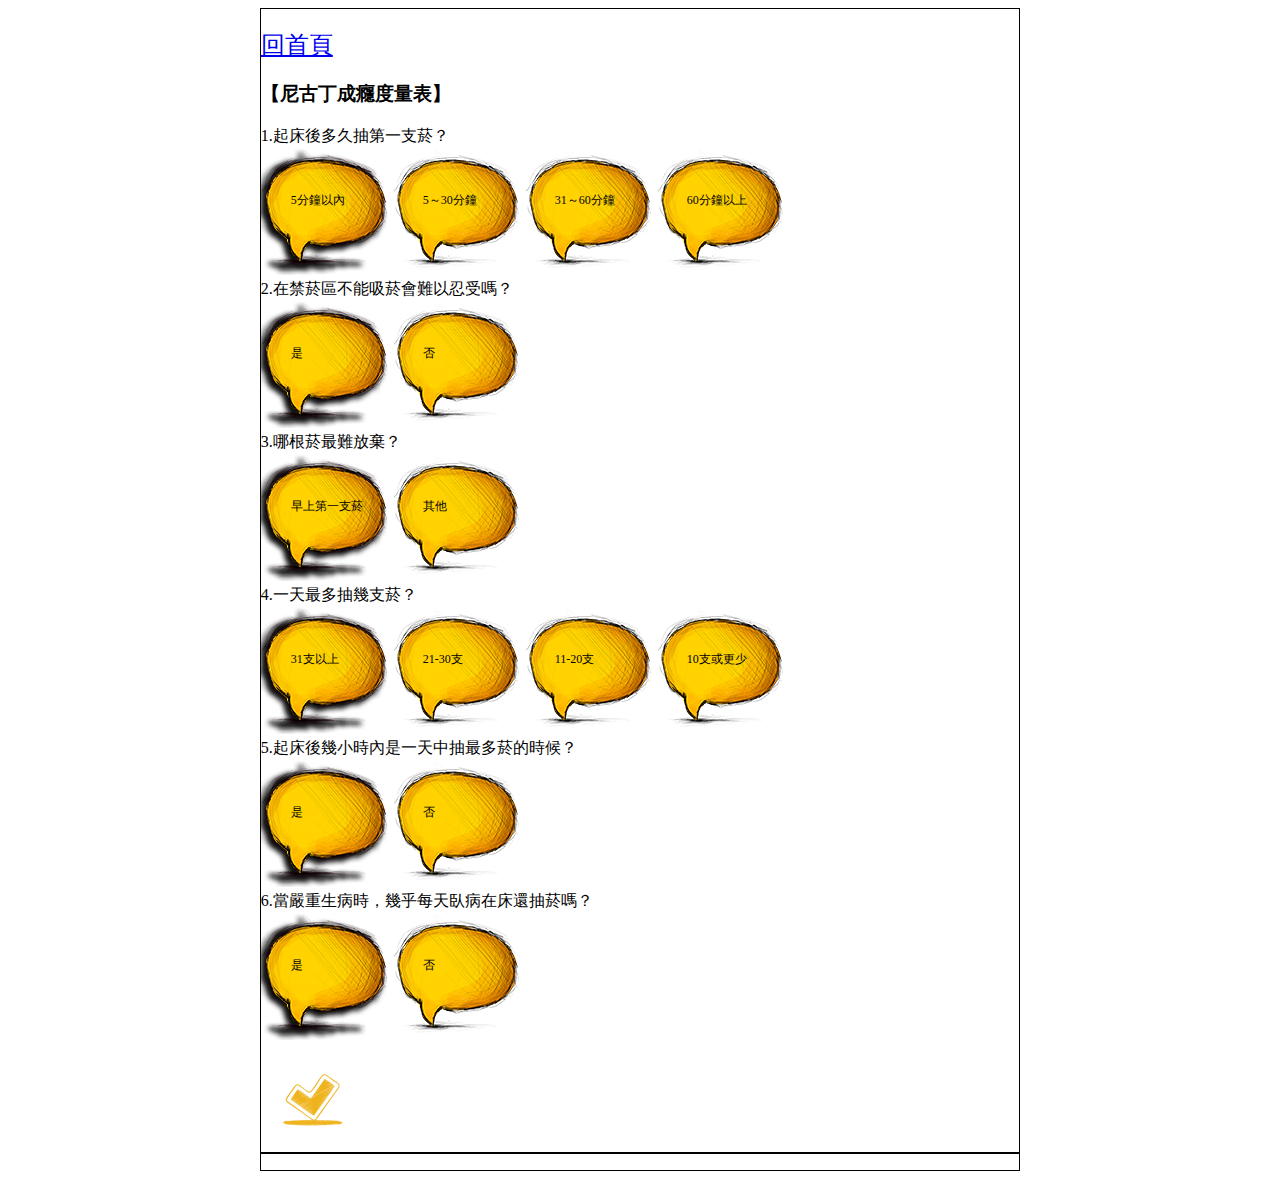
<file: form-test/index.html>
<!DOCTYPE html>
<html lang="Hang-TW">

<head>
  <title>表單測試</title>
  <meta charset="UTF-8" />
  <meta http-equiv="X-UA-Compatible" content="IE=edge" />
  <meta name="viewport" content="width=device-width, initial-scale=1, shrink-to-fit=no" />
  <!-- <link href="../tsh-web/tsh-web-demo/assets/css/bootstrap.css" rel="stylesheet" /> -->
  <link rel="stylesheet" href="css/healthcheck.css" />
  <!-- meta description -->
  <meta name="keywords" content="戒菸" />
  <meta name="description" content="「衛生福利部國民健康署戒菸專線服務中心」成立於2003年，具備心理輔導、社會工作及教育等相關科系的專業人員提供服務，提供戒菸諮詢及相關資訊，協助戒菸者擬訂戒菸策略與計畫。" />
  <meta name="subject" content="戒菸專線服務中心 - 提供您專業的戒菸諮商團隊" />
  <meta name="robots" content="index,follow" />
  <meta name="rating" content="general" />
  <meta name="author" content="衛生福利部國民健康署戒菸專線服務中心" />
  <meta name="copyright" content="Copyright © 2018" />
  <meta name="revisit-after" content="7 days" />
  <!-- Facebook description -->
  <meta property="og:site_name" content="戒菸專線服務中心" />
  <meta property="og:type" content="website" />
  <meta property="og:title" content="衛生福利部國民健康署戒菸專線服務中心" />
  <meta property="og:description" content="提供您專業的戒菸諮商團隊" />
  <meta property="og:url" content="http://www.tsh.org.tw" />
  <meta property="og:image" content="http://www.tsh.org.tw/images/_tw/*" />
  <script src="js/jquery-3.3.1.min.js"></script>
  <script src="js/health-calculate.js"></script>
</head>

<body>

  <!-- 量表 -->
  <div class="Healthcheck-bar">
    <div class="container" style="margin: 20px auto; font-size: 24px;"><a href="../index.html">回首頁</a></div>
    <h3 class="Healthcheck-title">【尼古丁成癮度量表】</h3>
    <!-- Q1 -->
    <div class="Healthcheck-form">
      <label class="Healthcheck-q">1.起床後多久抽第一支菸？</label>
      <label for="healthcheck_id_Q11" class="">
        <input id="healthcheck_id_Q11" type="radio" name="healthcheck$Q1" value="3" checked />
        <p class="ans-text">5分鐘以內</p>
        <img src="img/comment-icon.png" />
      </label>
      <label for="healthcheck_id_Q12" class="">
        <input id="healthcheck_id_Q12" type="radio" name="healthcheck$Q1" value="2" />
        <p class="ans-text">5～30分鐘</p>
        <img src="img/comment-icon.png" />
      </label>
      <label for="healthcheck_id_Q13" class="">
        <input id="healthcheck_id_Q13" type="radio" name="healthcheck$Q1" value="1" />
        <p class="ans-text">31～60分鐘</p>
        <img src="img/comment-icon.png" />
      </label>
      <label for="healthcheck_id_Q14" class="">
        <input id="healthcheck_id_Q14" type="radio" name="healthcheck$Q1" value="0" />
        <p class="ans-text">60分鐘以上</p>
        <img src="img/comment-icon.png" />
      </label>
    </div>
    <!-- Q2 -->
    <div class="Healthcheck-form">
      <label class="Healthcheck-q">2.在禁菸區不能吸菸會難以忍受嗎？</label>
      <label for="healthcheck_id_Q21" class="">
        <input id="healthcheck_id_Q21" type="radio" name="healthcheck$Q2" value="1" checked />
        <p class="ans-text">是</p>
        <img src="img/comment-icon.png" />
      </label>
      <label for="healthcheck_id_Q22" class="">
        <input id="healthcheck_id_Q22" type="radio" name="healthcheck$Q2" value="0" />
        <p class="ans-text">否</p>
        <img src="img/comment-icon.png" />
      </label>
    </div>
    <!-- Q3 -->
    <div class="Healthcheck-form">
      <label class="Healthcheck-q">3.哪根菸最難放棄？</label>
      <label for="healthcheck_id_Q31" class="">
        <input id="healthcheck_id_Q31" type="radio" name="healthcheck$Q3" value="1" checked />
        <p class="ans-text">早上第一支菸</p>
        <img src="img/comment-icon.png" />
      </label>
      <label for="healthcheck_id_Q32" class="">
        <input id="healthcheck_id_Q32" type="radio" name="healthcheck$Q3" value="0" />
        <p class="ans-text">其他</p>
        <img src="img/comment-icon.png" />
      </label>
    </div>
    <!-- Q4 -->
    <div class="Healthcheck-form">
      <label class="Healthcheck-q">4.一天最多抽幾支菸？</label>
      <label for="healthcheck_id_Q41" class="">
        <input id="healthcheck_id_Q41" type="radio" name="healthcheck$Q4" value="3" checked />
        <p class="ans-text">31支以上</p>
        <img src="img/comment-icon.png" />
      </label>
      <label for="healthcheck_id_Q42" class="">
        <input id="healthcheck_id_Q42" type="radio" name="healthcheck$Q4" value="2" />
        <p class="ans-text">21-30支</p>
        <img src="img/comment-icon.png" />
      </label>
      <label for="healthcheck_id_Q43" class="">
        <input id="healthcheck_id_Q43" type="radio" name="healthcheck$Q4" value="1" />
        <p class="ans-text">11-20支</p>
        <img src="img/comment-icon.png" />
      </label>
      <label for="healthcheck_id_Q44" class="">
        <input id="healthcheck_id_Q44" type="radio" name="healthcheck$Q4" value="0" />
        <p class="ans-text">10支或更少</p>
        <img src="img/comment-icon.png" />
      </label>
    </div>
    <!-- Q5 -->
    <div class="Healthcheck-form">
      <label class="Healthcheck-q">5.起床後幾小時內是一天中抽最多菸的時候？</label>
      <label for="healthcheck_id_Q51" class="">
        <input id="healthcheck_id_Q51" type="radio" name="healthcheck$Q5" value="1" checked />
        <p class="ans-text">是</p>
        <img src="img/comment-icon.png" />
      </label>
      <label for="healthcheck_id_Q52" class="">
        <input id="healthcheck_id_Q52" type="radio" name="healthcheck$Q5" value="0" />
        <p class="ans-text">否</p>
        <img src="img/comment-icon.png" />
      </label>
    </div>
    <!-- Q6 -->
    <div class="Healthcheck-form">
      <label class="Healthcheck-q">6.當嚴重生病時，幾乎每天臥病在床還抽菸嗎？</label>
      <label for="healthcheck_id_Q61" class="">
        <input id="healthcheck_id_Q61" type="radio" name="healthcheck$Q6" value="1" checked />
        <p class="ans-text">是</p>
        <img src="img/comment-icon.png" />
      </label>
      <label for="healthcheck_id_Q62" class="">
        <input id="healthcheck_id_Q62" type="radio" name="healthcheck$Q6" value="0" />
        <p class="ans-text">否</p>
        <img src="img/comment-icon.png" />
      </label>
    </div>
    <!-- calculate -->
    <div class="Healthcheck-submit tooltip">
      <input type="submit" name="healthcheck$btnCal" value="計算結果" id="submit-button" class="submit-button" />
      <img src="img/submit.png" alt="提交表單" class="submit-icon tooltip" />
      <span class="tooltiptext">計算結果</span>
    </div>
  </div>
  <!-- result -->
  <div class="Healthcheck-result">
    <p class="Health-grade"></p>
    <p class="Health-suggestion"></p>
    <div class="Healthcheck-reset tooltip">
      <input type="submit" name="" value="重新填寫" id="reset-button" class="reset-button" />
      <img src="img/redo_orange.jpg" alt="重新填寫" class="reset-icon tooltip" />
      <span class="tooltiptext">重新填寫</span>
    </div>
  </div>
</body>

</html>
</file>
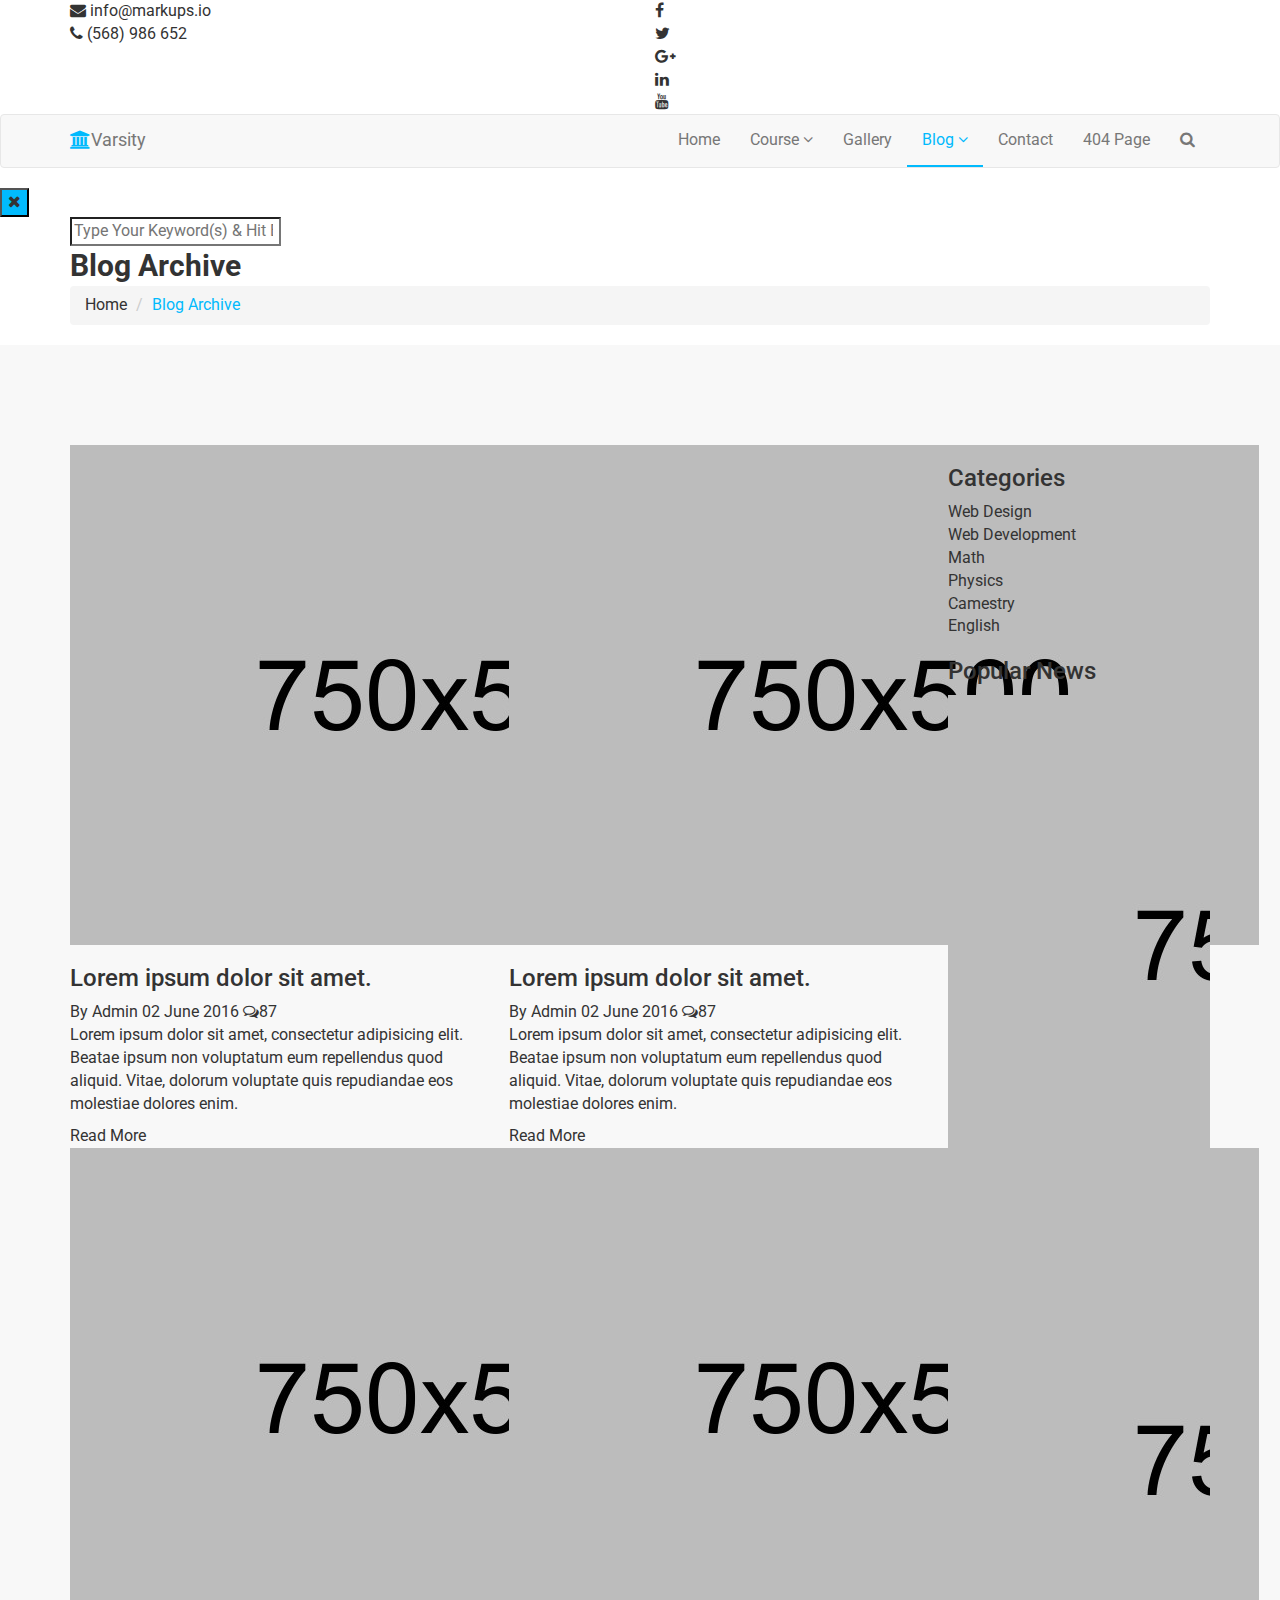
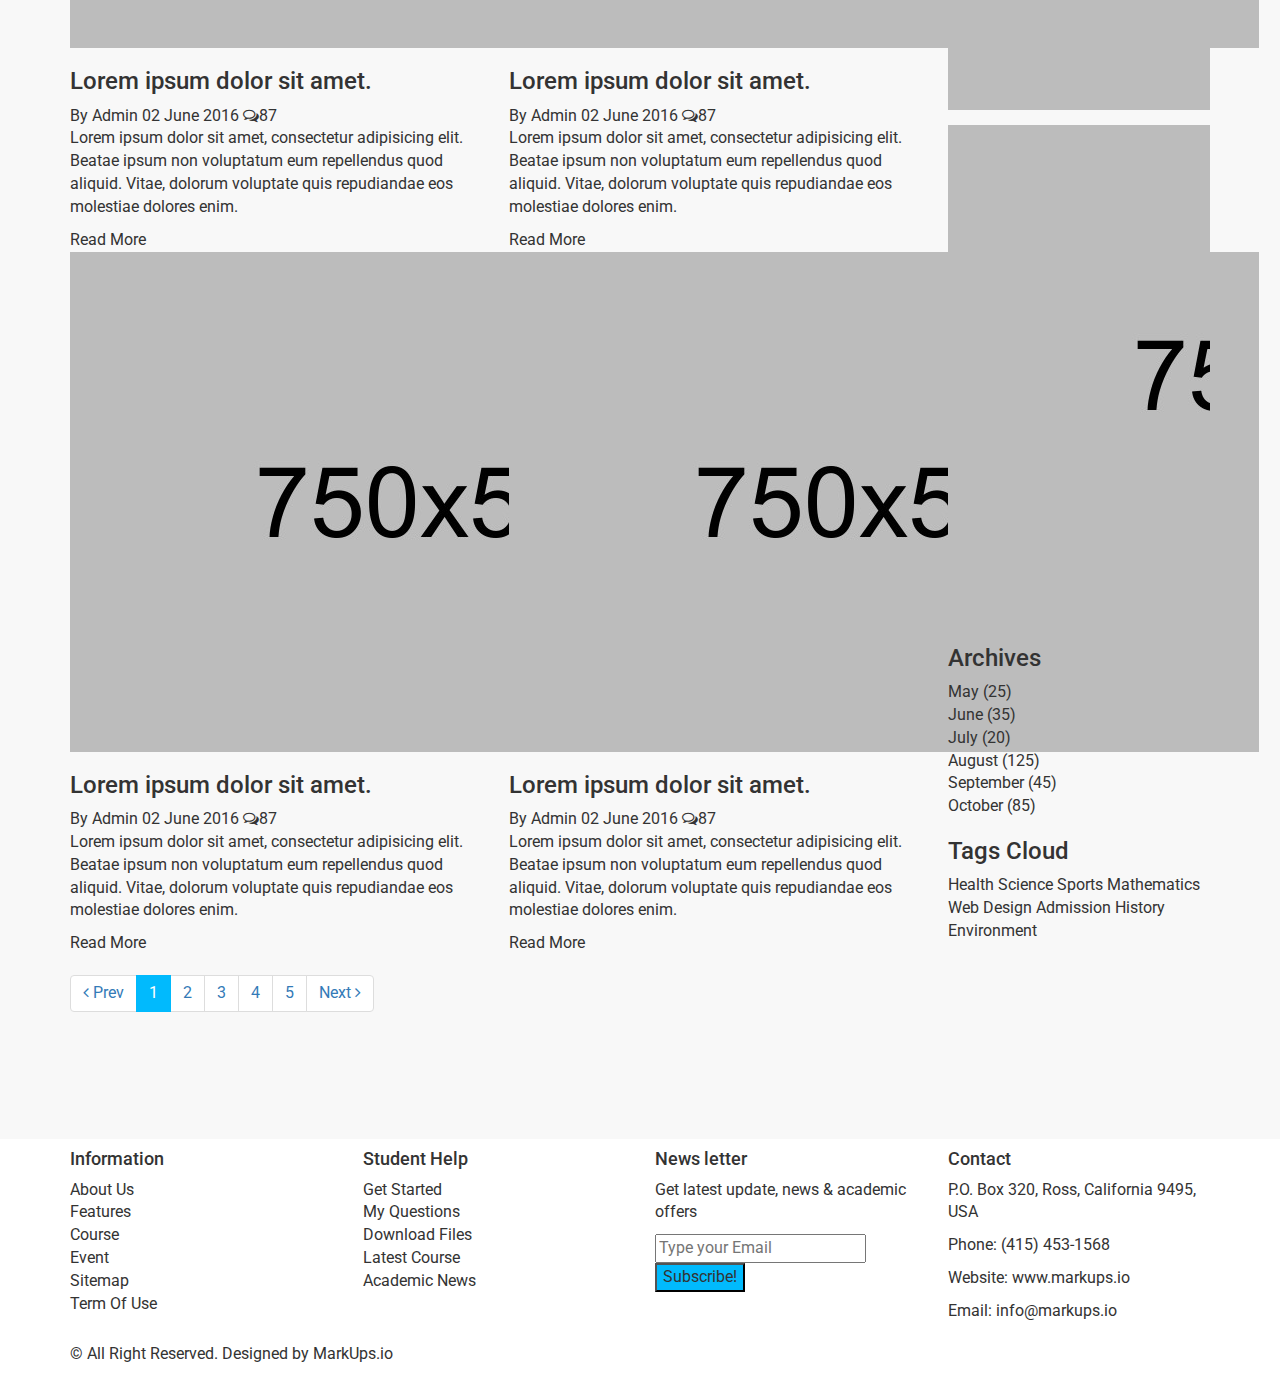
<file: blog-archive.html>
<!DOCTYPE html>
<html lang="en">
  <head>
    <meta charset="utf-8">
    <meta http-equiv="X-UA-Compatible" content="IE=edge">
    <meta name="viewport" content="width=device-width, initial-scale=1">    
    <title>Varsity | Blog</title>

    <!-- Favicon -->
    <link rel="shortcut icon" href="assets/img/favicon.ico" type="image/x-icon">

    <!-- Font awesome -->
    <link href="assets/css/font-awesome.css" rel="stylesheet">
    <!-- Bootstrap -->
    <link href="assets/css/bootstrap.css" rel="stylesheet">   
    <!-- Slick slider -->
    <link rel="stylesheet" type="text/css" href="assets/css/slick.css">          
    <!-- Fancybox slider -->
    <link rel="stylesheet" href="assets/css/jquery.fancybox.css" type="text/css" media="screen" /> 
    <!-- Theme color -->
    <link id="switcher" href="assets/css/theme-color/default-theme.css" rel="stylesheet">  

    <!-- Main style sheet -->
    <link href="assets/css/style.css" rel="stylesheet">    

   
    <!-- Google Fonts -->
    <link href='https://fonts.googleapis.com/css?family=Montserrat:400,700' rel='stylesheet' type='text/css'>
    <link href='https://fonts.googleapis.com/css?family=Roboto:400,400italic,300,300italic,500,700' rel='stylesheet' type='text/css'>
    

    <!-- HTML5 shim and Respond.js for IE8 support of HTML5 elements and media queries -->
    <!-- WARNING: Respond.js doesn't work if you view the page via file:// -->
    <!--[if lt IE 9]>
      <script src="https://oss.maxcdn.com/html5shiv/3.7.2/html5shiv.min.js"></script>
      <script src="https://oss.maxcdn.com/respond/1.4.2/respond.min.js"></script>
    <![endif]-->

  </head>
  <body>   
  
  <!--START SCROLL TOP BUTTON -->
    <a class="scrollToTop" href="#">
      <i class="fa fa-angle-up"></i>      
    </a>
  <!-- END SCROLL TOP BUTTON -->

  <!-- Start header  -->
  <header id="mu-header">
    <div class="container">
      <div class="row">
        <div class="col-lg-12 col-md-12">
          <div class="mu-header-area">
            <div class="row">
              <div class="col-lg-6 col-md-6 col-sm-6 col-xs-6">
                <div class="mu-header-top-left">
                  <div class="mu-top-email">
                    <i class="fa fa-envelope"></i>
                    <span>info@markups.io</span>
                  </div>
                  <div class="mu-top-phone">
                    <i class="fa fa-phone"></i>
                    <span>(568) 986 652</span>
                  </div>
                </div>
              </div>
              <div class="col-lg-6 col-md-6 col-sm-6 col-xs-6">
                <div class="mu-header-top-right">
                  <nav>
                    <ul class="mu-top-social-nav">
                      <li><a href="#"><span class="fa fa-facebook"></span></a></li>
                      <li><a href="#"><span class="fa fa-twitter"></span></a></li>
                      <li><a href="#"><span class="fa fa-google-plus"></span></a></li>
                      <li><a href="#"><span class="fa fa-linkedin"></span></a></li>
                      <li><a href="#"><span class="fa fa-youtube"></span></a></li>
                    </ul>
                  </nav>
                </div>
              </div>
            </div>
          </div>
        </div>
      </div>
    </div>
  </header>
  <!-- End header  -->
  <!-- Start menu -->
  <section id="mu-menu">
    <nav class="navbar navbar-default" role="navigation">  
      <div class="container">
        <div class="navbar-header">
          <!-- FOR MOBILE VIEW COLLAPSED BUTTON -->
          <button type="button" class="navbar-toggle collapsed" data-toggle="collapse" data-target="#navbar" aria-expanded="false" aria-controls="navbar">
            <span class="sr-only">Toggle navigation</span>
            <span class="icon-bar"></span>
            <span class="icon-bar"></span>
            <span class="icon-bar"></span>
          </button>
          <!-- LOGO -->              
          <!-- TEXT BASED LOGO -->
          <a class="navbar-brand" href="index.html"><i class="fa fa-university"></i><span>Varsity</span></a>
          <!-- IMG BASED LOGO  -->
          <!-- <a class="navbar-brand" href="index.html"><img src="assets/img/logo.png" alt="logo"></a> -->
        </div>
        <div id="navbar" class="navbar-collapse collapse">
          <ul id="top-menu" class="nav navbar-nav navbar-right main-nav">
            <li><a href="index.html">Home</a></li>            
            <li class="dropdown">
              <a href="#" class="dropdown-toggle" data-toggle="dropdown">Course <span class="fa fa-angle-down"></span></a>
              <ul class="dropdown-menu" role="menu">
                <li><a href="course.html">Course Archive</a></li>                
                <li><a href="course-detail.html">Course Detail</a></li>                
              </ul>
            </li>           
            <li><a href="gallery.html">Gallery</a></li>
            <li class="dropdown active">
              <a href="#" class="dropdown-toggle" data-toggle="dropdown">Blog <span class="fa fa-angle-down"></span></a>
              <ul class="dropdown-menu" role="menu">
                <li><a href="blog-archive.html">Blog Archive</a></li>                
                <li><a href="blog-single.html">Blog Single</a></li>                
              </ul>
            </li>            
            <li><a href="contact.html">Contact</a></li>
            <li><a href="404.html">404 Page</a></li>               
            <li><a href="#" id="mu-search-icon"><i class="fa fa-search"></i></a></li>
          </ul>                     
        </div><!--/.nav-collapse -->        
      </div>     
    </nav>
  </section>
  <!-- End menu -->
  <!-- Start search box -->
  <div id="mu-search">
    <div class="mu-search-area">      
      <button class="mu-search-close"><span class="fa fa-close"></span></button>
      <div class="container">
        <div class="row">
          <div class="col-md-12">            
            <form class="mu-search-form">
              <input type="search" placeholder="Type Your Keyword(s) & Hit Enter">
            </form>
          </div>
        </div>
      </div>
    </div>
  </div>
  <!-- End search box -->
 <!-- Page breadcrumb -->
 <section id="mu-page-breadcrumb">
   <div class="container">
     <div class="row">
       <div class="col-md-12">
         <div class="mu-page-breadcrumb-area">
           <h2>Blog Archive</h2>
           <ol class="breadcrumb">
            <li><a href="#">Home</a></li>            
            <li class="active">Blog Archive</li>
          </ol>
         </div>
       </div>
     </div>
   </div>
 </section>
 <!-- End breadcrumb -->
 <section id="mu-course-content">
   <div class="container">
     <div class="row">
       <div class="col-md-12">
         <div class="mu-course-content-area">
            <div class="row">
              <div class="col-md-9">
                <!-- start course content container -->
                <div class="mu-course-container mu-blog-archive">
                  <div class="row">
                    <div class="col-md-6 col-sm-6">
                      <article class="mu-blog-single-item">
                        <figure class="mu-blog-single-img">
                          <a href="#"><img src="assets/img/blog/blog-1.jpg" alt="img"></a>
                          <figcaption class="mu-blog-caption">
                            <h3><a href="#">Lorem ipsum dolor sit amet.</a></h3>
                          </figcaption>                      
                        </figure>
                        <div class="mu-blog-meta">
                          <a href="#">By Admin</a>
                          <a href="#">02 June 2016</a>
                          <span><i class="fa fa-comments-o"></i>87</span>
                        </div>
                        <div class="mu-blog-description">
                          <p>Lorem ipsum dolor sit amet, consectetur adipisicing elit. Beatae ipsum non voluptatum eum repellendus quod aliquid. Vitae, dolorum voluptate quis repudiandae eos molestiae dolores enim.</p>
                          <a class="mu-read-more-btn" href="#">Read More</a>
                        </div>
                      </article> 
                    </div>                  
                    <div class="col-md-6 col-sm-6">
                      <article class="mu-blog-single-item">
                        <figure class="mu-blog-single-img">
                          <a href="#"><img src="assets/img/blog/blog-2.jpg" alt="img"></a>
                          <figcaption class="mu-blog-caption">
                            <h3><a href="#">Lorem ipsum dolor sit amet.</a></h3>
                          </figcaption>                      
                        </figure>
                        <div class="mu-blog-meta">
                          <a href="#">By Admin</a>
                          <a href="#">02 June 2016</a>
                          <span><i class="fa fa-comments-o"></i>87</span>
                        </div>
                        <div class="mu-blog-description">
                          <p>Lorem ipsum dolor sit amet, consectetur adipisicing elit. Beatae ipsum non voluptatum eum repellendus quod aliquid. Vitae, dolorum voluptate quis repudiandae eos molestiae dolores enim.</p>
                          <a class="mu-read-more-btn" href="#">Read More</a>
                        </div>
                      </article>
                    </div>
                   <div class="col-md-6 col-sm-6">
                      <article class="mu-blog-single-item">
                        <figure class="mu-blog-single-img">
                          <a href="#"><img src="assets/img/blog/blog-3.jpg" alt="img"></a>
                          <figcaption class="mu-blog-caption">
                            <h3><a href="#">Lorem ipsum dolor sit amet.</a></h3>
                          </figcaption>                      
                        </figure>
                        <div class="mu-blog-meta">
                          <a href="#">By Admin</a>
                          <a href="#">02 June 2016</a>
                          <span><i class="fa fa-comments-o"></i>87</span>
                        </div>
                        <div class="mu-blog-description">
                          <p>Lorem ipsum dolor sit amet, consectetur adipisicing elit. Beatae ipsum non voluptatum eum repellendus quod aliquid. Vitae, dolorum voluptate quis repudiandae eos molestiae dolores enim.</p>
                          <a class="mu-read-more-btn" href="#">Read More</a>
                        </div>
                      </article>
                    </div>
                    <div class="col-md-6 col-sm-6">
                      <article class="mu-blog-single-item">
                        <figure class="mu-blog-single-img">
                          <a href="#"><img src="assets/img/blog/blog-1.jpg" alt="img"></a>
                          <figcaption class="mu-blog-caption">
                            <h3><a href="#">Lorem ipsum dolor sit amet.</a></h3>
                          </figcaption>                      
                        </figure>
                        <div class="mu-blog-meta">
                          <a href="#">By Admin</a>
                          <a href="#">02 June 2016</a>
                          <span><i class="fa fa-comments-o"></i>87</span>
                        </div>
                        <div class="mu-blog-description">
                          <p>Lorem ipsum dolor sit amet, consectetur adipisicing elit. Beatae ipsum non voluptatum eum repellendus quod aliquid. Vitae, dolorum voluptate quis repudiandae eos molestiae dolores enim.</p>
                          <a class="mu-read-more-btn" href="#">Read More</a>
                        </div>
                      </article>
                    </div>
                    <div class="col-md-6 col-sm-6">
                      <article class="mu-blog-single-item">
                        <figure class="mu-blog-single-img">
                          <a href="#"><img src="assets/img/blog/blog-2.jpg" alt="img"></a>
                          <figcaption class="mu-blog-caption">
                            <h3><a href="#">Lorem ipsum dolor sit amet.</a></h3>
                          </figcaption>                      
                        </figure>
                        <div class="mu-blog-meta">
                          <a href="#">By Admin</a>
                          <a href="#">02 June 2016</a>
                          <span><i class="fa fa-comments-o"></i>87</span>
                        </div>
                        <div class="mu-blog-description">
                          <p>Lorem ipsum dolor sit amet, consectetur adipisicing elit. Beatae ipsum non voluptatum eum repellendus quod aliquid. Vitae, dolorum voluptate quis repudiandae eos molestiae dolores enim.</p>
                          <a class="mu-read-more-btn" href="#">Read More</a>
                        </div>
                      </article>
                    </div>
                    <div class="col-md-6 col-sm-6">
                      <article class="mu-blog-single-item">
                        <figure class="mu-blog-single-img">
                          <a href="#"><img src="assets/img/blog/blog-3.jpg" alt="img"></a>
                          <figcaption class="mu-blog-caption">
                            <h3><a href="#">Lorem ipsum dolor sit amet.</a></h3>
                          </figcaption>                      
                        </figure>
                        <div class="mu-blog-meta">
                          <a href="#">By Admin</a>
                          <a href="#">02 June 2016</a>
                          <span><i class="fa fa-comments-o"></i>87</span>
                        </div>
                        <div class="mu-blog-description">
                          <p>Lorem ipsum dolor sit amet, consectetur adipisicing elit. Beatae ipsum non voluptatum eum repellendus quod aliquid. Vitae, dolorum voluptate quis repudiandae eos molestiae dolores enim.</p>
                          <a class="mu-read-more-btn" href="#">Read More</a>
                        </div>
                      </article>
                    </div>
                  </div>
                </div>
                <!-- end course content container -->
                <!-- start course pagination -->
                <div class="mu-pagination">
                  <nav>
                    <ul class="pagination">
                      <li>
                        <a href="#" aria-label="Previous">
                          <span class="fa fa-angle-left"></span> Prev 
                        </a>
                      </li>
                      <li class="active"><a href="#">1</a></li>
                      <li><a href="#">2</a></li>
                      <li><a href="#">3</a></li>
                      <li><a href="#">4</a></li>
                      <li><a href="#">5</a></li>
                      <li>
                        <a href="#" aria-label="Next">
                         Next <span class="fa fa-angle-right"></span>
                        </a>
                      </li>
                    </ul>
                  </nav>
                </div>
                <!-- end course pagination -->
              </div>
              <div class="col-md-3">
                <!-- start sidebar -->
                <aside class="mu-sidebar">
                  <!-- start single sidebar -->
                  <div class="mu-single-sidebar">
                    <h3>Categories</h3>
                    <ul class="mu-sidebar-catg">
                      <li><a href="#">Web Design</a></li>
                      <li><a href="">Web Development</a></li>
                      <li><a href="">Math</a></li>
                      <li><a href="">Physics</a></li>
                      <li><a href="">Camestry</a></li>
                      <li><a href="">English</a></li>
                    </ul>
                  </div>
                  <!-- end single sidebar -->
                  <!-- start single sidebar -->
                  <div class="mu-single-sidebar">
                    <h3>Popular News</h3>
                    <div class="mu-sidebar-popular-courses">
                      <div class="media">
                        <div class="media-left">
                          <a href="#">
                            <img class="media-object" src="assets/img/courses/1.jpg" alt="img">
                          </a>
                        </div>
                        <div class="media-body">
                          <h4 class="media-heading"><a href="#">Medical Science</a></h4>                      
                          <span class="popular-course-price">$200.00</span>
                        </div>
                      </div>
                      <div class="media">
                        <div class="media-left">
                          <a href="#">
                            <img class="media-object" src="assets/img/courses/2.jpg" alt="img">
                          </a>
                        </div>
                        <div class="media-body">
                          <h4 class="media-heading"><a href="#">Web Design</a></h4>                      
                          <span class="popular-course-price">$250.00</span>
                        </div>
                      </div>
                      <div class="media">
                        <div class="media-left">
                          <a href="#">
                            <img class="media-object" src="assets/img/courses/3.jpg" alt="img">
                          </a>
                        </div>
                        <div class="media-body">
                          <h4 class="media-heading"><a href="#">Health & Sports</a></h4>                      
                          <span class="popular-course-price">$90.00</span>
                        </div>
                      </div>
                    </div>
                  </div>
                  <!-- end single sidebar -->
                  <!-- start single sidebar -->
                  <div class="mu-single-sidebar">
                    <h3>Archives</h3>
                    <ul class="mu-sidebar-catg mu-sidebar-archives">
                      <li><a href="#">May <span>(25)</span></a></li>
                      <li><a href="">June <span>(35)</span></a></li>
                      <li><a href="">July <span>(20)</span></a></li>
                      <li><a href="">August <span>(125)</span></a></li>
                      <li><a href="">September <span>(45)</span></a></li>
                      <li><a href="">October <span>(85)</span></a></li>
                    </ul>
                  </div>
                  <!-- end single sidebar -->
                  <!-- start single sidebar -->
                  <div class="mu-single-sidebar">
                    <h3>Tags Cloud</h3>
                    <div class="tag-cloud">
                      <a href="#">Health</a>
                      <a href="#">Science</a>
                      <a href="#">Sports</a>
                      <a href="#">Mathematics</a>
                      <a href="#">Web Design</a>
                      <a href="#">Admission</a>
                      <a href="#">History</a>
                      <a href="#">Environment</a>
                    </div>
                  </div>
                  <!-- end single sidebar -->
                </aside>
                <!-- / end sidebar -->
             </div>
           </div>
         </div>
       </div>
     </div>
   </div>
 </section>

  <!-- Start footer -->
  <footer id="mu-footer">
    <!-- start footer top -->
    <div class="mu-footer-top">
      <div class="container">
        <div class="mu-footer-top-area">
          <div class="row">
            <div class="col-lg-3 col-md-3 col-sm-3">
              <div class="mu-footer-widget">
                <h4>Information</h4>
                <ul>
                  <li><a href="#">About Us</a></li>
                  <li><a href="">Features</a></li>
                  <li><a href="">Course</a></li>
                  <li><a href="">Event</a></li>
                  <li><a href="">Sitemap</a></li>
                  <li><a href="">Term Of Use</a></li>
                </ul>
              </div>
            </div>
            <div class="col-lg-3 col-md-3 col-sm-3">
              <div class="mu-footer-widget">
                <h4>Student Help</h4>
                <ul>
                  <li><a href="">Get Started</a></li>
                  <li><a href="#">My Questions</a></li>
                  <li><a href="">Download Files</a></li>
                  <li><a href="">Latest Course</a></li>
                  <li><a href="">Academic News</a></li>                  
                </ul>
              </div>
            </div>
            <div class="col-lg-3 col-md-3 col-sm-3">
              <div class="mu-footer-widget">
                <h4>News letter</h4>
                <p>Get latest update, news & academic offers</p>
                <form class="mu-subscribe-form">
                  <input type="email" placeholder="Type your Email">
                  <button class="mu-subscribe-btn" type="submit">Subscribe!</button>
                </form>               
              </div>
            </div>
            <div class="col-lg-3 col-md-3 col-sm-3">
              <div class="mu-footer-widget">
                <h4>Contact</h4>
                <address>
                  <p>P.O. Box 320, Ross, California 9495, USA</p>
                  <p>Phone: (415) 453-1568 </p>
                  <p>Website: www.markups.io</p>
                  <p>Email: info@markups.io</p>
                </address>
              </div>
            </div>
          </div>
        </div>
      </div>
    </div>
    <!-- end footer top -->
    <!-- start footer bottom -->
    <div class="mu-footer-bottom">
      <div class="container">
        <div class="mu-footer-bottom-area">
          <p>&copy; All Right Reserved. Designed by <a href="http://www.markups.io/" rel="nofollow">MarkUps.io</a></p>
        </div>
      </div>
    </div>
    <!-- end footer bottom -->
  </footer>
  <!-- End footer -->





  
  <!-- jQuery library -->
  <script src="assets/js/jquery.min.js"></script>  
  <!-- Include all compiled plugins (below), or include individual files as needed -->
  <script src="assets/js/bootstrap.js"></script>   
  <!-- Slick slider -->
  <script type="text/javascript" src="assets/js/slick.js"></script>
  <!-- Counter -->
  <script type="text/javascript" src="assets/js/waypoints.js"></script>
  <script type="text/javascript" src="assets/js/jquery.counterup.js"></script>  
  <!-- Mixit slider -->
  <script type="text/javascript" src="assets/js/jquery.mixitup.js"></script>
  <!-- Add fancyBox -->        
  <script type="text/javascript" src="assets/js/jquery.fancybox.pack.js"></script>

  <!-- Custom js -->
  <script src="assets/js/custom.js"></script> 

  </body>
</html>
</file>
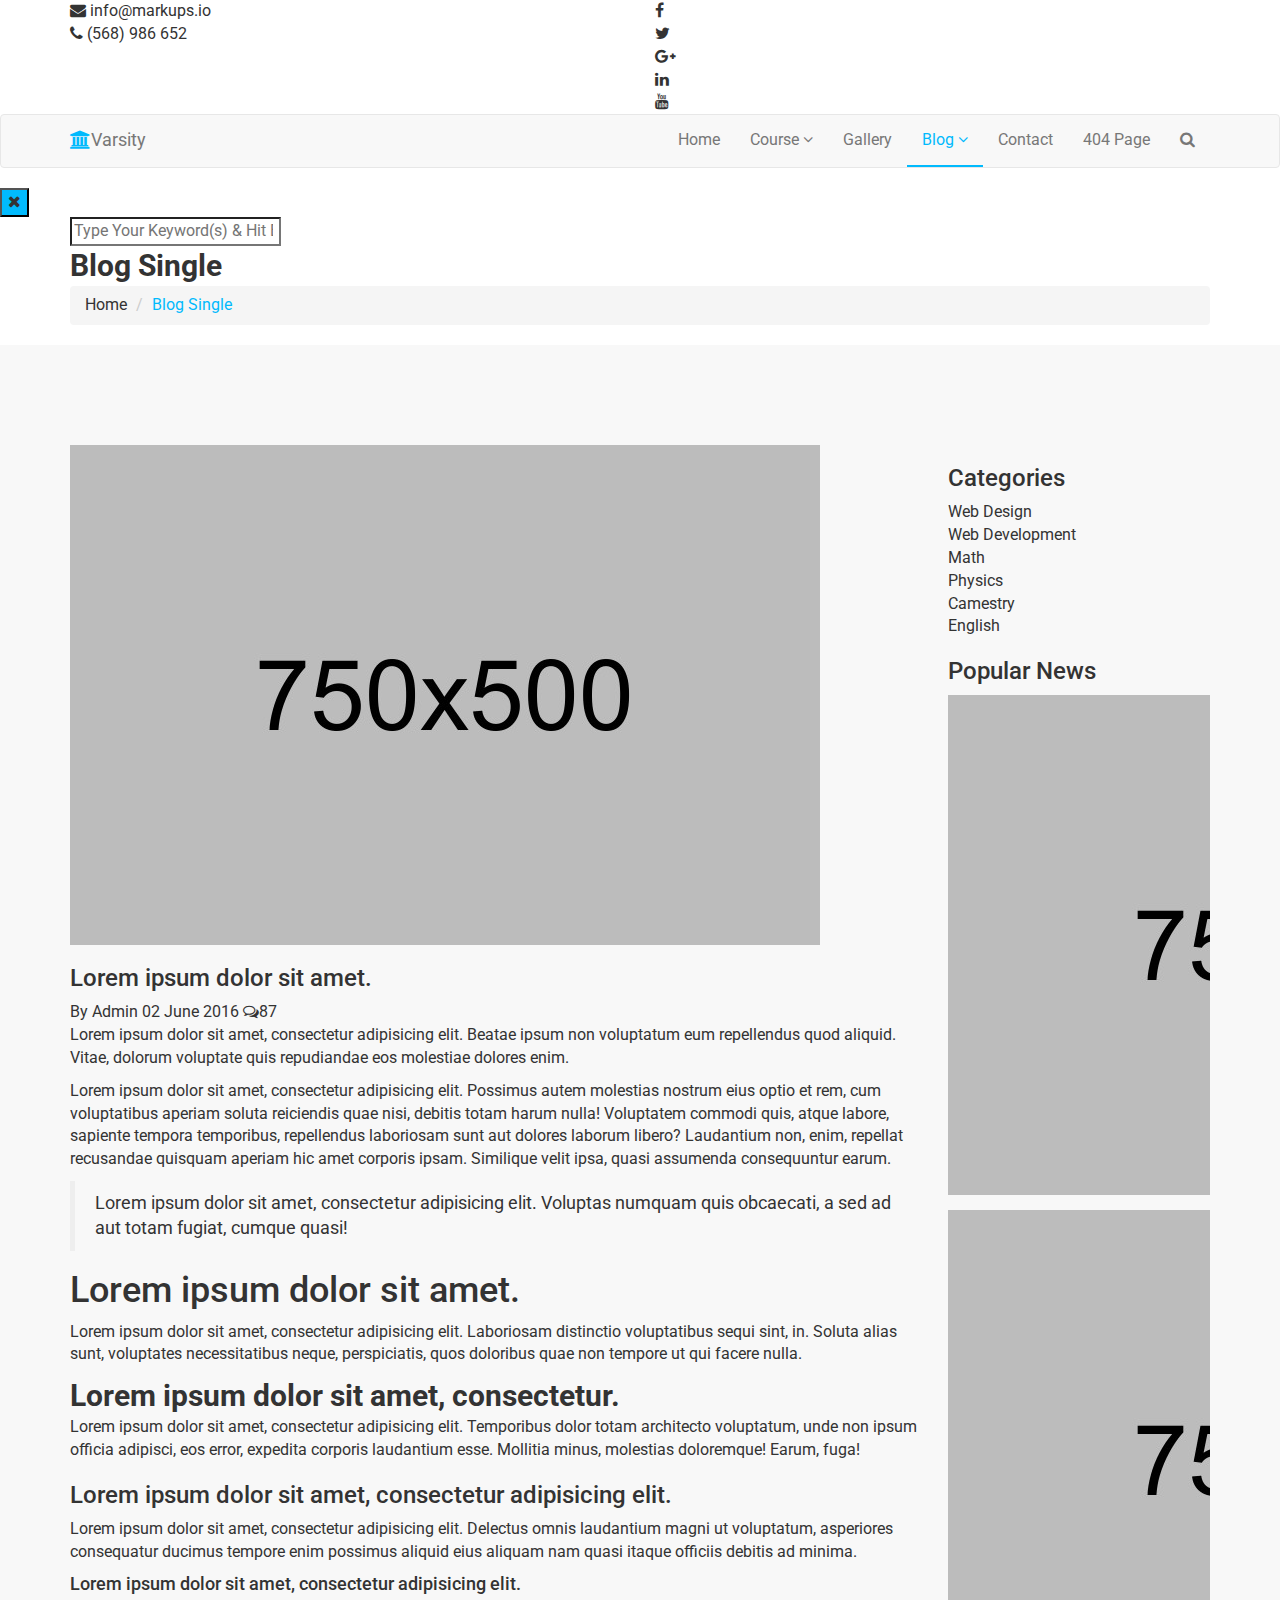
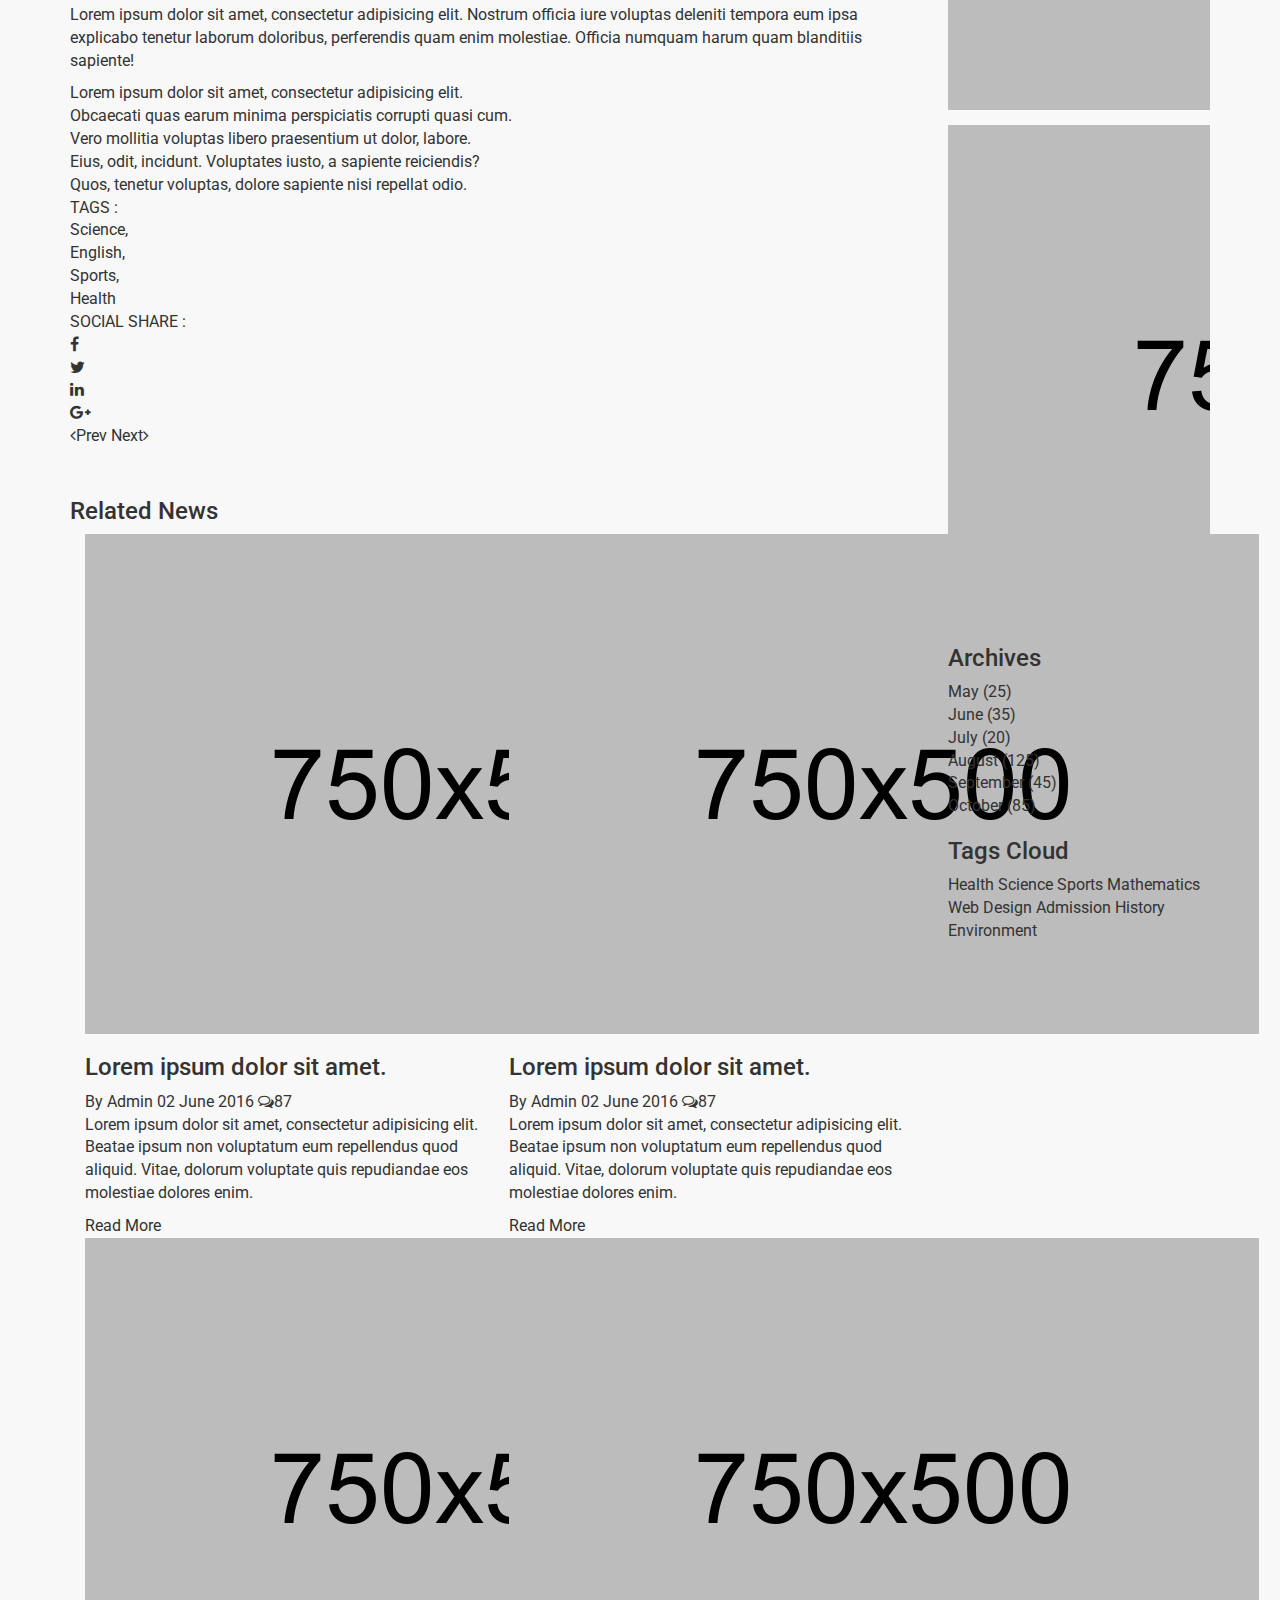
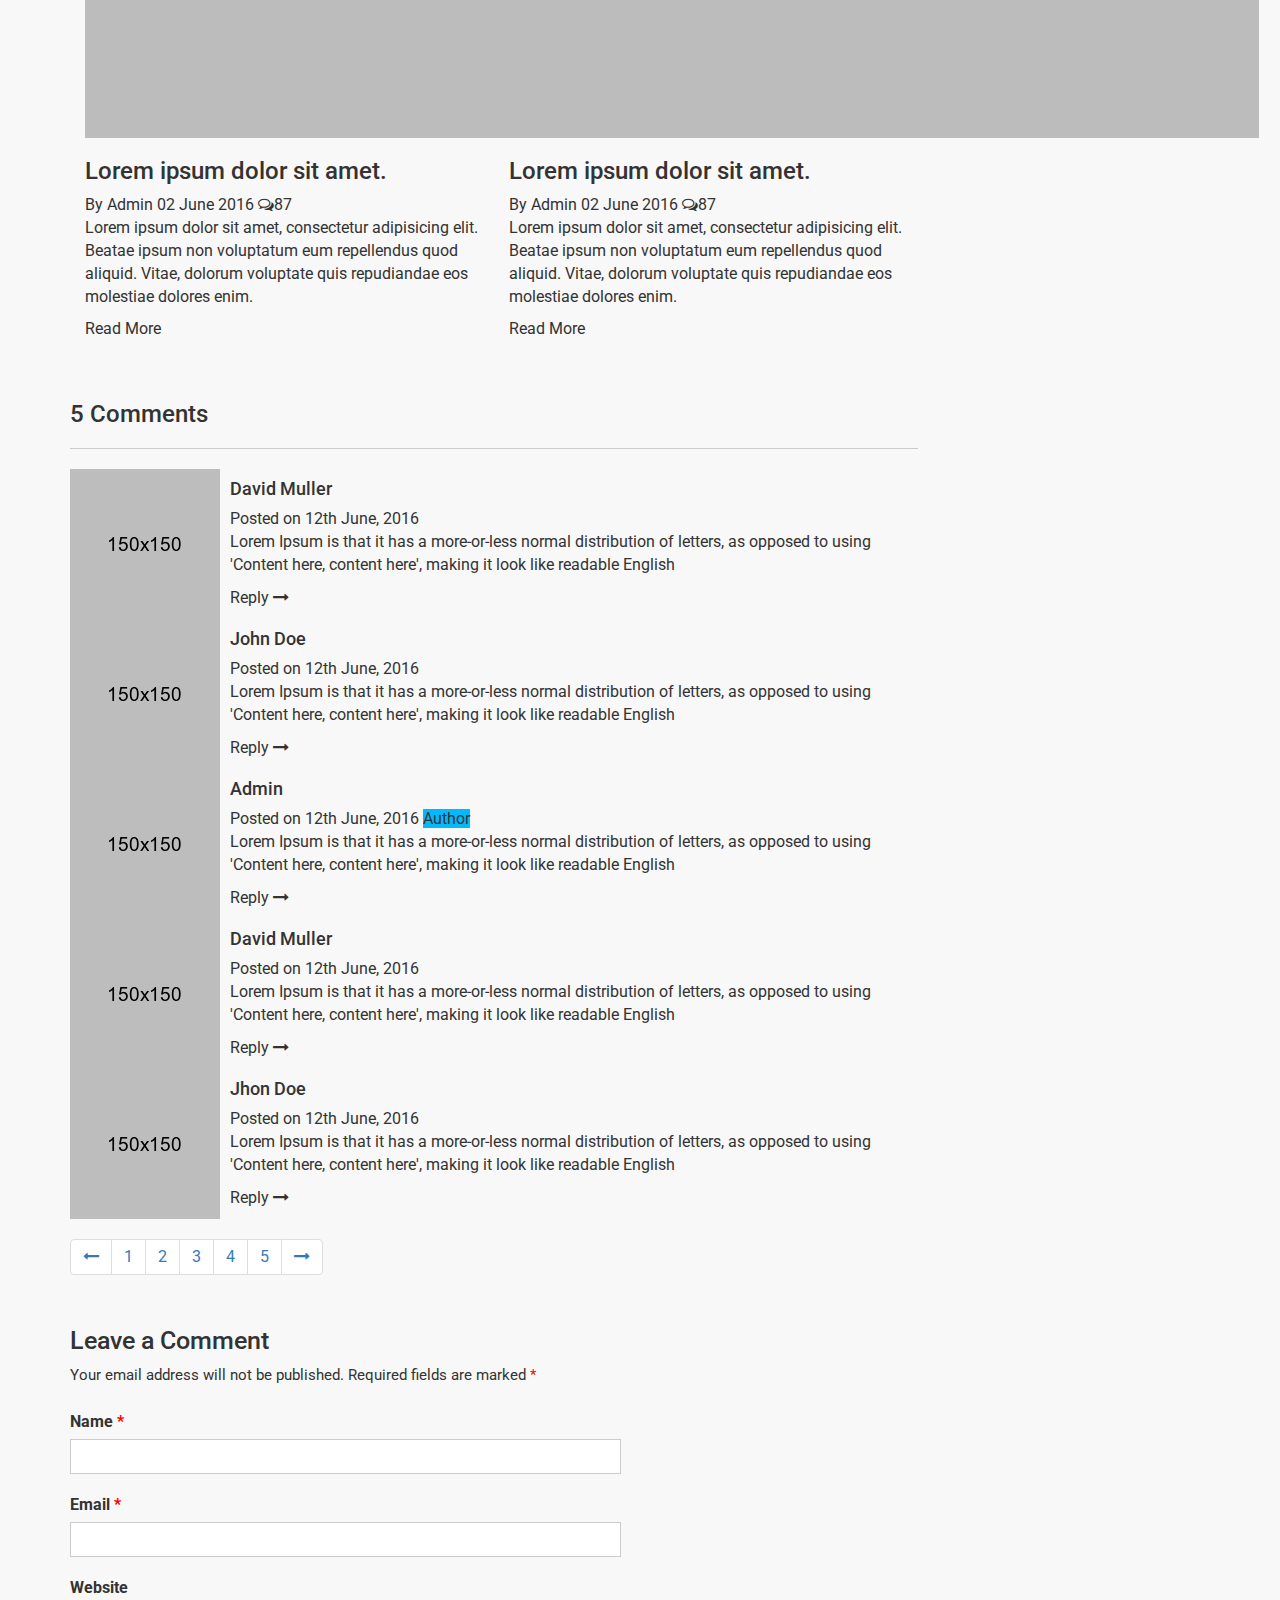
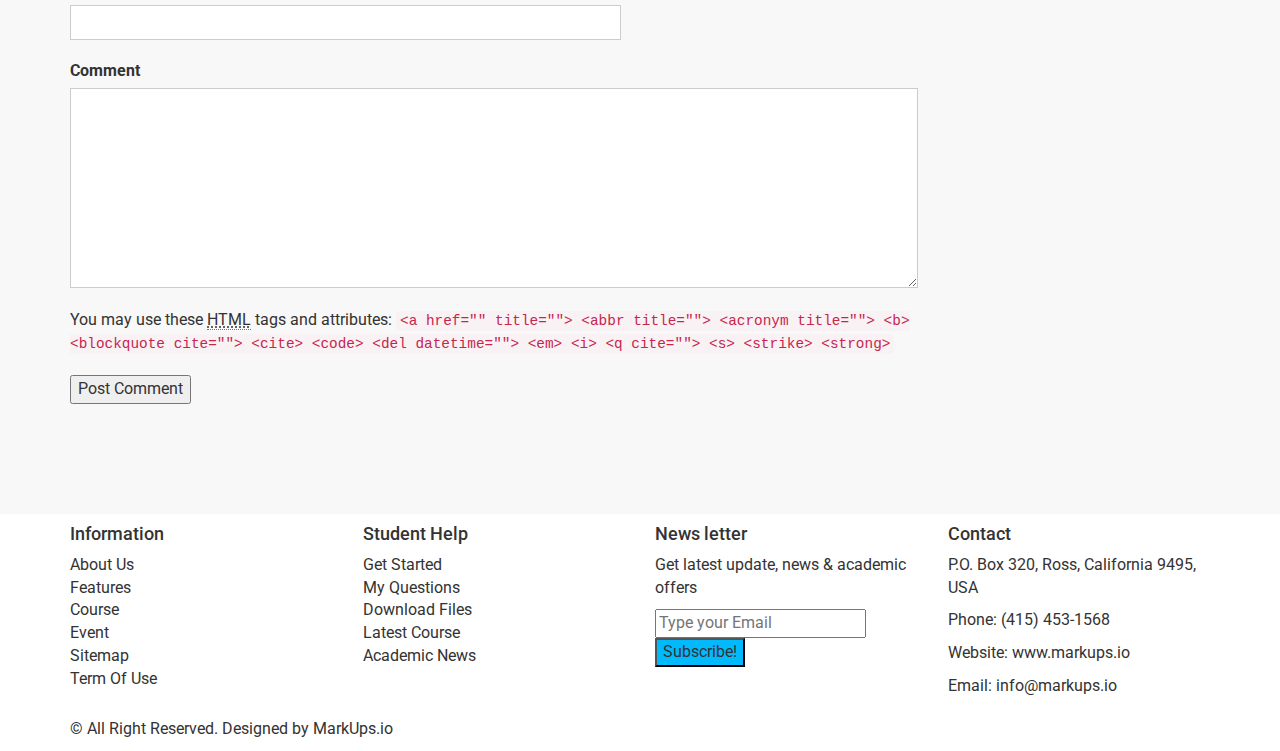
<file: blog-single.html>
<!DOCTYPE html>
<html lang="en">
  <head>
    <meta charset="utf-8">
    <meta http-equiv="X-UA-Compatible" content="IE=edge">
    <meta name="viewport" content="width=device-width, initial-scale=1">    
    <title>Varsity | Blog Single</title>

    <!-- Favicon -->
    <link rel="shortcut icon" href="assets/img/favicon.ico" type="image/x-icon">

    <!-- Font awesome -->
    <link href="assets/css/font-awesome.css" rel="stylesheet">
    <!-- Bootstrap -->
    <link href="assets/css/bootstrap.css" rel="stylesheet">   
    <!-- Slick slider -->
    <link rel="stylesheet" type="text/css" href="assets/css/slick.css">          
    <!-- Fancybox slider -->
    <link rel="stylesheet" href="assets/css/jquery.fancybox.css" type="text/css" media="screen" /> 
    <!-- Theme color -->
    <link id="switcher" href="assets/css/theme-color/default-theme.css" rel="stylesheet">    

    <!-- Main style sheet -->
    <link href="assets/css/style.css" rel="stylesheet">    

   
    <!-- Google Fonts -->
    <link href='https://fonts.googleapis.com/css?family=Montserrat:400,700' rel='stylesheet' type='text/css'>
    <link href='https://fonts.googleapis.com/css?family=Roboto:400,400italic,300,300italic,500,700' rel='stylesheet' type='text/css'>
    

    <!-- HTML5 shim and Respond.js for IE8 support of HTML5 elements and media queries -->
    <!-- WARNING: Respond.js doesn't work if you view the page via file:// -->
    <!--[if lt IE 9]>
      <script src="https://oss.maxcdn.com/html5shiv/3.7.2/html5shiv.min.js"></script>
      <script src="https://oss.maxcdn.com/respond/1.4.2/respond.min.js"></script>
    <![endif]-->

  </head>
  <body>
  
  <!--START SCROLL TOP BUTTON -->
    <a class="scrollToTop" href="#">
      <i class="fa fa-angle-up"></i>      
    </a>
  <!-- END SCROLL TOP BUTTON -->

  <!-- Start header  -->
  <header id="mu-header">
    <div class="container">
      <div class="row">
        <div class="col-lg-12 col-md-12">
          <div class="mu-header-area">
            <div class="row">
              <div class="col-lg-6 col-md-6 col-sm-6 col-xs-6">
                <div class="mu-header-top-left">
                  <div class="mu-top-email">
                    <i class="fa fa-envelope"></i>
                    <span>info@markups.io</span>
                  </div>
                  <div class="mu-top-phone">
                    <i class="fa fa-phone"></i>
                    <span>(568) 986 652</span>
                  </div>
                </div>
              </div>
              <div class="col-lg-6 col-md-6 col-sm-6 col-xs-6">
                <div class="mu-header-top-right">
                  <nav>
                    <ul class="mu-top-social-nav">
                      <li><a href="#"><span class="fa fa-facebook"></span></a></li>
                      <li><a href="#"><span class="fa fa-twitter"></span></a></li>
                      <li><a href="#"><span class="fa fa-google-plus"></span></a></li>
                      <li><a href="#"><span class="fa fa-linkedin"></span></a></li>
                      <li><a href="#"><span class="fa fa-youtube"></span></a></li>
                    </ul>
                  </nav>
                </div>
              </div>
            </div>
          </div>
        </div>
      </div>
    </div>
  </header>
  <!-- End header  -->
  <!-- Start menu -->
  <section id="mu-menu">
    <nav class="navbar navbar-default" role="navigation">  
      <div class="container">
        <div class="navbar-header">
          <!-- FOR MOBILE VIEW COLLAPSED BUTTON -->
          <button type="button" class="navbar-toggle collapsed" data-toggle="collapse" data-target="#navbar" aria-expanded="false" aria-controls="navbar">
            <span class="sr-only">Toggle navigation</span>
            <span class="icon-bar"></span>
            <span class="icon-bar"></span>
            <span class="icon-bar"></span>
          </button>
          <!-- LOGO -->              
          <!-- TEXT BASED LOGO -->
          <a class="navbar-brand" href="index.html"><i class="fa fa-university"></i><span>Varsity</span></a>
          <!-- IMG BASED LOGO  -->
          <!-- <a class="navbar-brand" href="index.html"><img src="assets/img/logo.png" alt="logo"></a> -->
        </div>
        <div id="navbar" class="navbar-collapse collapse">
          <ul id="top-menu" class="nav navbar-nav navbar-right main-nav">
            <li><a href="index.html">Home</a></li>            
            <li class="dropdown">
              <a href="#" class="dropdown-toggle" data-toggle="dropdown">Course <span class="fa fa-angle-down"></span></a>
              <ul class="dropdown-menu" role="menu">
                <li><a href="course.html">Course Archive</a></li>                
                <li><a href="course-detail.html">Course Detail</a></li>                
              </ul>
            </li>           
            <li><a href="gallery.html">Gallery</a></li>
            <li class="dropdown active">
              <a href="#" class="dropdown-toggle" data-toggle="dropdown">Blog <span class="fa fa-angle-down"></span></a>
              <ul class="dropdown-menu" role="menu">
                <li><a href="blog-archive.html">Blog Archive</a></li>                
                <li><a href="blog-single.html">Blog Single</a></li>                
              </ul>
            </li>            
            <li><a href="contact.html">Contact</a></li>
            <li><a href="404.html">404 Page</a></li>               
            <li><a href="#" id="mu-search-icon"><i class="fa fa-search"></i></a></li>
          </ul>                    
        </div><!--/.nav-collapse -->        
      </div>     
    </nav>
  </section>
  <!-- End menu -->
  <!-- Start search box -->
  <div id="mu-search">
    <div class="mu-search-area">      
      <button class="mu-search-close"><span class="fa fa-close"></span></button>
      <div class="container">
        <div class="row">
          <div class="col-md-12">            
            <form class="mu-search-form">
              <input type="search" placeholder="Type Your Keyword(s) & Hit Enter">
            </form>
          </div>
        </div>
      </div>
    </div>
  </div>
  <!-- End search box -->
 <!-- Page breadcrumb -->
 <section id="mu-page-breadcrumb">
   <div class="container">
     <div class="row">
       <div class="col-md-12">
         <div class="mu-page-breadcrumb-area">
           <h2>Blog Single</h2>
           <ol class="breadcrumb">
            <li><a href="#">Home</a></li>            
            <li class="active">Blog Single</li>
          </ol>
         </div>
       </div>
     </div>
   </div>
 </section>
 <!-- End breadcrumb -->
 <section id="mu-course-content">
   <div class="container">
     <div class="row">
       <div class="col-md-12">
         <div class="mu-course-content-area">
            <div class="row">
              <div class="col-md-9">
                <!-- start course content container -->
                <div class="mu-course-container mu-blog-single">
                  <div class="row">
                    <div class="col-md-12">
                      <article class="mu-blog-single-item">
                        <figure class="mu-blog-single-img">
                          <a href="#"><img alt="img" src="assets/img/blog/blog-3.jpg"></a>
                          <figcaption class="mu-blog-caption">
                            <h3><a href="#">Lorem ipsum dolor sit amet.</a></h3>
                          </figcaption>                      
                        </figure>
                        <div class="mu-blog-meta">
                          <a href="#">By Admin</a>
                          <a href="#">02 June 2016</a>
                          <span><i class="fa fa-comments-o"></i>87</span>
                        </div>
                        <div class="mu-blog-description">
                          <p>Lorem ipsum dolor sit amet, consectetur adipisicing elit. Beatae ipsum non voluptatum eum repellendus quod aliquid. Vitae, dolorum voluptate quis repudiandae eos molestiae dolores enim.</p>
                          <p>Lorem ipsum dolor sit amet, consectetur adipisicing elit. Possimus autem molestias nostrum eius optio et rem, cum voluptatibus aperiam soluta reiciendis quae nisi, debitis totam harum nulla! Voluptatem commodi quis, atque labore, sapiente tempora temporibus, repellendus laboriosam sunt aut dolores laborum libero? Laudantium non, enim, repellat recusandae quisquam aperiam hic amet corporis ipsam. Similique velit ipsa, quasi assumenda consequuntur earum.</p>
                          <blockquote>
                            <p>Lorem ipsum dolor sit amet, consectetur adipisicing elit. Voluptas numquam quis obcaecati, a sed ad aut totam fugiat, cumque quasi!</p>                            
                          </blockquote>
                          <h1>Lorem ipsum dolor sit amet.</h1>
                          <p>Lorem ipsum dolor sit amet, consectetur adipisicing elit. Laboriosam distinctio voluptatibus sequi sint, in. Soluta alias sunt, voluptates necessitatibus neque, perspiciatis, quos doloribus quae non tempore ut qui facere nulla.</p>
                          <h2>Lorem ipsum dolor sit amet, consectetur.</h2>
                          <p>Lorem ipsum dolor sit amet, consectetur adipisicing elit. Temporibus dolor totam architecto voluptatum, unde non ipsum officia adipisci, eos error, expedita corporis laudantium esse. Mollitia minus, molestias doloremque! Earum, fuga!</p>
                          <h3>Lorem ipsum dolor sit amet, consectetur adipisicing elit.</h3>
                          <p>Lorem ipsum dolor sit amet, consectetur adipisicing elit. Delectus omnis laudantium magni ut voluptatum, asperiores consequatur ducimus tempore enim possimus aliquid eius aliquam nam quasi itaque officiis debitis ad minima.</p>
                          <h4>Lorem ipsum dolor sit amet, consectetur adipisicing elit.</h4>
                          <p>Lorem ipsum dolor sit amet, consectetur adipisicing elit. Nostrum officia iure voluptas deleniti tempora eum ipsa explicabo tenetur laborum doloribus, perferendis quam enim molestiae. Officia numquam harum quam blanditiis sapiente!</p>
                          <ul>
                            <li>Lorem ipsum dolor sit amet, consectetur adipisicing elit.</li>
                            <li>Obcaecati quas earum minima perspiciatis corrupti quasi cum.</li>
                            <li>Vero mollitia voluptas libero praesentium ut dolor, labore.</li>
                            <li>Eius, odit, incidunt. Voluptates iusto, a sapiente reiciendis?</li>
                            <li>Quos, tenetur voluptas, dolore sapiente nisi repellat odio.</li>
                          </ul>
                          
                        </div>
                        <!-- start blog post tags -->
                        <div class="mu-blog-tags">
                          <ul class="mu-news-single-tagnav">
                            <li>TAGS :</li>
                            <li><a href="#">Science,</a></li>
                            <li><a href="#">English,</a></li>
                            <li><a href="#">Sports,</a></li>
                            <li><a href="#">Health</a></li>
                          </ul>
                        </div>
                        <!-- End blog post tags -->
                        <!-- start blog social share -->
                        <div class="mu-blog-social">
                          <ul class="mu-news-social-nav">
                            <li>SOCIAL SHARE :</li>
                            <li><a href="#"><span class="fa fa-facebook"></span></a></li>
                            <li><a href="#"><span class="fa fa-twitter"></span></a></li>
                            <li><a href="#"><span class="fa fa-linkedin"></span></a></li>
                            <li><a href="#"><span class="fa fa-google-plus"></span></a></li>
                          </ul>
                        </div>
                        <!-- End blog social share -->
                      </article>
                    </div>                                   
                  </div>
                </div>
                <!-- end course content container -->
                <!-- start blog navigation -->
                <div class="row">
                  <div class="col-md-12">
                    <div class="mu-blog-single-navigation">
                      <a class="mu-blog-prev" href="#"><span class="fa fa-angle-left"></span>Prev</a>
                      <a class="mu-blog-next" href="#">Next<span class="fa fa-angle-right"></span></a>
                    </div>
                  </div>
                </div>
                <!-- end blog navigation -->
                <!-- start related course item -->
                <div class="row">
                  <div class="col-md-12">
                    <div class="mu-related-item">
                      <h3>Related News</h3>
                      <div class="mu-related-item-area">
                        <div id="mu-related-item-slide">
                          <div class="col-md-6">
                            <article class="mu-blog-single-item">
                              <figure class="mu-blog-single-img">
                                <a href="#"><img alt="img" src="assets/img/blog/blog-1.jpg"></a>
                                <figcaption class="mu-blog-caption">
                                  <h3><a href="#">Lorem ipsum dolor sit amet.</a></h3>
                                </figcaption>                      
                              </figure>
                              <div class="mu-blog-meta">
                                <a href="#">By Admin</a>
                                <a href="#">02 June 2016</a>
                                <span><i class="fa fa-comments-o"></i>87</span>
                              </div>
                              <div class="mu-blog-description">
                                <p>Lorem ipsum dolor sit amet, consectetur adipisicing elit. Beatae ipsum non voluptatum eum repellendus quod aliquid. Vitae, dolorum voluptate quis repudiandae eos molestiae dolores enim.</p>
                                <a href="#" class="mu-read-more-btn">Read More</a>
                              </div>
                            </article>
                          </div>
                          <div class="col-md-6">
                            <article class="mu-blog-single-item">
                              <figure class="mu-blog-single-img">
                                <a href="#"><img alt="img" src="assets/img/blog/blog-2.jpg"></a>
                                <figcaption class="mu-blog-caption">
                                  <h3><a href="#">Lorem ipsum dolor sit amet.</a></h3>
                                </figcaption>                      
                              </figure>
                              <div class="mu-blog-meta">
                                <a href="#">By Admin</a>
                                <a href="#">02 June 2016</a>
                                <span><i class="fa fa-comments-o"></i>87</span>
                              </div>
                              <div class="mu-blog-description">
                                <p>Lorem ipsum dolor sit amet, consectetur adipisicing elit. Beatae ipsum non voluptatum eum repellendus quod aliquid. Vitae, dolorum voluptate quis repudiandae eos molestiae dolores enim.</p>
                                <a href="#" class="mu-read-more-btn">Read More</a>
                              </div>
                            </article>
                          </div>
                          <div class="col-md-6">
                           <article class="mu-blog-single-item">
                              <figure class="mu-blog-single-img">
                                <a href="#"><img alt="img" src="assets/img/blog/blog-3.jpg"></a>
                                <figcaption class="mu-blog-caption">
                                  <h3><a href="#">Lorem ipsum dolor sit amet.</a></h3>
                                </figcaption>                      
                              </figure>
                              <div class="mu-blog-meta">
                                <a href="#">By Admin</a>
                                <a href="#">02 June 2016</a>
                                <span><i class="fa fa-comments-o"></i>87</span>
                              </div>
                              <div class="mu-blog-description">
                                <p>Lorem ipsum dolor sit amet, consectetur adipisicing elit. Beatae ipsum non voluptatum eum repellendus quod aliquid. Vitae, dolorum voluptate quis repudiandae eos molestiae dolores enim.</p>
                                <a href="#" class="mu-read-more-btn">Read More</a>
                              </div>
                            </article>
                          </div>
                          <div class="col-md-6">
                            <article class="mu-blog-single-item">
                              <figure class="mu-blog-single-img">
                                <a href="#"><img alt="img" src="assets/img/blog/blog-1.jpg"></a>
                                <figcaption class="mu-blog-caption">
                                  <h3><a href="#">Lorem ipsum dolor sit amet.</a></h3>
                                </figcaption>                      
                              </figure>
                              <div class="mu-blog-meta">
                                <a href="#">By Admin</a>
                                <a href="#">02 June 2016</a>
                                <span><i class="fa fa-comments-o"></i>87</span>
                              </div>
                              <div class="mu-blog-description">
                                <p>Lorem ipsum dolor sit amet, consectetur adipisicing elit. Beatae ipsum non voluptatum eum repellendus quod aliquid. Vitae, dolorum voluptate quis repudiandae eos molestiae dolores enim.</p>
                                <a href="#" class="mu-read-more-btn">Read More</a>
                              </div>
                            </article>
                          </div>
                        </div>
                      </div>
                    </div>
                  </div>
                </div>
                <!-- end start related course item -->
                <!-- start blog comment -->
                <div class="row">
                  <div class="col-md-12">
                    <div class="mu-comments-area">
                      <h3>5 Comments</h3>
                      <div class="comments">
                        <ul class="commentlist">
                          <li>
                            <div class="media">
                              <div class="media-left">    
                                <img alt="img" src="assets/img/testimonial-1.png" class="media-object news-img">
                              </div>
                              <div class="media-body">
                               <h4 class="author-name">David Muller</h4>
                               <span class="comments-date"> Posted on 12th June, 2016</span>
                               <p>Lorem Ipsum is that it has a more-or-less normal distribution of letters, as opposed to using 'Content here, content here', making it look like readable English</p>
                               <a class="reply-btn" href="#">Reply <span class="fa fa-long-arrow-right"></span></a>
                              </div>
                            </div>
                          </li>
                          <li>
                            <div class="media">
                              <div class="media-left">    
                                <img alt="img" src="assets/img/testimonial-2.png" class="media-object news-img">
                              </div>
                              <div class="media-body">
                               <h4 class="author-name">John Doe</h4>
                               <span class="comments-date"> Posted on 12th June, 2016</span>
                               <p>Lorem Ipsum is that it has a more-or-less normal distribution of letters, as opposed to using 'Content here, content here', making it look like readable English</p>
                               <a class="reply-btn" href="#">Reply <span class="fa fa-long-arrow-right"></span></a>
                              </div>
                            </div>
                          </li>
                          <ul class="children">
                            <li class="author-comments">
                              <div class="media">
                                <div class="media-left">    
                                  <img alt="img" src="assets/img/testimonial-3.png" class="media-object news-img">
                                </div>
                                <div class="media-body">
                                 <h4 class="author-name">Admin</h4>
                                 <span class="comments-date"> Posted on 12th June, 2016</span>
                                 <span class="author-tag">Author</span>
                                 <p>Lorem Ipsum is that it has a more-or-less normal distribution of letters, as opposed to using 'Content here, content here', making it look like readable English</p>
                                 <a class="reply-btn" href="#">Reply <span class="fa fa-long-arrow-right"></span></a>
                                </div>
                              </div>
                            </li>
                            <ul class="children">
                              <li>
                                <div class="media">
                                  <div class="media-left">    
                                    <img alt="img" src="assets/img/testimonial-1.png" class="media-object news-img">
                                  </div>
                                  <div class="media-body">
                                   <h4 class="author-name">David Muller</h4>
                                   <span class="comments-date"> Posted on 12th June, 2016</span>
                                   <p>Lorem Ipsum is that it has a more-or-less normal distribution of letters, as opposed to using 'Content here, content here', making it look like readable English</p>
                                   <a class="reply-btn" href="#">Reply <span class="fa fa-long-arrow-right"></span></a>
                                  </div>
                                </div>
                              </li>
                            </ul>
                          </ul>
                          <li>
                            <div class="media">
                              <div class="media-left">    
                                <img alt="img" src="assets/img/testimonial-2.png" class="media-object news-img">
                              </div>
                              <div class="media-body">
                               <h4 class="author-name">Jhon Doe</h4>
                               <span class="comments-date"> Posted on 12th June, 2016</span>
                               <p>Lorem Ipsum is that it has a more-or-less normal distribution of letters, as opposed to using 'Content here, content here', making it look like readable English</p>
                               <a class="reply-btn" href="#">Reply <span class="fa fa-long-arrow-right"></span></a>
                              </div>
                            </div>
                          </li>
                        </ul>
                        <!-- comments pagination -->
                        <nav>
                          <ul class="pagination comments-pagination">
                            <li>
                              <a aria-label="Previous" href="#">
                                <span class="fa fa-long-arrow-left"></span>
                              </a>
                            </li>
                            <li><a href="#">1</a></li>
                            <li><a href="#">2</a></li>
                            <li><a href="#">3</a></li>
                            <li><a href="#">4</a></li>
                            <li><a href="#">5</a></li>
                            <li>
                              <a aria-label="Next" href="#">
                                <span class="fa fa-long-arrow-right"></span>
                              </a>
                            </li>
                          </ul>
                        </nav>
                      </div>
                    </div>
                  </div>
                </div>
                <!-- end blog comment -->
                <!-- start respond form -->
                <div class="row">
                  <div class="col-md-12">
                    <div id="respond">
                      <h3 class="reply-title">Leave a Comment</h3>
                      <form id="commentform">
                        <p class="comment-notes">
                          Your email address will not be published. Required fields are marked <span class="required">*</span>
                        </p>
                        <p class="comment-form-author">
                          <label for="author">Name <span class="required">*</span></label>
                          <input type="text" required="required" size="30" value="" name="author">
                        </p>
                        <p class="comment-form-email">
                          <label for="email">Email <span class="required">*</span></label>
                          <input type="email" required="required" aria-required="true" value="" name="email">
                        </p>
                        <p class="comment-form-url">
                          <label for="url">Website</label>
                          <input type="url" value="" name="url">
                        </p>
                        <p class="comment-form-comment">
                          <label for="comment">Comment</label>
                          <textarea required="required" aria-required="true" rows="8" cols="45" name="comment"></textarea>
                        </p>
                        <p class="form-allowed-tags">
                          You may use these <abbr title="HyperText Markup Language">HTML</abbr> tags and attributes:  <code>&lt;a href="" title=""&gt; &lt;abbr title=""&gt; &lt;acronym title=""&gt; &lt;b&gt; &lt;blockquote cite=""&gt; &lt;cite&gt; &lt;code&gt; &lt;del datetime=""&gt; &lt;em&gt; &lt;i&gt; &lt;q cite=""&gt; &lt;s&gt; &lt;strike&gt; &lt;strong&gt; </code>
                        </p>
                        <p class="form-submit">
                          <input type="submit" value="Post Comment" class="mu-post-btn" name="submit">
                        </p>        
                      </form>
                    </div>
                  </div>
                </div>
                <!-- end respond form -->
              </div>
              <div class="col-md-3">
                <!-- start sidebar -->
                <aside class="mu-sidebar">
                  <!-- start single sidebar -->
                  <div class="mu-single-sidebar">
                    <h3>Categories</h3>
                    <ul class="mu-sidebar-catg">
                      <li><a href="#">Web Design</a></li>
                      <li><a href="">Web Development</a></li>
                      <li><a href="">Math</a></li>
                      <li><a href="">Physics</a></li>
                      <li><a href="">Camestry</a></li>
                      <li><a href="">English</a></li>
                    </ul>
                  </div>
                  <!-- end single sidebar -->
                  <!-- start single sidebar -->
                  <div class="mu-single-sidebar">
                    <h3>Popular News</h3>
                    <div class="mu-sidebar-popular-courses">
                      <div class="media">
                        <div class="media-left">
                          <a href="#">
                            <img class="media-object" src="assets/img/courses/1.jpg" alt="img">
                          </a>
                        </div>
                        <div class="media-body">
                          <h4 class="media-heading"><a href="#">Medical Science</a></h4>                      
                          <span class="popular-course-price">$200.00</span>
                        </div>
                      </div>
                      <div class="media">
                        <div class="media-left">
                          <a href="#">
                            <img class="media-object" src="assets/img/courses/2.jpg" alt="img">
                          </a>
                        </div>
                        <div class="media-body">
                          <h4 class="media-heading"><a href="#">Web Design</a></h4>                      
                          <span class="popular-course-price">$250.00</span>
                        </div>
                      </div>
                      <div class="media">
                        <div class="media-left">
                          <a href="#">
                            <img class="media-object" src="assets/img/courses/3.jpg" alt="img">
                          </a>
                        </div>
                        <div class="media-body">
                          <h4 class="media-heading"><a href="#">Health & Sports</a></h4>                      
                          <span class="popular-course-price">$90.00</span>
                        </div>
                      </div>
                    </div>
                  </div>
                  <!-- end single sidebar -->
                  <!-- start single sidebar -->
                  <div class="mu-single-sidebar">
                    <h3>Archives</h3>
                    <ul class="mu-sidebar-catg mu-sidebar-archives">
                      <li><a href="#">May <span>(25)</span></a></li>
                      <li><a href="">June <span>(35)</span></a></li>
                      <li><a href="">July <span>(20)</span></a></li>
                      <li><a href="">August <span>(125)</span></a></li>
                      <li><a href="">September <span>(45)</span></a></li>
                      <li><a href="">October <span>(85)</span></a></li>
                    </ul>
                  </div>
                  <!-- end single sidebar -->
                  <!-- start single sidebar -->
                  <div class="mu-single-sidebar">
                    <h3>Tags Cloud</h3>
                    <div class="tag-cloud">
                      <a href="#">Health</a>
                      <a href="#">Science</a>
                      <a href="#">Sports</a>
                      <a href="#">Mathematics</a>
                      <a href="#">Web Design</a>
                      <a href="#">Admission</a>
                      <a href="#">History</a>
                      <a href="#">Environment</a>
                    </div>
                  </div>
                  <!-- end single sidebar -->
                </aside>
                <!-- / end sidebar -->
             </div>
           </div>
         </div>
       </div>
     </div>
   </div>
 </section>

  <!-- Start footer -->
  <footer id="mu-footer">
    <!-- start footer top -->
    <div class="mu-footer-top">
      <div class="container">
        <div class="mu-footer-top-area">
          <div class="row">
            <div class="col-lg-3 col-md-3 col-sm-3">
              <div class="mu-footer-widget">
                <h4>Information</h4>
                <ul>
                  <li><a href="#">About Us</a></li>
                  <li><a href="">Features</a></li>
                  <li><a href="">Course</a></li>
                  <li><a href="">Event</a></li>
                  <li><a href="">Sitemap</a></li>
                  <li><a href="">Term Of Use</a></li>
                </ul>
              </div>
            </div>
            <div class="col-lg-3 col-md-3 col-sm-3">
              <div class="mu-footer-widget">
                <h4>Student Help</h4>
                <ul>
                  <li><a href="">Get Started</a></li>
                  <li><a href="#">My Questions</a></li>
                  <li><a href="">Download Files</a></li>
                  <li><a href="">Latest Course</a></li>
                  <li><a href="">Academic News</a></li>                  
                </ul>
              </div>
            </div>
            <div class="col-lg-3 col-md-3 col-sm-3">
              <div class="mu-footer-widget">
                <h4>News letter</h4>
                <p>Get latest update, news & academic offers</p>
                <form class="mu-subscribe-form">
                  <input type="email" placeholder="Type your Email">
                  <button class="mu-subscribe-btn" type="submit">Subscribe!</button>
                </form>               
              </div>
            </div>
            <div class="col-lg-3 col-md-3 col-sm-3">
              <div class="mu-footer-widget">
                <h4>Contact</h4>
                <address>
                  <p>P.O. Box 320, Ross, California 9495, USA</p>
                  <p>Phone: (415) 453-1568 </p>
                  <p>Website: www.markups.io</p>
                  <p>Email: info@markups.io</p>
                </address>
              </div>
            </div>
          </div>
        </div>
      </div>
    </div>
    <!-- end footer top -->
    <!-- start footer bottom -->
    <div class="mu-footer-bottom">
      <div class="container">
        <div class="mu-footer-bottom-area">
          <p>&copy; All Right Reserved. Designed by <a href="http://www.markups.io/" rel="nofollow">MarkUps.io</a></p>
        </div>
      </div>
    </div>
    <!-- end footer bottom -->
  </footer>
  <!-- End footer -->





  
  <!-- jQuery library -->
  <script src="assets/js/jquery.min.js"></script>  
  <!-- Include all compiled plugins (below), or include individual files as needed -->
  <script src="assets/js/bootstrap.js"></script>   
  <!-- Slick slider -->
  <script type="text/javascript" src="assets/js/slick.js"></script>
  <!-- Counter -->
  <script type="text/javascript" src="assets/js/waypoints.js"></script>
  <script type="text/javascript" src="assets/js/jquery.counterup.js"></script>  
  <!-- Mixit slider -->
  <script type="text/javascript" src="assets/js/jquery.mixitup.js"></script>
  <!-- Add fancyBox -->        
  <script type="text/javascript" src="assets/js/jquery.fancybox.pack.js"></script>

  <!-- Custom js -->
  <script src="assets/js/custom.js"></script> 

  </body>
</html>
</file>
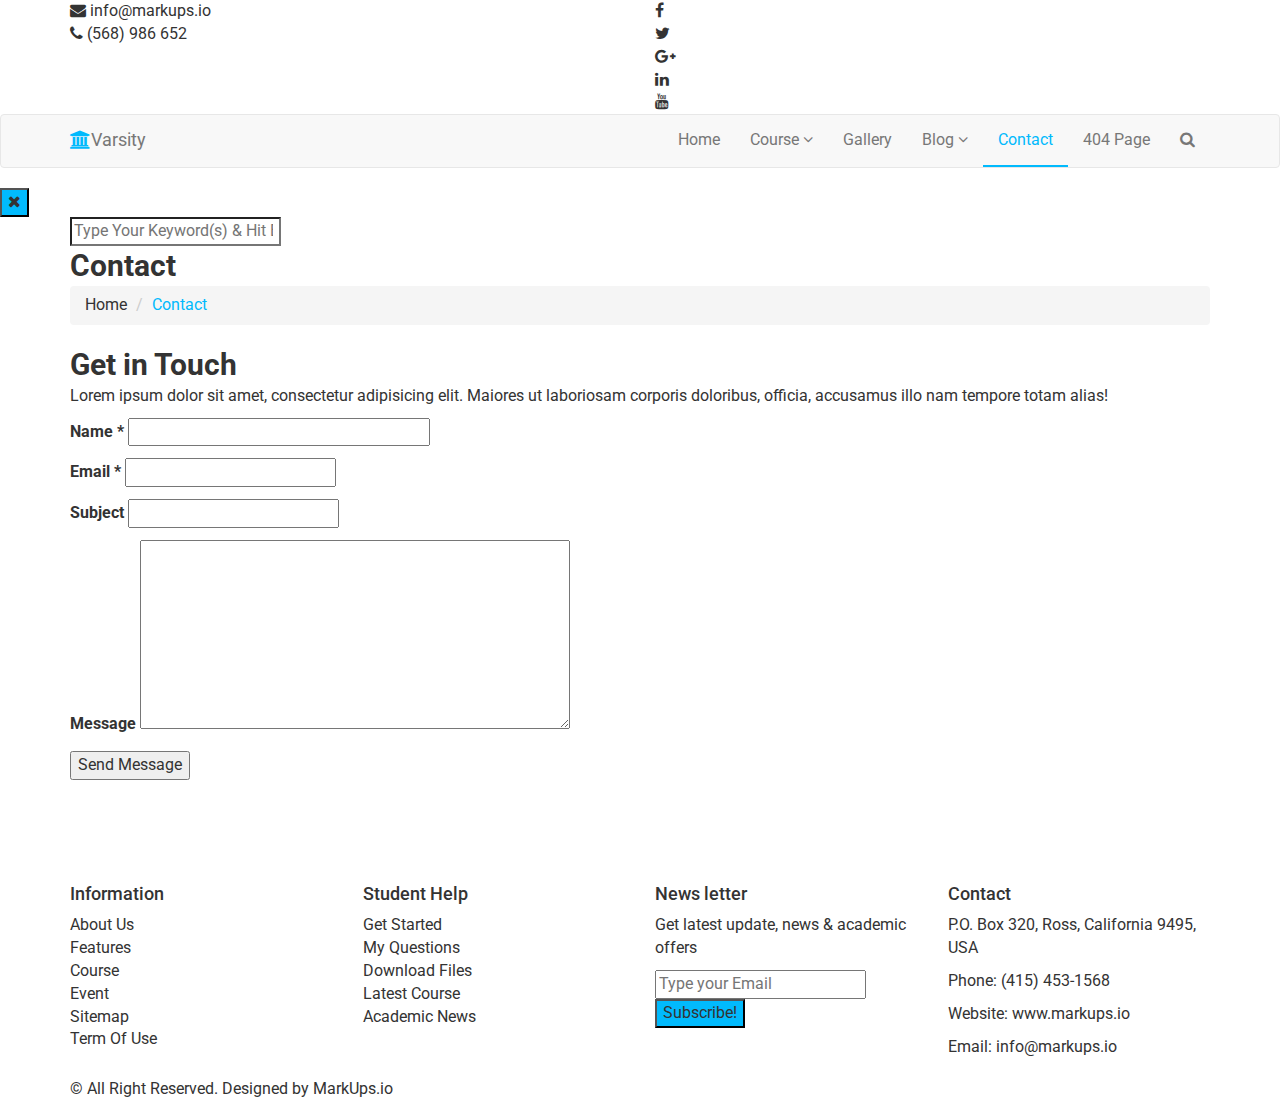
<file: contact.html>
<!DOCTYPE html>
<html lang="en">
  <head>
    <meta charset="utf-8">
    <meta http-equiv="X-UA-Compatible" content="IE=edge">
    <meta name="viewport" content="width=device-width, initial-scale=1">    
    <title>Varsity | Contact</title>

    <!-- Favicon -->
    <link rel="shortcut icon" href="assets/img/favicon.ico" type="image/x-icon">

    <!-- Font awesome -->
    <link href="assets/css/font-awesome.css" rel="stylesheet">
    <!-- Bootstrap -->
    <link href="assets/css/bootstrap.css" rel="stylesheet">   
    <!-- Slick slider -->
    <link rel="stylesheet" type="text/css" href="assets/css/slick.css">          
    <!-- Fancybox slider -->
    <link rel="stylesheet" href="assets/css/jquery.fancybox.css" type="text/css" media="screen" /> 
    <!-- Theme color -->
    <link id="switcher" href="assets/css/theme-color/default-theme.css" rel="stylesheet">    

    <!-- Main style sheet -->
    <link href="assets/css/style.css" rel="stylesheet">    

   
    <!-- Google Fonts -->
    <link href='https://fonts.googleapis.com/css?family=Montserrat:400,700' rel='stylesheet' type='text/css'>
    <link href='https://fonts.googleapis.com/css?family=Roboto:400,400italic,300,300italic,500,700' rel='stylesheet' type='text/css'>
    

    <!-- HTML5 shim and Respond.js for IE8 support of HTML5 elements and media queries -->
    <!-- WARNING: Respond.js doesn't work if you view the page via file:// -->
    <!--[if lt IE 9]>
      <script src="https://oss.maxcdn.com/html5shiv/3.7.2/html5shiv.min.js"></script>
      <script src="https://oss.maxcdn.com/respond/1.4.2/respond.min.js"></script>
    <![endif]-->

  </head>
  <body>
  
  <!--START SCROLL TOP BUTTON -->
    <a class="scrollToTop" href="#">
      <i class="fa fa-angle-up"></i>      
    </a>
  <!-- END SCROLL TOP BUTTON -->

  <!-- Start header  -->
  <header id="mu-header">
    <div class="container">
      <div class="row">
        <div class="col-lg-12 col-md-12">
          <div class="mu-header-area">
            <div class="row">
              <div class="col-lg-6 col-md-6 col-sm-6 col-xs-6">
                <div class="mu-header-top-left">
                  <div class="mu-top-email">
                    <i class="fa fa-envelope"></i>
                    <span>info@markups.io</span>
                  </div>
                  <div class="mu-top-phone">
                    <i class="fa fa-phone"></i>
                    <span>(568) 986 652</span>
                  </div>
                </div>
              </div>
              <div class="col-lg-6 col-md-6 col-sm-6 col-xs-6">
                <div class="mu-header-top-right">
                  <nav>
                    <ul class="mu-top-social-nav">
                      <li><a href="#"><span class="fa fa-facebook"></span></a></li>
                      <li><a href="#"><span class="fa fa-twitter"></span></a></li>
                      <li><a href="#"><span class="fa fa-google-plus"></span></a></li>
                      <li><a href="#"><span class="fa fa-linkedin"></span></a></li>
                      <li><a href="#"><span class="fa fa-youtube"></span></a></li>
                    </ul>
                  </nav>
                </div>
              </div>
            </div>
          </div>
        </div>
      </div>
    </div>
  </header>
  <!-- End header  -->
  <!-- Start menu -->
  <section id="mu-menu">
    <nav class="navbar navbar-default" role="navigation">  
      <div class="container">
        <div class="navbar-header">
          <!-- FOR MOBILE VIEW COLLAPSED BUTTON -->
          <button type="button" class="navbar-toggle collapsed" data-toggle="collapse" data-target="#navbar" aria-expanded="false" aria-controls="navbar">
            <span class="sr-only">Toggle navigation</span>
            <span class="icon-bar"></span>
            <span class="icon-bar"></span>
            <span class="icon-bar"></span>
          </button>
          <!-- LOGO -->              
          <!-- TEXT BASED LOGO -->
          <a class="navbar-brand" href="index.html"><i class="fa fa-university"></i><span>Varsity</span></a>
          <!-- IMG BASED LOGO  -->
          <!-- <a class="navbar-brand" href="index.html"><img src="assets/img/logo.png" alt="logo"></a> -->
        </div>
        <div id="navbar" class="navbar-collapse collapse">
          <ul id="top-menu" class="nav navbar-nav navbar-right main-nav">
            <li><a href="index.html">Home</a></li>            
            <li class="dropdown">
              <a href="#" class="dropdown-toggle" data-toggle="dropdown">Course <span class="fa fa-angle-down"></span></a>
              <ul class="dropdown-menu" role="menu">
                <li><a href="course.html">Course Archive</a></li>                
                <li><a href="course-detail.html">Course Detail</a></li>                
              </ul>
            </li>           
            <li><a href="gallery.html">Gallery</a></li>
            <li class="dropdown">
              <a href="#" class="dropdown-toggle" data-toggle="dropdown">Blog <span class="fa fa-angle-down"></span></a>
              <ul class="dropdown-menu" role="menu">
                <li><a href="blog-archive.html">Blog Archive</a></li>                
                <li><a href="blog-single.html">Blog Single</a></li>                
              </ul>
            </li>            
            <li class="active"><a href="contact.html">Contact</a></li>
            <li><a href="404.html">404 Page</a></li>               
            <li><a href="#" id="mu-search-icon"><i class="fa fa-search"></i></a></li>
          </ul>                   
        </div><!--/.nav-collapse -->        
      </div>     
    </nav>
  </section>
  <!-- End menu -->
  <!-- Start search box -->
  <div id="mu-search">
    <div class="mu-search-area">      
      <button class="mu-search-close"><span class="fa fa-close"></span></button>
      <div class="container">
        <div class="row">
          <div class="col-md-12">            
            <form class="mu-search-form">
             <input type="search" placeholder="Type Your Keyword(s) & Hit Enter">
            </form>
          </div>
        </div>
      </div>
    </div>
  </div>
  <!-- End search box -->
 <!-- Page breadcrumb -->
 <section id="mu-page-breadcrumb">
   <div class="container">
     <div class="row">
       <div class="col-md-12">
         <div class="mu-page-breadcrumb-area">
           <h2>Contact</h2>
           <ol class="breadcrumb">
            <li><a href="#">Home</a></li>            
            <li class="active">Contact</li>
          </ol>
         </div>
       </div>
     </div>
   </div>
 </section>
 <!-- End breadcrumb -->

 <!-- Start contact  -->
 <section id="mu-contact">
   <div class="container">
     <div class="row">
       <div class="col-md-12">
         <div class="mu-contact-area">
          <!-- start title -->
          <div class="mu-title">
            <h2>Get in Touch</h2>
            <p>Lorem ipsum dolor sit amet, consectetur adipisicing elit. Maiores ut laboriosam corporis doloribus, officia, accusamus illo nam tempore totam alias!</p>
          </div>
          <!-- end title -->
          <!-- start contact content -->
          <div class="mu-contact-content">           
            <div class="row">
              <div class="col-md-6">
                <div class="mu-contact-left">
                  <form class="contactform">                  
                    <p class="comment-form-author">
                      <label for="author">Name <span class="required">*</span></label>
                      <input type="text" required="required" size="30" value="" name="author">
                    </p>
                    <p class="comment-form-email">
                      <label for="email">Email <span class="required">*</span></label>
                      <input type="email" required="required" aria-required="true" value="" name="email">
                    </p>
                    <p class="comment-form-url">
                      <label for="subject">Subject</label>
                      <input type="text" name="subject">  
                    </p>
                    <p class="comment-form-comment">
                      <label for="comment">Message</label>
                      <textarea required="required" aria-required="true" rows="8" cols="45" name="comment"></textarea>
                    </p>                
                    <p class="form-submit">
                      <input type="submit" value="Send Message" class="mu-post-btn" name="submit">
                    </p>        
                  </form>
                </div>
              </div>
              <div class="col-md-6">
                <div class="mu-contact-right">
                  <iframe src="https://www.google.com/maps/embed?pb=!1m23!1m12!1m3!1d6249.345033302234!2d-80.02791918555701!3d40.45935344513505!2m3!1f0!2f0!3f0!3m2!1i1024!2i768!4f13.1!4m8!3e6!4m0!4m5!1s0x8834f411a7b748bd%3A0xaec8197db3de9a9e!2sCalifornia-Kirkbride%2C+Pittsburgh%2C+PA%2C+USA!3m2!1d40.4600435!2d-80.0213538!5e0!3m2!1sen!2sbd!4v1464270878470" width="100%" height="450" frameborder="0" style="border:0" allowfullscreen></iframe>
                </div>
              </div>
            </div>
          </div>
          <!-- end contact content -->
         </div>
       </div>
     </div>
   </div>
 </section>
 <!-- End contact  -->
 

  <!-- Start footer -->
  <footer id="mu-footer">
    <!-- start footer top -->
    <div class="mu-footer-top">
      <div class="container">
        <div class="mu-footer-top-area">
          <div class="row">
            <div class="col-lg-3 col-md-3 col-sm-3">
              <div class="mu-footer-widget">
                <h4>Information</h4>
                <ul>
                  <li><a href="#">About Us</a></li>
                  <li><a href="">Features</a></li>
                  <li><a href="">Course</a></li>
                  <li><a href="">Event</a></li>
                  <li><a href="">Sitemap</a></li>
                  <li><a href="">Term Of Use</a></li>
                </ul>
              </div>
            </div>
            <div class="col-lg-3 col-md-3 col-sm-3">
              <div class="mu-footer-widget">
                <h4>Student Help</h4>
                <ul>
                  <li><a href="">Get Started</a></li>
                  <li><a href="#">My Questions</a></li>
                  <li><a href="">Download Files</a></li>
                  <li><a href="">Latest Course</a></li>
                  <li><a href="">Academic News</a></li>                  
                </ul>
              </div>
            </div>
            <div class="col-lg-3 col-md-3 col-sm-3">
              <div class="mu-footer-widget">
                <h4>News letter</h4>
                <p>Get latest update, news & academic offers</p>
                <form class="mu-subscribe-form">
                  <input type="email" placeholder="Type your Email">
                  <button class="mu-subscribe-btn" type="submit">Subscribe!</button>
                </form>               
              </div>
            </div>
            <div class="col-lg-3 col-md-3 col-sm-3">
              <div class="mu-footer-widget">
                <h4>Contact</h4>
                <address>
                  <p>P.O. Box 320, Ross, California 9495, USA</p>
                  <p>Phone: (415) 453-1568 </p>
                  <p>Website: www.markups.io</p>
                  <p>Email: info@markups.io</p>
                </address>
              </div>
            </div>
          </div>
        </div>
      </div>
    </div>
    <!-- end footer top -->
    <!-- start footer bottom -->
    <div class="mu-footer-bottom">
      <div class="container">
        <div class="mu-footer-bottom-area">
          <p>&copy; All Right Reserved. Designed by <a href="http://www.markups.io/" rel="nofollow">MarkUps.io</a></p>
        </div>
      </div>
    </div>
    <!-- end footer bottom -->
  </footer>
  <!-- End footer -->





  
  <!-- jQuery library -->
  <script src="assets/js/jquery.min.js"></script>  
  <!-- Include all compiled plugins (below), or include individual files as needed -->
  <script src="assets/js/bootstrap.js"></script>   
  <!-- Slick slider -->
  <script type="text/javascript" src="assets/js/slick.js"></script>
  <!-- Counter -->
  <script type="text/javascript" src="assets/js/waypoints.js"></script>
  <script type="text/javascript" src="assets/js/jquery.counterup.js"></script>  
  <!-- Mixit slider -->
  <script type="text/javascript" src="assets/js/jquery.mixitup.js"></script>
  <!-- Add fancyBox -->        
  <script type="text/javascript" src="assets/js/jquery.fancybox.pack.js"></script>

  <!-- Custom js -->
  <script src="assets/js/custom.js"></script> 

  </body>
</html>
</file>
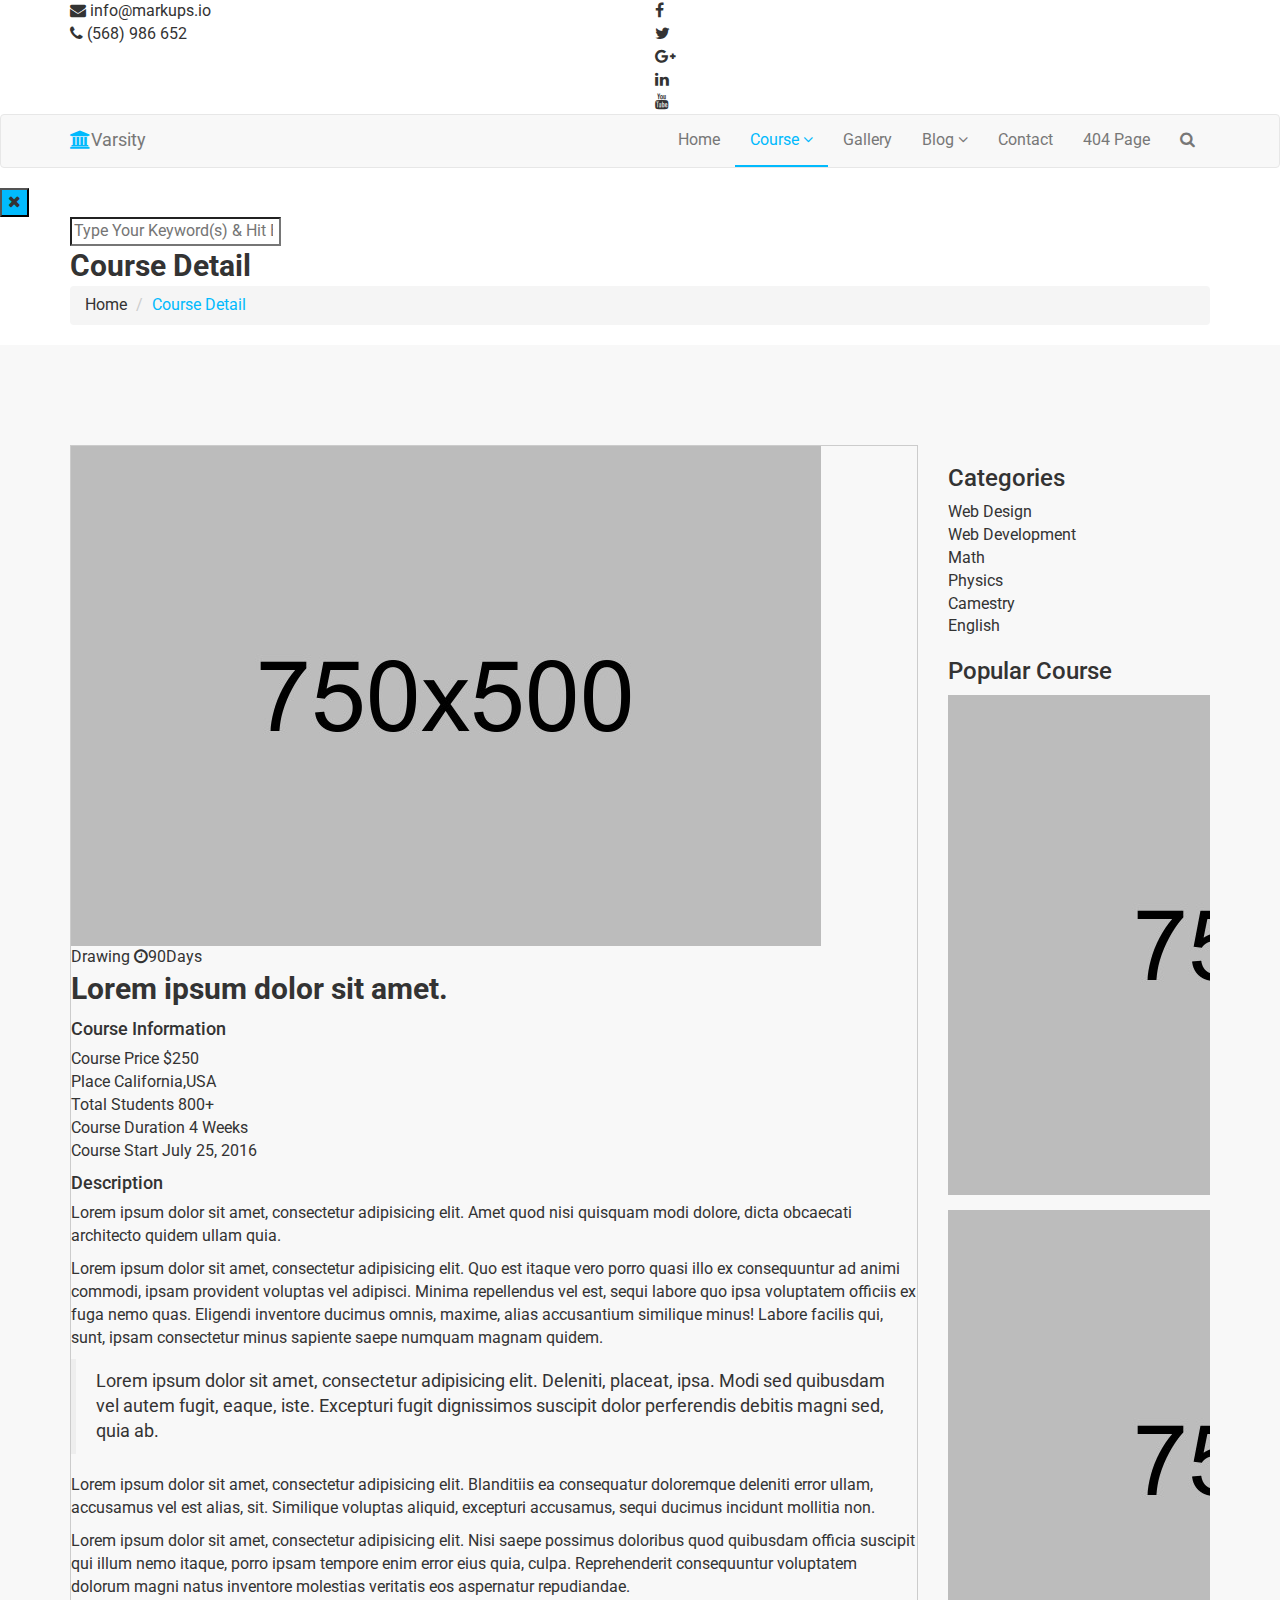
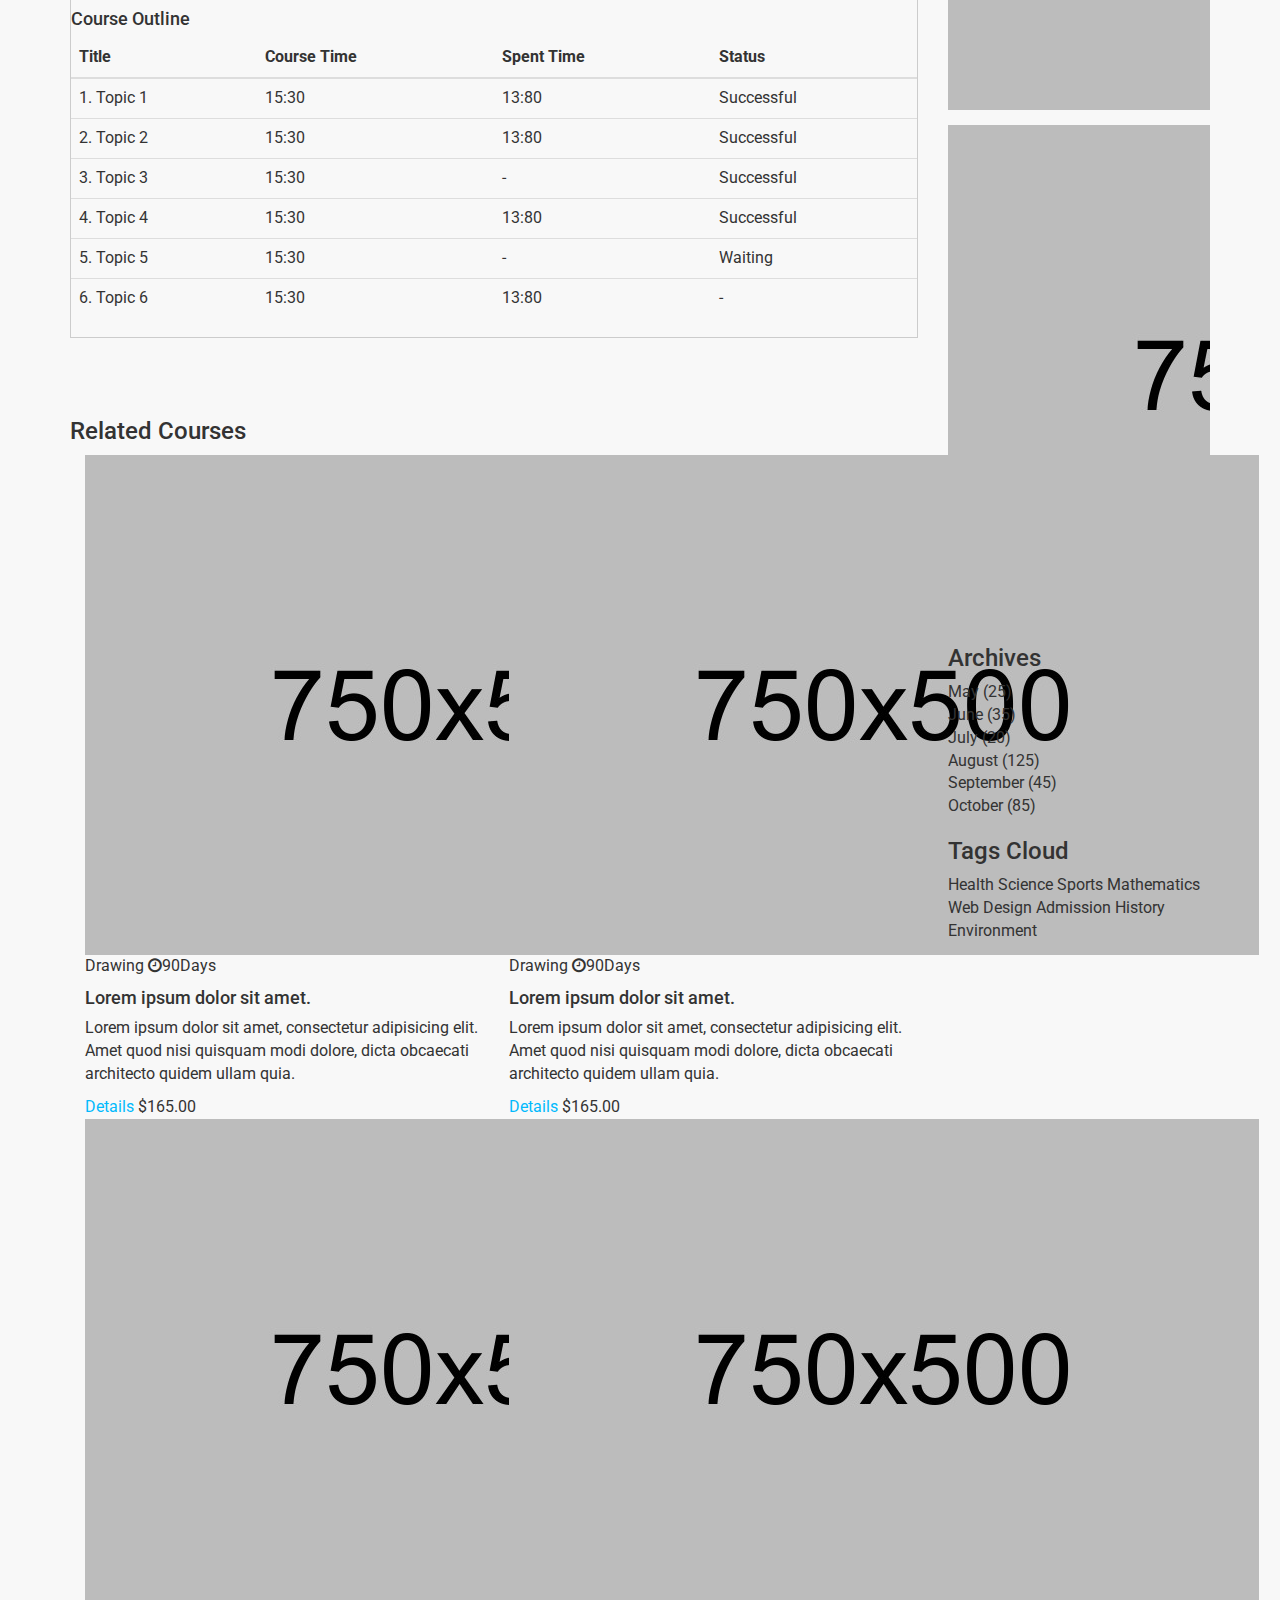
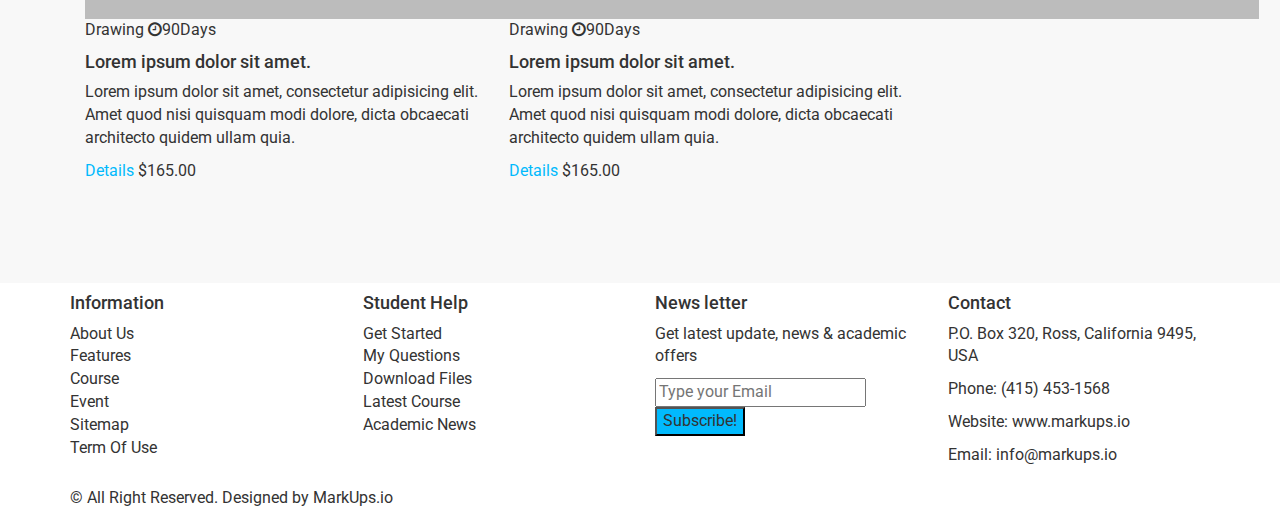
<file: course-detail.html>
<!DOCTYPE html>
<html lang="en">
  <head>
    <meta charset="utf-8">
    <meta http-equiv="X-UA-Compatible" content="IE=edge">
    <meta name="viewport" content="width=device-width, initial-scale=1">    
    <title>Varsity | Course Detail</title>

    <!-- Favicon -->
    <link rel="shortcut icon" href="assets/img/favicon.ico" type="image/x-icon">

    <!-- Font awesome -->
    <link href="assets/css/font-awesome.css" rel="stylesheet">
    <!-- Bootstrap -->
    <link href="assets/css/bootstrap.css" rel="stylesheet">   
    <!-- Slick slider -->
    <link rel="stylesheet" type="text/css" href="assets/css/slick.css">          
    <!-- Fancybox slider -->
    <link rel="stylesheet" href="assets/css/jquery.fancybox.css" type="text/css" media="screen" /> 
    <!-- Theme color -->
    <link id="switcher" href="assets/css/theme-color/default-theme.css" rel="stylesheet">

    <!-- Main style sheet -->
    <link href="assets/css/style.css" rel="stylesheet">    

   
    <!-- Google Fonts -->
    <link href='https://fonts.googleapis.com/css?family=Montserrat:400,700' rel='stylesheet' type='text/css'>
    <link href='https://fonts.googleapis.com/css?family=Roboto:400,400italic,300,300italic,500,700' rel='stylesheet' type='text/css'>
    

    <!-- HTML5 shim and Respond.js for IE8 support of HTML5 elements and media queries -->
    <!-- WARNING: Respond.js doesn't work if you view the page via file:// -->
    <!--[if lt IE 9]>
      <script src="https://oss.maxcdn.com/html5shiv/3.7.2/html5shiv.min.js"></script>
      <script src="https://oss.maxcdn.com/respond/1.4.2/respond.min.js"></script>
    <![endif]-->

  </head>
  <body>
    <a class="scrollToTop" href="#">
      <i class="fa fa-angle-up"></i>      
    </a>
  <!-- END SCROLL TOP BUTTON -->

  <!-- Start header  -->
  <header id="mu-header">
    <div class="container">
      <div class="row">
        <div class="col-lg-12 col-md-12">
          <div class="mu-header-area">
            <div class="row">
              <div class="col-lg-6 col-md-6 col-sm-6 col-xs-6">
                <div class="mu-header-top-left">
                  <div class="mu-top-email">
                    <i class="fa fa-envelope"></i>
                    <span>info@markups.io</span>
                  </div>
                  <div class="mu-top-phone">
                    <i class="fa fa-phone"></i>
                    <span>(568) 986 652</span>
                  </div>
                </div>
              </div>
              <div class="col-lg-6 col-md-6 col-sm-6 col-xs-6">
                <div class="mu-header-top-right">
                  <nav>
                    <ul class="mu-top-social-nav">
                      <li><a href="#"><span class="fa fa-facebook"></span></a></li>
                      <li><a href="#"><span class="fa fa-twitter"></span></a></li>
                      <li><a href="#"><span class="fa fa-google-plus"></span></a></li>
                      <li><a href="#"><span class="fa fa-linkedin"></span></a></li>
                      <li><a href="#"><span class="fa fa-youtube"></span></a></li>
                    </ul>
                  </nav>
                </div>
              </div>
            </div>
          </div>
        </div>
      </div>
    </div>
  </header>
  <!-- End header  -->
  <!-- Start menu -->
  <section id="mu-menu">
    <nav class="navbar navbar-default" role="navigation">  
      <div class="container">
        <div class="navbar-header">
          <!-- FOR MOBILE VIEW COLLAPSED BUTTON -->
          <button type="button" class="navbar-toggle collapsed" data-toggle="collapse" data-target="#navbar" aria-expanded="false" aria-controls="navbar">
            <span class="sr-only">Toggle navigation</span>
            <span class="icon-bar"></span>
            <span class="icon-bar"></span>
            <span class="icon-bar"></span>
          </button>
          <!-- LOGO -->              
          <!-- TEXT BASED LOGO -->
          <a class="navbar-brand" href="index.html"><i class="fa fa-university"></i><span>Varsity</span></a>
          <!-- IMG BASED LOGO  -->
          <!-- <a class="navbar-brand" href="index.html"><img src="assets/img/logo.png" alt="logo"></a> -->
        </div>
        <div id="navbar" class="navbar-collapse collapse">
          <ul id="top-menu" class="nav navbar-nav navbar-right main-nav">
            <li><a href="index.html">Home</a></li>            
            <li class="dropdown active">
              <a href="#" class="dropdown-toggle" data-toggle="dropdown">Course <span class="fa fa-angle-down"></span></a>
              <ul class="dropdown-menu" role="menu">
                <li><a href="course.html">Course Archive</a></li>                
                <li><a href="course-detail.html">Course Detail</a></li>                
              </ul>
            </li>           
            <li><a href="gallery.html">Gallery</a></li>
            <li class="dropdown">
              <a href="#" class="dropdown-toggle" data-toggle="dropdown">Blog <span class="fa fa-angle-down"></span></a>
              <ul class="dropdown-menu" role="menu">
                <li><a href="blog-archive.html">Blog Archive</a></li>                
                <li><a href="blog-single.html">Blog Single</a></li>                
              </ul>
            </li>            
            <li><a href="contact.html">Contact</a></li>
            <li><a href="404.html">404 Page</a></li>               
            <li><a href="#" id="mu-search-icon"><i class="fa fa-search"></i></a></li>
          </ul>                    
        </div><!--/.nav-collapse -->        
      </div>     
    </nav>
  </section>
  <!-- End menu -->
  <!-- Start search box -->
  <div id="mu-search">
    <div class="mu-search-area">      
      <button class="mu-search-close"><span class="fa fa-close"></span></button>
      <div class="container">
        <div class="row">
          <div class="col-md-12">            
            <form class="mu-search-form">
              <input type="search" placeholder="Type Your Keyword(s) & Hit Enter">
            </form>
          </div>
        </div>
      </div>
    </div>
  </div>
  <!-- End search box -->
 <!-- Page breadcrumb -->
 <section id="mu-page-breadcrumb">
   <div class="container">
     <div class="row">
       <div class="col-md-12">
         <div class="mu-page-breadcrumb-area">
           <h2>Course Detail</h2>
           <ol class="breadcrumb">
            <li><a href="#">Home</a></li>            
            <li class="active">Course Detail</li>
          </ol>
         </div>
       </div>
     </div>
   </div>
 </section>
 <!-- End breadcrumb -->
 <section id="mu-course-content">
   <div class="container">
     <div class="row">
       <div class="col-md-12">
         <div class="mu-course-content-area">
            <div class="row">
              <div class="col-md-9">
                <!-- start course content container -->
                <div class="mu-course-container mu-course-details">
                  <div class="row">
                    <div class="col-md-12">
                      <div class="mu-latest-course-single">
                        <figure class="mu-latest-course-img">
                          <a href="#"><img src="assets/img/courses/1.jpg" alt="img"></a>
                          <figcaption class="mu-latest-course-imgcaption">
                            <a href="#">Drawing</a>
                            <span><i class="fa fa-clock-o"></i>90Days</span>
                          </figcaption>
                        </figure>
                        <div class="mu-latest-course-single-content">
                          <h2><a href="#">Lorem ipsum dolor sit amet.</a></h2>
                          <h4>Course Information</h4>
                          <ul>
                            <li> <span>Course Price</span> <span>$250</span></li>
                            <li> <span>Place</span> <span>California,USA</span></li>
                            <li> <span>Total Students</span> <span>800+</span></li>
                            <li> <span>Course Duration</span> <span>4 Weeks</span></li>
                            <li> <span>Course Start</span> <span>July 25, 2016</span></li>
                          </ul>
                          <h4>Description</h4>
                          <p>Lorem ipsum dolor sit amet, consectetur adipisicing elit. Amet quod nisi quisquam modi dolore, dicta obcaecati architecto quidem ullam quia.</p>
                          <p>Lorem ipsum dolor sit amet, consectetur adipisicing elit. Quo est itaque vero porro quasi illo ex consequuntur ad animi commodi, ipsam provident voluptas vel adipisci. Minima repellendus vel est, sequi labore quo ipsa voluptatem officiis ex fuga nemo quas. Eligendi inventore ducimus omnis, maxime, alias accusantium similique minus! Labore facilis qui, sunt, ipsam consectetur minus sapiente saepe numquam magnam quidem.</p>
                          <blockquote>
                            <p>Lorem ipsum dolor sit amet, consectetur adipisicing elit. Deleniti, placeat, ipsa. Modi sed quibusdam vel autem fugit, eaque, iste. Excepturi fugit dignissimos suscipit dolor perferendis debitis magni sed, quia ab.</p>
                          </blockquote>
                          <p>Lorem ipsum dolor sit amet, consectetur adipisicing elit. Blanditiis ea consequatur doloremque deleniti error ullam, accusamus vel est alias, sit. Similique voluptas aliquid, excepturi accusamus, sequi ducimus incidunt mollitia non.</p>
                          <p>Lorem ipsum dolor sit amet, consectetur adipisicing elit. Nisi saepe possimus doloribus quod quibusdam officia suscipit qui illum nemo itaque, porro ipsam tempore enim error eius quia, culpa. Reprehenderit consequuntur voluptatem dolorum magni natus inventore molestias veritatis eos aspernatur repudiandae.</p>
                          <h4>Course Outline</h4>
                          <div class="table-responsive">
                            <table class="table">
                            <thead>
                              <tr>
                                <th> Title </th>
                                <th> Course Time </th>
                                <th> Spent Time </th>
                                <th> Status </th>
                              </tr>
                            </thead>
                            <tbody>
                              <tr>
                                <td> 1. Topic 1 </td>
                                <td> 15:30 </td>
                                <td> 13:80 </td>
                                <td> Successful </td>
                              </tr>
                              <tr>
                                <td> 2. Topic 2 </td>
                                <td> 15:30 </td>
                                <td> 13:80 </td>
                                <td> Successful </td>
                              </tr>
                              <tr>
                                <td> 3. Topic 3 </td>
                                <td> 15:30 </td>
                                <td> - </td>
                                <td> Successful </td>
                              </tr>
                              <tr>
                                <td> 4. Topic 4 </td>
                                <td> 15:30 </td>
                                <td> 13:80 </td>
                                <td> Successful </td>
                              </tr>
                              <tr>
                                <td> 5. Topic 5 </td>
                                <td> 15:30 </td>
                                <td> - </td>
                                <td> Waiting </td>
                              </tr>
                              <tr>
                                <td> 6. Topic 6 </td>
                                <td> 15:30 </td>
                                <td> 13:80 </td>
                                <td> - </td>
                              </tr>
                            </tbody>
                          </table>
                          </div>
                        </div>
                      </div> 
                    </div>                                   
                  </div>
                </div>
                <!-- end course content container -->
                <!-- start related course item -->
                <div class="row">
                  <div class="col-md-12">
                    <div class="mu-related-item">
                  <h3>Related Courses</h3>
                  <div class="mu-related-item-area">
                    <div id="mu-related-item-slide">
                      <div class="col-md-6">
                        <div class="mu-latest-course-single">
                          <figure class="mu-latest-course-img">
                            <a href="#"><img alt="img" src="assets/img/courses/1.jpg"></a>
                            <figcaption class="mu-latest-course-imgcaption">
                              <a href="#">Drawing</a>
                              <span><i class="fa fa-clock-o"></i>90Days</span>
                            </figcaption>
                          </figure>
                          <div class="mu-latest-course-single-content">
                            <h4><a href="#">Lorem ipsum dolor sit amet.</a></h4>
                            <p>Lorem ipsum dolor sit amet, consectetur adipisicing elit. Amet quod nisi quisquam modi dolore, dicta obcaecati architecto quidem ullam quia.</p>
                            <div class="mu-latest-course-single-contbottom">
                              <a href="#" class="mu-course-details">Details</a>
                              <span href="#" class="mu-course-price">$165.00</span>
                            </div>
                          </div>
                        </div>
                      </div>
                      <div class="col-md-6">
                        <div class="mu-latest-course-single">
                          <figure class="mu-latest-course-img">
                            <a href="#"><img alt="img" src="assets/img/courses/2.jpg"></a>
                            <figcaption class="mu-latest-course-imgcaption">
                              <a href="#">Drawing</a>
                              <span><i class="fa fa-clock-o"></i>90Days</span>
                            </figcaption>
                          </figure>
                          <div class="mu-latest-course-single-content">
                            <h4><a href="#">Lorem ipsum dolor sit amet.</a></h4>
                            <p>Lorem ipsum dolor sit amet, consectetur adipisicing elit. Amet quod nisi quisquam modi dolore, dicta obcaecati architecto quidem ullam quia.</p>
                            <div class="mu-latest-course-single-contbottom">
                              <a href="#" class="mu-course-details">Details</a>
                              <span href="#" class="mu-course-price">$165.00</span>
                            </div>
                          </div>
                        </div>
                      </div>
                      <div class="col-md-6">
                        <div class="mu-latest-course-single">
                          <figure class="mu-latest-course-img">
                            <a href="#"><img alt="img" src="assets/img/courses/3.jpg"></a>
                            <figcaption class="mu-latest-course-imgcaption">
                              <a href="#">Drawing</a>
                              <span><i class="fa fa-clock-o"></i>90Days</span>
                            </figcaption>
                          </figure>
                          <div class="mu-latest-course-single-content">
                            <h4><a href="#">Lorem ipsum dolor sit amet.</a></h4>
                            <p>Lorem ipsum dolor sit amet, consectetur adipisicing elit. Amet quod nisi quisquam modi dolore, dicta obcaecati architecto quidem ullam quia.</p>
                            <div class="mu-latest-course-single-contbottom">
                              <a href="#" class="mu-course-details">Details</a>
                              <span href="#" class="mu-course-price">$165.00</span>
                            </div>
                          </div>
                        </div>
                      </div>
                      <div class="col-md-6">
                        <div class="mu-latest-course-single">
                          <figure class="mu-latest-course-img">
                            <a href="#"><img alt="img" src="assets/img/courses/1.jpg"></a>
                            <figcaption class="mu-latest-course-imgcaption">
                              <a href="#">Drawing</a>
                              <span><i class="fa fa-clock-o"></i>90Days</span>
                            </figcaption>
                          </figure>
                          <div class="mu-latest-course-single-content">
                            <h4><a href="#">Lorem ipsum dolor sit amet.</a></h4>
                            <p>Lorem ipsum dolor sit amet, consectetur adipisicing elit. Amet quod nisi quisquam modi dolore, dicta obcaecati architecto quidem ullam quia.</p>
                            <div class="mu-latest-course-single-contbottom">
                              <a href="#" class="mu-course-details">Details</a>
                              <span href="#" class="mu-course-price">$165.00</span>
                            </div>
                          </div>
                        </div>
                      </div>
                    </div>
                  </div>
                </div>
                  </div>
                </div>
                <!-- end start related course item -->
              </div>
              <div class="col-md-3">
                <!-- start sidebar -->
                <aside class="mu-sidebar">
                  <!-- start single sidebar -->
                  <div class="mu-single-sidebar">
                    <h3>Categories</h3>
                    <ul class="mu-sidebar-catg">
                      <li><a href="#">Web Design</a></li>
                      <li><a href="">Web Development</a></li>
                      <li><a href="">Math</a></li>
                      <li><a href="">Physics</a></li>
                      <li><a href="">Camestry</a></li>
                      <li><a href="">English</a></li>
                    </ul>
                  </div>
                  <!-- end single sidebar -->
                  <!-- start single sidebar -->
                  <div class="mu-single-sidebar">
                    <h3>Popular Course</h3>
                    <div class="mu-sidebar-popular-courses">
                      <div class="media">
                        <div class="media-left">
                          <a href="#">
                            <img class="media-object" src="assets/img/courses/1.jpg" alt="img">
                          </a>
                        </div>
                        <div class="media-body">
                          <h4 class="media-heading"><a href="#">Medical Science</a></h4>                      
                          <span class="popular-course-price">$200.00</span>
                        </div>
                      </div>
                      <div class="media">
                        <div class="media-left">
                          <a href="#">
                            <img class="media-object" src="assets/img/courses/2.jpg" alt="img">
                          </a>
                        </div>
                        <div class="media-body">
                          <h4 class="media-heading"><a href="#">Web Design</a></h4>                      
                          <span class="popular-course-price">$250.00</span>
                        </div>
                      </div>
                      <div class="media">
                        <div class="media-left">
                          <a href="#">
                            <img class="media-object" src="assets/img/courses/3.jpg" alt="img">
                          </a>
                        </div>
                        <div class="media-body">
                          <h4 class="media-heading"><a href="#">Health & Sports</a></h4>                      
                          <span class="popular-course-price">$90.00</span>
                        </div>
                      </div>
                    </div>
                  </div>
                  <!-- end single sidebar -->
                  <!-- start single sidebar -->
                  <div class="mu-single-sidebar">
                    <h3>Archives</h3>
                    <ul class="mu-sidebar-catg mu-sidebar-archives">
                      <li><a href="#">May <span>(25)</span></a></li>
                      <li><a href="">June <span>(35)</span></a></li>
                      <li><a href="">July <span>(20)</span></a></li>
                      <li><a href="">August <span>(125)</span></a></li>
                      <li><a href="">September <span>(45)</span></a></li>
                      <li><a href="">October <span>(85)</span></a></li>
                    </ul>
                  </div>
                  <!-- end single sidebar -->
                  <!-- start single sidebar -->
                  <div class="mu-single-sidebar">
                    <h3>Tags Cloud</h3>
                    <div class="tag-cloud">
                      <a href="#">Health</a>
                      <a href="#">Science</a>
                      <a href="#">Sports</a>
                      <a href="#">Mathematics</a>
                      <a href="#">Web Design</a>
                      <a href="#">Admission</a>
                      <a href="#">History</a>
                      <a href="#">Environment</a>
                    </div>
                  </div>
                  <!-- end single sidebar -->
                </aside>
                <!-- / end sidebar -->
             </div>
           </div>
         </div>
       </div>
     </div>
   </div>
 </section>

  <!-- Start footer -->
  <footer id="mu-footer">
    <!-- start footer top -->
    <div class="mu-footer-top">
      <div class="container">
        <div class="mu-footer-top-area">
          <div class="row">
            <div class="col-lg-3 col-md-3 col-sm-3">
              <div class="mu-footer-widget">
                <h4>Information</h4>
                <ul>
                  <li><a href="#">About Us</a></li>
                  <li><a href="">Features</a></li>
                  <li><a href="">Course</a></li>
                  <li><a href="">Event</a></li>
                  <li><a href="">Sitemap</a></li>
                  <li><a href="">Term Of Use</a></li>
                </ul>
              </div>
            </div>
            <div class="col-lg-3 col-md-3 col-sm-3">
              <div class="mu-footer-widget">
                <h4>Student Help</h4>
                <ul>
                  <li><a href="">Get Started</a></li>
                  <li><a href="#">My Questions</a></li>
                  <li><a href="">Download Files</a></li>
                  <li><a href="">Latest Course</a></li>
                  <li><a href="">Academic News</a></li>                  
                </ul>
              </div>
            </div>
            <div class="col-lg-3 col-md-3 col-sm-3">
              <div class="mu-footer-widget">
                <h4>News letter</h4>
                <p>Get latest update, news & academic offers</p>
                <form class="mu-subscribe-form">
                  <input type="email" placeholder="Type your Email">
                  <button class="mu-subscribe-btn" type="submit">Subscribe!</button>
                </form>               
              </div>
            </div>
            <div class="col-lg-3 col-md-3 col-sm-3">
              <div class="mu-footer-widget">
                <h4>Contact</h4>
                <address>
                  <p>P.O. Box 320, Ross, California 9495, USA</p>
                  <p>Phone: (415) 453-1568 </p>
                  <p>Website: www.markups.io</p>
                  <p>Email: info@markups.io</p>
                </address>
              </div>
            </div>
          </div>
        </div>
      </div>
    </div>
    <!-- end footer top -->
    <!-- start footer bottom -->
    <div class="mu-footer-bottom">
      <div class="container">
        <div class="mu-footer-bottom-area">
          <p>&copy; All Right Reserved. Designed by <a href="http://www.markups.io/" rel="nofollow">MarkUps.io</a></p>
        </div>
      </div>
    </div>
    <!-- end footer bottom -->
  </footer>
  <!-- End footer -->





  
  <!-- jQuery library -->
  <script src="assets/js/jquery.min.js"></script>  
  <!-- Include all compiled plugins (below), or include individual files as needed -->
  <script src="assets/js/bootstrap.js"></script>   
  <!-- Slick slider -->
  <script type="text/javascript" src="assets/js/slick.js"></script>
  <!-- Counter -->
  <script type="text/javascript" src="assets/js/waypoints.js"></script>
  <script type="text/javascript" src="assets/js/jquery.counterup.js"></script>  
  <!-- Mixit slider -->
  <script type="text/javascript" src="assets/js/jquery.mixitup.js"></script>
  <!-- Add fancyBox -->        
  <script type="text/javascript" src="assets/js/jquery.fancybox.pack.js"></script>

  <!-- Custom js -->
  <script src="assets/js/custom.js"></script> 

  </body>
</html>
</file>
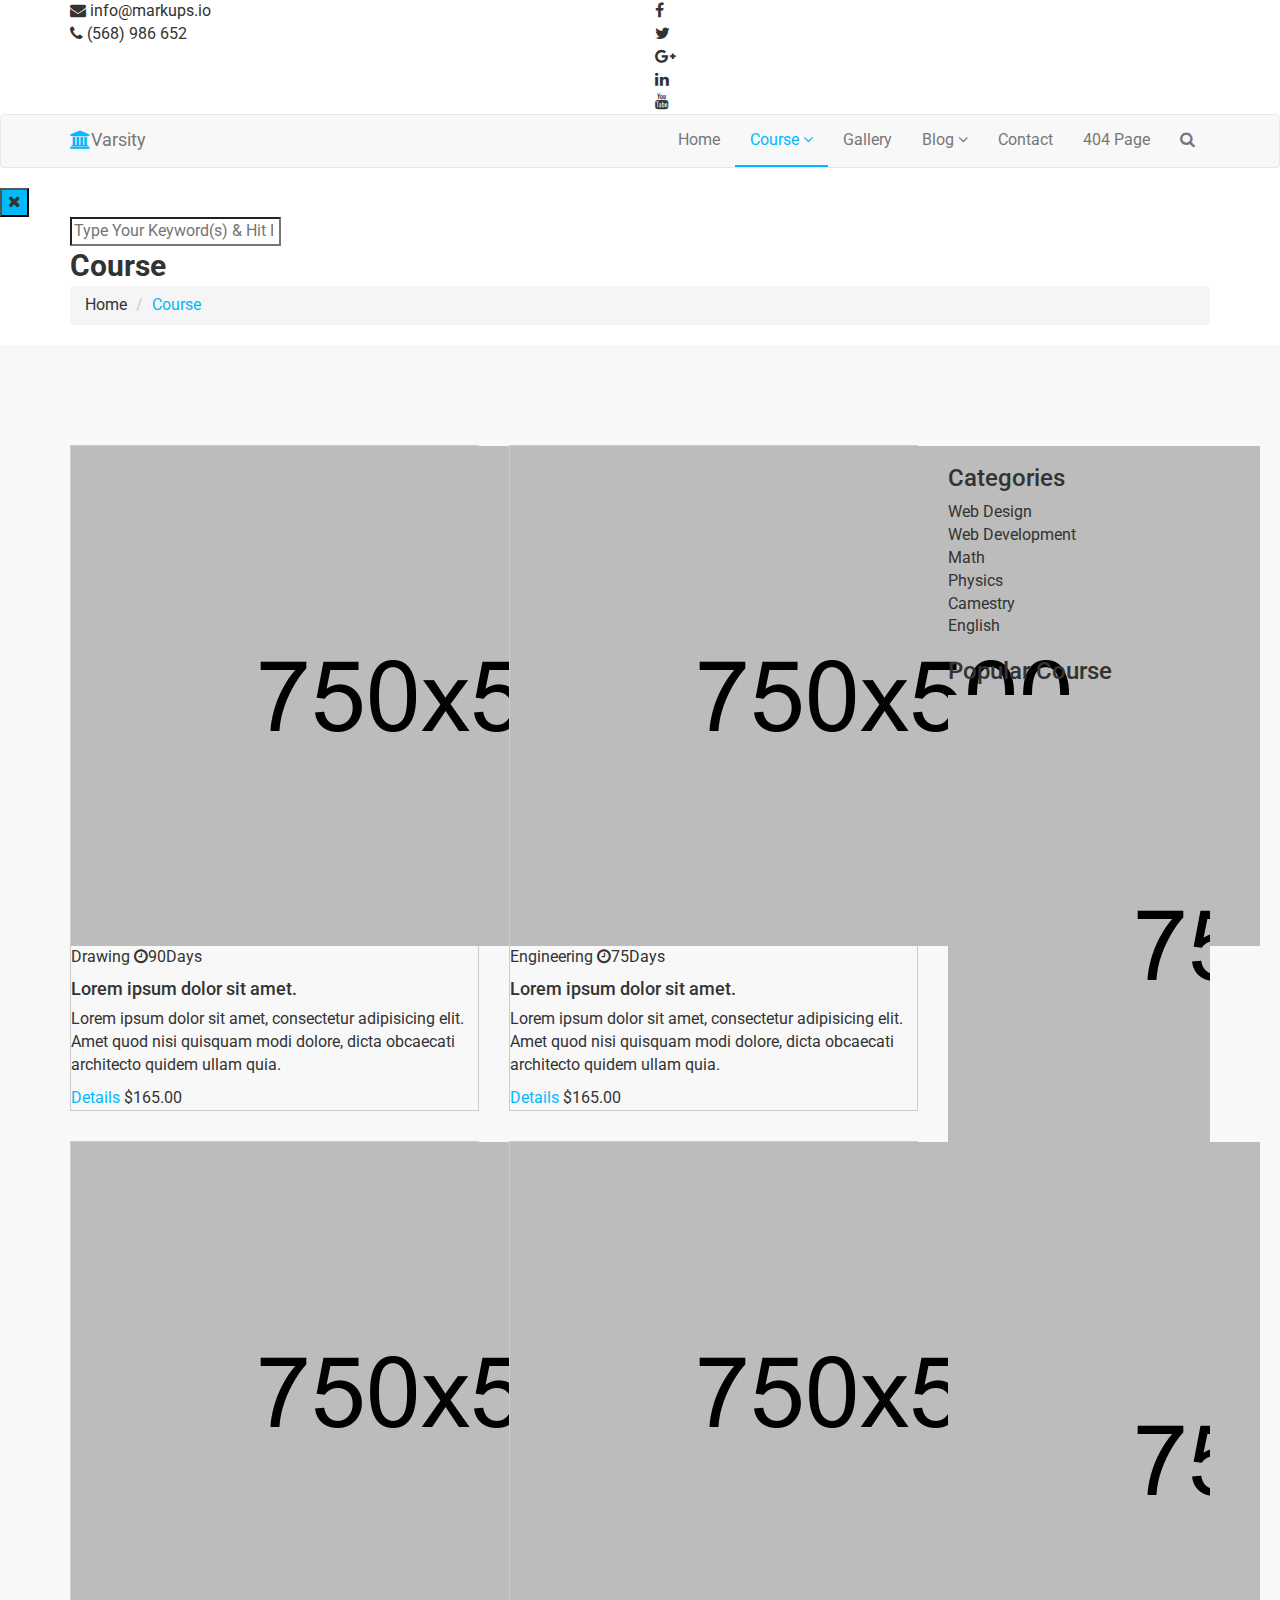
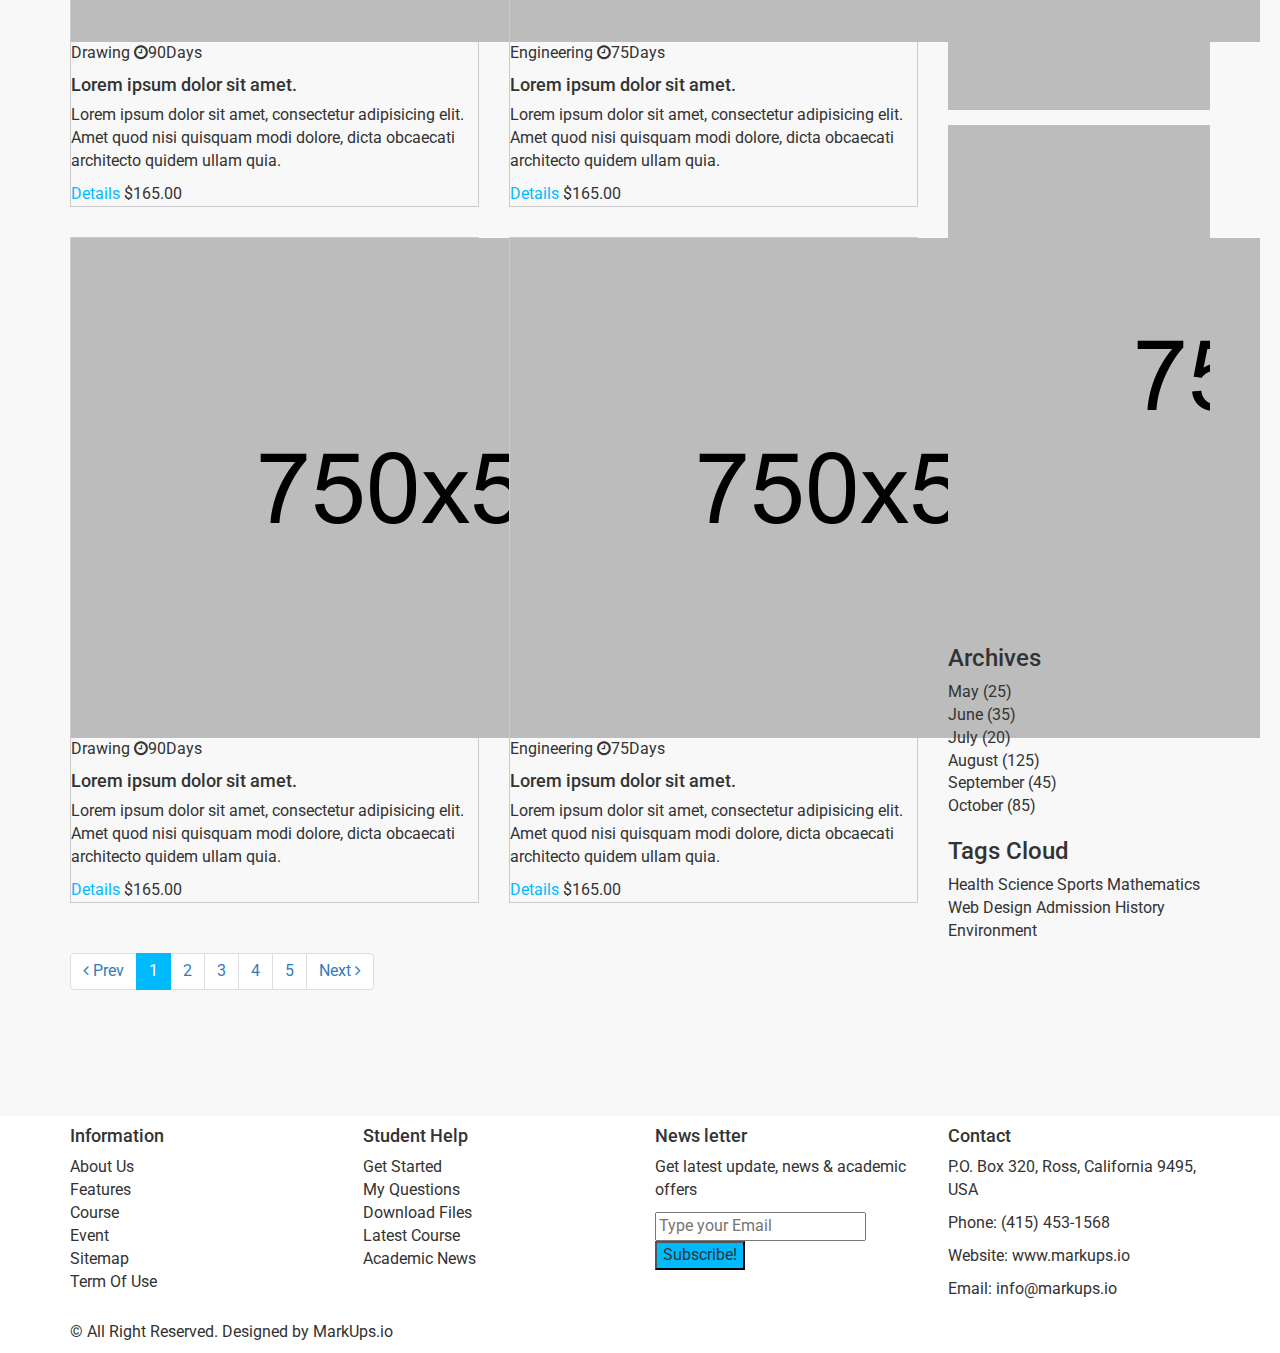
<file: course.html>
<!DOCTYPE html>
<html lang="en">
  <head>
    <meta charset="utf-8">
    <meta http-equiv="X-UA-Compatible" content="IE=edge">
    <meta name="viewport" content="width=device-width, initial-scale=1">    
    <title>Varsity | Course</title>

    <!-- Favicon -->
    <link rel="shortcut icon" href="assets/img/favicon.ico" type="image/x-icon">

    <!-- Font awesome -->
    <link href="assets/css/font-awesome.css" rel="stylesheet">
    <!-- Bootstrap -->
    <link href="assets/css/bootstrap.css" rel="stylesheet">   
    <!-- Slick slider -->
    <link rel="stylesheet" type="text/css" href="assets/css/slick.css">          
    <!-- Fancybox slider -->
    <link rel="stylesheet" href="assets/css/jquery.fancybox.css" type="text/css" media="screen" /> 
    <!-- Theme color -->
    <link id="switcher" href="assets/css/theme-color/default-theme.css" rel="stylesheet">  

    <!-- Main style sheet -->
    <link href="assets/css/style.css" rel="stylesheet">    

   
    <!-- Google Fonts -->
    <link href='https://fonts.googleapis.com/css?family=Montserrat:400,700' rel='stylesheet' type='text/css'>
    <link href='https://fonts.googleapis.com/css?family=Roboto:400,400italic,300,300italic,500,700' rel='stylesheet' type='text/css'>
    

    <!-- HTML5 shim and Respond.js for IE8 support of HTML5 elements and media queries -->
    <!-- WARNING: Respond.js doesn't work if you view the page via file:// -->
    <!--[if lt IE 9]>
      <script src="https://oss.maxcdn.com/html5shiv/3.7.2/html5shiv.min.js"></script>
      <script src="https://oss.maxcdn.com/respond/1.4.2/respond.min.js"></script>
    <![endif]-->

  </head>
  <body>
  <!--START SCROLL TOP BUTTON -->
    <a class="scrollToTop" href="#">
      <i class="fa fa-angle-up"></i>      
    </a>
  <!-- END SCROLL TOP BUTTON -->

  <!-- Start header  -->
  <header id="mu-header">
    <div class="container">
      <div class="row">
        <div class="col-lg-12 col-md-12">
          <div class="mu-header-area">
            <div class="row">
              <div class="col-lg-6 col-md-6 col-sm-6 col-xs-6">
                <div class="mu-header-top-left">
                  <div class="mu-top-email">
                    <i class="fa fa-envelope"></i>
                    <span>info@markups.io</span>
                  </div>
                  <div class="mu-top-phone">
                    <i class="fa fa-phone"></i>
                    <span>(568) 986 652</span>
                  </div>
                </div>
              </div>
              <div class="col-lg-6 col-md-6 col-sm-6 col-xs-6">
                <div class="mu-header-top-right">
                  <nav>
                    <ul class="mu-top-social-nav">
                      <li><a href="#"><span class="fa fa-facebook"></span></a></li>
                      <li><a href="#"><span class="fa fa-twitter"></span></a></li>
                      <li><a href="#"><span class="fa fa-google-plus"></span></a></li>
                      <li><a href="#"><span class="fa fa-linkedin"></span></a></li>
                      <li><a href="#"><span class="fa fa-youtube"></span></a></li>
                    </ul>
                  </nav>
                </div>
              </div>
            </div>
          </div>
        </div>
      </div>
    </div>
  </header>
  <!-- End header  -->
  <!-- Start menu -->
  <section id="mu-menu">
    <nav class="navbar navbar-default" role="navigation">  
      <div class="container">
        <div class="navbar-header">
          <!-- FOR MOBILE VIEW COLLAPSED BUTTON -->
          <button type="button" class="navbar-toggle collapsed" data-toggle="collapse" data-target="#navbar" aria-expanded="false" aria-controls="navbar">
            <span class="sr-only">Toggle navigation</span>
            <span class="icon-bar"></span>
            <span class="icon-bar"></span>
            <span class="icon-bar"></span>
          </button>
          <!-- LOGO -->              
          <!-- TEXT BASED LOGO -->
          <a class="navbar-brand" href="index.html"><i class="fa fa-university"></i><span>Varsity</span></a>
          <!-- IMG BASED LOGO  -->
          <!-- <a class="navbar-brand" href="index.html"><img src="assets/img/logo.png" alt="logo"></a> -->
        </div>
        <div id="navbar" class="navbar-collapse collapse">
          <ul id="top-menu" class="nav navbar-nav navbar-right main-nav">
            <li><a href="index.html">Home</a></li>            
            <li class="dropdown active">
              <a href="#" class="dropdown-toggle active" data-toggle="dropdown">Course <span class="fa fa-angle-down"></span></a>
              <ul class="dropdown-menu" role="menu">
                <li><a href="course.html">Course Archive</a></li>                
                <li><a href="course-detail.html">Course Detail</a></li>                
              </ul>
            </li>           
            <li><a href="gallery.html">Gallery</a></li>
            <li class="dropdown">
              <a href="#" class="dropdown-toggle" data-toggle="dropdown">Blog <span class="fa fa-angle-down"></span></a>
              <ul class="dropdown-menu" role="menu">
                <li><a href="blog-archive.html">Blog Archive</a></li>                
                <li><a href="blog-single.html">Blog Single</a></li>                
              </ul>
            </li>            
            <li><a href="contact.html">Contact</a></li>
            <li><a href="404.html">404 Page</a></li>               
            <li><a href="#" id="mu-search-icon"><i class="fa fa-search"></i></a></li>
          </ul>                   
        </div><!--/.nav-collapse -->        
      </div>     
    </nav>
  </section>
  <!-- End menu -->
  <!-- Start search box -->
  <div id="mu-search">
    <div class="mu-search-area">      
      <button class="mu-search-close"><span class="fa fa-close"></span></button>
      <div class="container">
        <div class="row">
          <div class="col-md-12">            
            <form class="mu-search-form">
              <input type="search" placeholder="Type Your Keyword(s) & Hit Enter">
            </form>
          </div>
        </div>
      </div>
    </div>
  </div>
  <!-- End search box -->
 <!-- Page breadcrumb -->
 <section id="mu-page-breadcrumb">
   <div class="container">
     <div class="row">
       <div class="col-md-12">
         <div class="mu-page-breadcrumb-area">
           <h2>Course</h2>
           <ol class="breadcrumb">
            <li><a href="#">Home</a></li>            
            <li class="active">Course</li>
          </ol>
         </div>
       </div>
     </div>
   </div>
 </section>
 <!-- End breadcrumb -->
 <section id="mu-course-content">
   <div class="container">
     <div class="row">
       <div class="col-md-12">
         <div class="mu-course-content-area">
            <div class="row">
              <div class="col-md-9">
                <!-- start course content container -->
                <div class="mu-course-container">
                  <div class="row">
                    <div class="col-md-6 col-sm-6">
                    <div class="mu-latest-course-single">
                      <figure class="mu-latest-course-img">
                        <a href="#"><img src="assets/img/courses/1.jpg" alt="img"></a>
                        <figcaption class="mu-latest-course-imgcaption">
                          <a href="#">Drawing</a>
                          <span><i class="fa fa-clock-o"></i>90Days</span>
                        </figcaption>
                      </figure>
                      <div class="mu-latest-course-single-content">
                        <h4><a href="#">Lorem ipsum dolor sit amet.</a></h4>
                        <p>Lorem ipsum dolor sit amet, consectetur adipisicing elit. Amet quod nisi quisquam modi dolore, dicta obcaecati architecto quidem ullam quia.</p>
                        <div class="mu-latest-course-single-contbottom">
                          <a class="mu-course-details" href="#">Details</a>
                          <span class="mu-course-price" href="#">$165.00</span>
                        </div>
                      </div>
                    </div> 
                  </div>                  
                  <div class="col-md-6 col-sm-6">
                    <div class="mu-latest-course-single">
                      <figure class="mu-latest-course-img">
                        <a href="#"><img src="assets/img/courses/2.jpg" alt="img"></a>
                        <figcaption class="mu-latest-course-imgcaption">
                          <a href="#">Engineering </a>
                          <span><i class="fa fa-clock-o"></i>75Days</span>
                        </figcaption>
                      </figure>
                      <div class="mu-latest-course-single-content">
                        <h4><a href="#">Lorem ipsum dolor sit amet.</a></h4>
                        <p>Lorem ipsum dolor sit amet, consectetur adipisicing elit. Amet quod nisi quisquam modi dolore, dicta obcaecati architecto quidem ullam quia.</p>
                        <div class="mu-latest-course-single-contbottom">
                          <a class="mu-course-details" href="#">Details</a>
                          <span class="mu-course-price" href="#">$165.00</span>
                        </div>
                      </div>
                    </div>
                  </div>
                  <div class="col-md-6 col-sm-6">
                    <div class="mu-latest-course-single">
                      <figure class="mu-latest-course-img">
                        <a href="#"><img src="assets/img/courses/1.jpg" alt="img"></a>
                        <figcaption class="mu-latest-course-imgcaption">
                          <a href="#">Drawing</a>
                          <span><i class="fa fa-clock-o"></i>90Days</span>
                        </figcaption>
                      </figure>
                      <div class="mu-latest-course-single-content">
                        <h4><a href="#">Lorem ipsum dolor sit amet.</a></h4>
                        <p>Lorem ipsum dolor sit amet, consectetur adipisicing elit. Amet quod nisi quisquam modi dolore, dicta obcaecati architecto quidem ullam quia.</p>
                        <div class="mu-latest-course-single-contbottom">
                          <a class="mu-course-details" href="#">Details</a>
                          <span class="mu-course-price" href="#">$165.00</span>
                        </div>
                      </div>
                    </div> 
                  </div>                  
                  <div class="col-md-6 col-sm-6">
                    <div class="mu-latest-course-single">
                      <figure class="mu-latest-course-img">
                        <a href="#"><img src="assets/img/courses/2.jpg" alt="img"></a>
                        <figcaption class="mu-latest-course-imgcaption">
                          <a href="#">Engineering </a>
                          <span><i class="fa fa-clock-o"></i>75Days</span>
                        </figcaption>
                      </figure>
                      <div class="mu-latest-course-single-content">
                        <h4><a href="#">Lorem ipsum dolor sit amet.</a></h4>
                        <p>Lorem ipsum dolor sit amet, consectetur adipisicing elit. Amet quod nisi quisquam modi dolore, dicta obcaecati architecto quidem ullam quia.</p>
                        <div class="mu-latest-course-single-contbottom">
                          <a class="mu-course-details" href="#">Details</a>
                          <span class="mu-course-price" href="#">$165.00</span>
                        </div>
                      </div>
                    </div>
                  </div>
                  <div class="col-md-6 col-sm-6">
                    <div class="mu-latest-course-single">
                      <figure class="mu-latest-course-img">
                        <a href="#"><img src="assets/img/courses/1.jpg" alt="img"></a>
                        <figcaption class="mu-latest-course-imgcaption">
                          <a href="#">Drawing</a>
                          <span><i class="fa fa-clock-o"></i>90Days</span>
                        </figcaption>
                      </figure>
                      <div class="mu-latest-course-single-content">
                        <h4><a href="#">Lorem ipsum dolor sit amet.</a></h4>
                        <p>Lorem ipsum dolor sit amet, consectetur adipisicing elit. Amet quod nisi quisquam modi dolore, dicta obcaecati architecto quidem ullam quia.</p>
                        <div class="mu-latest-course-single-contbottom">
                          <a class="mu-course-details" href="#">Details</a>
                          <span class="mu-course-price" href="#">$165.00</span>
                        </div>
                      </div>
                    </div> 
                  </div>                  
                  <div class="col-md-6 col-sm-6">
                    <div class="mu-latest-course-single">
                      <figure class="mu-latest-course-img">
                        <a href="#"><img src="assets/img/courses/2.jpg" alt="img"></a>
                        <figcaption class="mu-latest-course-imgcaption">
                          <a href="#">Engineering </a>
                          <span><i class="fa fa-clock-o"></i>75Days</span>
                        </figcaption>
                      </figure>
                      <div class="mu-latest-course-single-content">
                        <h4><a href="#">Lorem ipsum dolor sit amet.</a></h4>
                        <p>Lorem ipsum dolor sit amet, consectetur adipisicing elit. Amet quod nisi quisquam modi dolore, dicta obcaecati architecto quidem ullam quia.</p>
                        <div class="mu-latest-course-single-contbottom">
                          <a class="mu-course-details" href="#">Details</a>
                          <span class="mu-course-price" href="#">$165.00</span>
                        </div>
                      </div>
                    </div>
                  </div>
                  </div>
                </div>
                <!-- end course content container -->
                <!-- start course pagination -->
                <div class="mu-pagination">
                  <nav>
                    <ul class="pagination">
                      <li>
                        <a href="#" aria-label="Previous">
                          <span class="fa fa-angle-left"></span> Prev 
                        </a>
                      </li>
                      <li class="active"><a href="#">1</a></li>
                      <li><a href="#">2</a></li>
                      <li><a href="#">3</a></li>
                      <li><a href="#">4</a></li>
                      <li><a href="#">5</a></li>
                      <li>
                        <a href="#" aria-label="Next">
                         Next <span class="fa fa-angle-right"></span>
                        </a>
                      </li>
                    </ul>
                  </nav>
                </div>
                <!-- end course pagination -->
              </div>
              <div class="col-md-3">
                <!-- start sidebar -->
                <aside class="mu-sidebar">
                  <!-- start single sidebar -->
                  <div class="mu-single-sidebar">
                    <h3>Categories</h3>
                    <ul class="mu-sidebar-catg">
                      <li><a href="#">Web Design</a></li>
                      <li><a href="">Web Development</a></li>
                      <li><a href="">Math</a></li>
                      <li><a href="">Physics</a></li>
                      <li><a href="">Camestry</a></li>
                      <li><a href="">English</a></li>
                    </ul>
                  </div>
                  <!-- end single sidebar -->
                  <!-- start single sidebar -->
                  <div class="mu-single-sidebar">
                    <h3>Popular Course</h3>
                    <div class="mu-sidebar-popular-courses">
                      <div class="media">
                        <div class="media-left">
                          <a href="#">
                            <img class="media-object" src="assets/img/courses/1.jpg" alt="img">
                          </a>
                        </div>
                        <div class="media-body">
                          <h4 class="media-heading"><a href="#">Medical Science</a></h4>                      
                          <span class="popular-course-price">$200.00</span>
                        </div>
                      </div>
                      <div class="media">
                        <div class="media-left">
                          <a href="#">
                            <img class="media-object" src="assets/img/courses/2.jpg" alt="img">
                          </a>
                        </div>
                        <div class="media-body">
                          <h4 class="media-heading"><a href="#">Web Design</a></h4>                      
                          <span class="popular-course-price">$250.00</span>
                        </div>
                      </div>
                      <div class="media">
                        <div class="media-left">
                          <a href="#">
                            <img class="media-object" src="assets/img/courses/3.jpg" alt="img">
                          </a>
                        </div>
                        <div class="media-body">
                          <h4 class="media-heading"><a href="#">Health & Sports</a></h4>                      
                          <span class="popular-course-price">$90.00</span>
                        </div>
                      </div>
                    </div>
                  </div>
                  <!-- end single sidebar -->
                  <!-- start single sidebar -->
                  <div class="mu-single-sidebar">
                    <h3>Archives</h3>
                    <ul class="mu-sidebar-catg mu-sidebar-archives">
                      <li><a href="#">May <span>(25)</span></a></li>
                      <li><a href="">June <span>(35)</span></a></li>
                      <li><a href="">July <span>(20)</span></a></li>
                      <li><a href="">August <span>(125)</span></a></li>
                      <li><a href="">September <span>(45)</span></a></li>
                      <li><a href="">October <span>(85)</span></a></li>
                    </ul>
                  </div>
                  <!-- end single sidebar -->
                  <!-- start single sidebar -->
                  <div class="mu-single-sidebar">
                    <h3>Tags Cloud</h3>
                    <div class="tag-cloud">
                      <a href="#">Health</a>
                      <a href="#">Science</a>
                      <a href="#">Sports</a>
                      <a href="#">Mathematics</a>
                      <a href="#">Web Design</a>
                      <a href="#">Admission</a>
                      <a href="#">History</a>
                      <a href="#">Environment</a>
                    </div>
                  </div>
                  <!-- end single sidebar -->
                </aside>
                <!-- / end sidebar -->
             </div>
           </div>
         </div>
       </div>
     </div>
   </div>
 </section>

  <!-- Start footer -->
  <footer id="mu-footer">
    <!-- start footer top -->
    <div class="mu-footer-top">
      <div class="container">
        <div class="mu-footer-top-area">
          <div class="row">
            <div class="col-lg-3 col-md-3 col-sm-3">
              <div class="mu-footer-widget">
                <h4>Information</h4>
                <ul>
                  <li><a href="#">About Us</a></li>
                  <li><a href="">Features</a></li>
                  <li><a href="">Course</a></li>
                  <li><a href="">Event</a></li>
                  <li><a href="">Sitemap</a></li>
                  <li><a href="">Term Of Use</a></li>
                </ul>
              </div>
            </div>
            <div class="col-lg-3 col-md-3 col-sm-3">
              <div class="mu-footer-widget">
                <h4>Student Help</h4>
                <ul>
                  <li><a href="">Get Started</a></li>
                  <li><a href="#">My Questions</a></li>
                  <li><a href="">Download Files</a></li>
                  <li><a href="">Latest Course</a></li>
                  <li><a href="">Academic News</a></li>                  
                </ul>
              </div>
            </div>
            <div class="col-lg-3 col-md-3 col-sm-3">
              <div class="mu-footer-widget">
                <h4>News letter</h4>
                <p>Get latest update, news & academic offers</p>
                <form class="mu-subscribe-form">
                  <input type="email" placeholder="Type your Email">
                  <button class="mu-subscribe-btn" type="submit">Subscribe!</button>
                </form>               
              </div>
            </div>
            <div class="col-lg-3 col-md-3 col-sm-3">
              <div class="mu-footer-widget">
                <h4>Contact</h4>
                <address>
                  <p>P.O. Box 320, Ross, California 9495, USA</p>
                  <p>Phone: (415) 453-1568 </p>
                  <p>Website: www.markups.io</p>
                  <p>Email: info@markups.io</p>
                </address>
              </div>
            </div>
          </div>
        </div>
      </div>
    </div>
    <!-- end footer top -->
    <!-- start footer bottom -->
    <div class="mu-footer-bottom">
      <div class="container">
        <div class="mu-footer-bottom-area">
          <p>&copy; All Right Reserved. Designed by <a href="http://www.markups.io/" rel="nofollow">MarkUps.io</a></p>
        </div>
      </div>
    </div>
    <!-- end footer bottom -->
  </footer>
  <!-- End footer -->





  
  <!-- jQuery library -->
  <script src="assets/js/jquery.min.js"></script>  
  <!-- Include all compiled plugins (below), or include individual files as needed -->
  <script src="assets/js/bootstrap.js"></script>   
  <!-- Slick slider -->
  <script type="text/javascript" src="assets/js/slick.js"></script>
  <!-- Counter -->
  <script type="text/javascript" src="assets/js/waypoints.js"></script>
  <script type="text/javascript" src="assets/js/jquery.counterup.js"></script>  
  <!-- Mixit slider -->
  <script type="text/javascript" src="assets/js/jquery.mixitup.js"></script>
  <!-- Add fancyBox -->        
  <script type="text/javascript" src="assets/js/jquery.fancybox.pack.js"></script>

  <!-- Custom js -->
  <script src="assets/js/custom.js"></script> 

  </body>
</html>
</file>
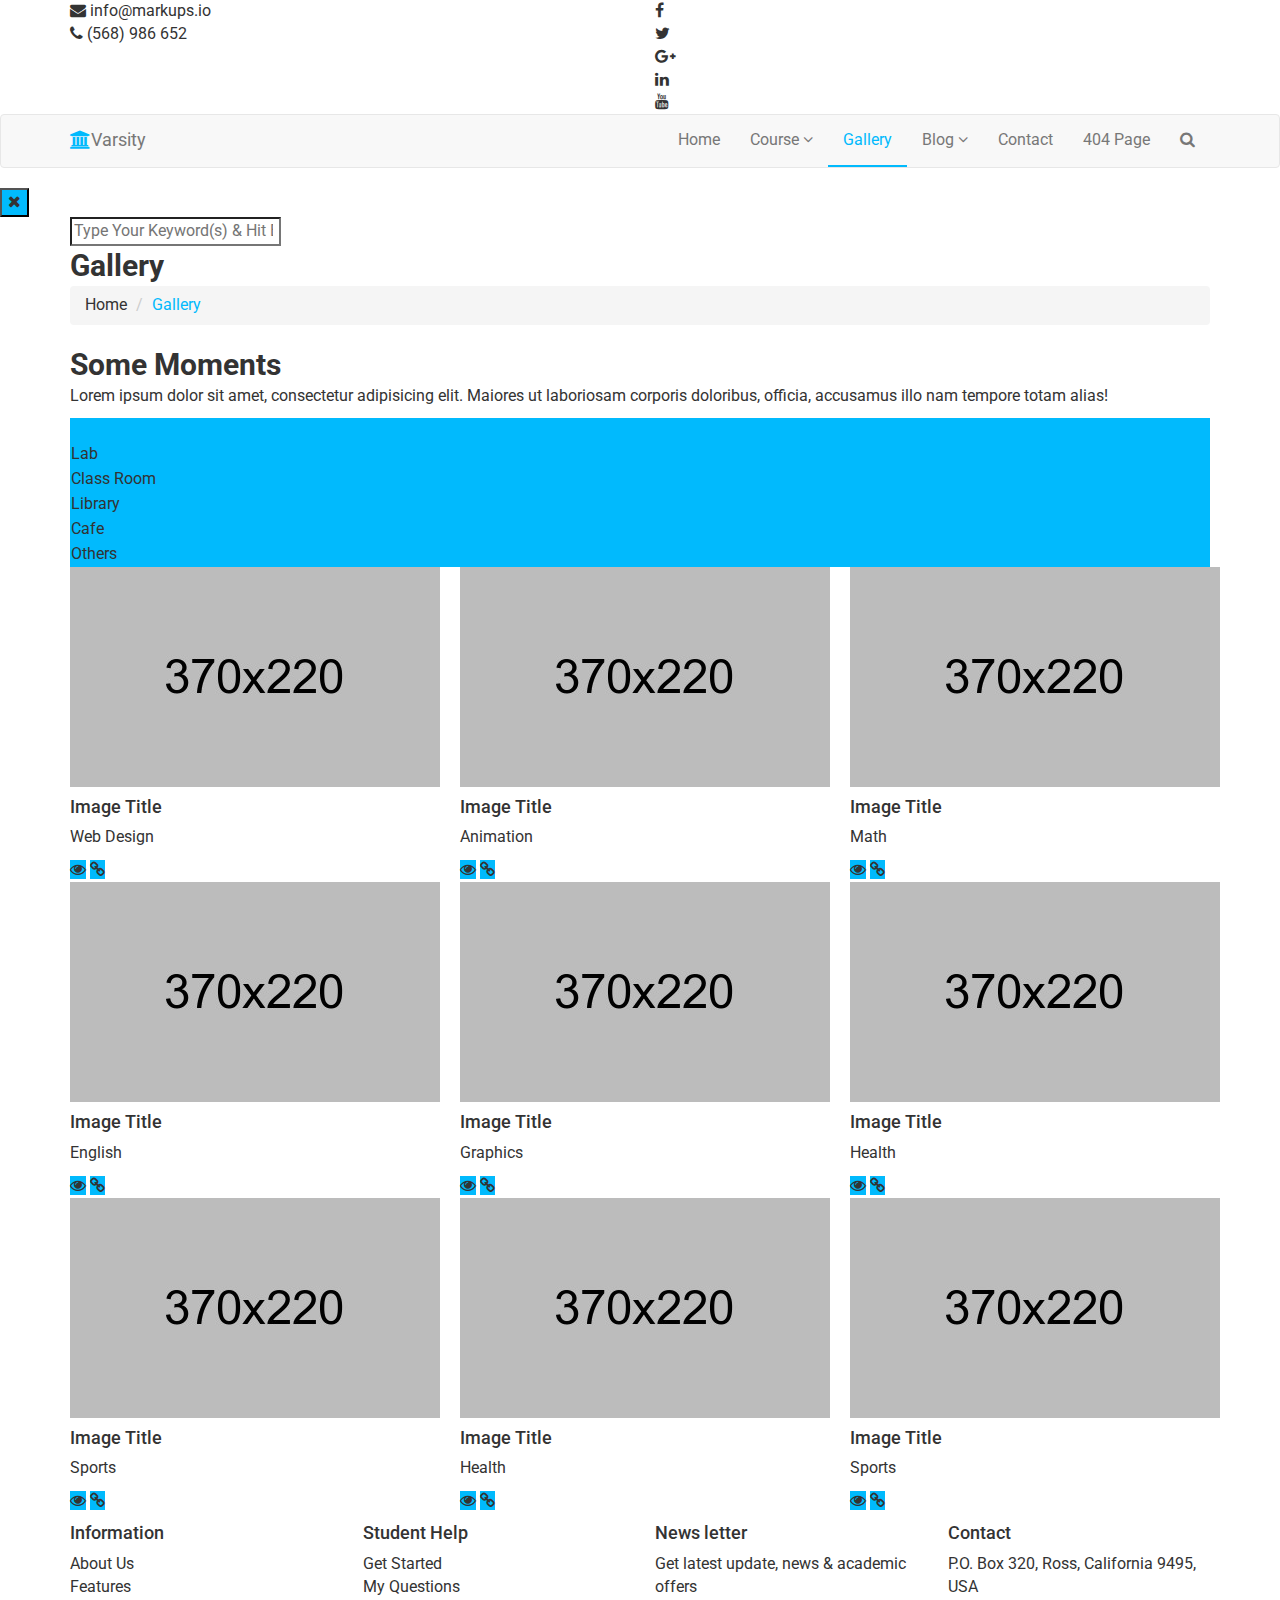
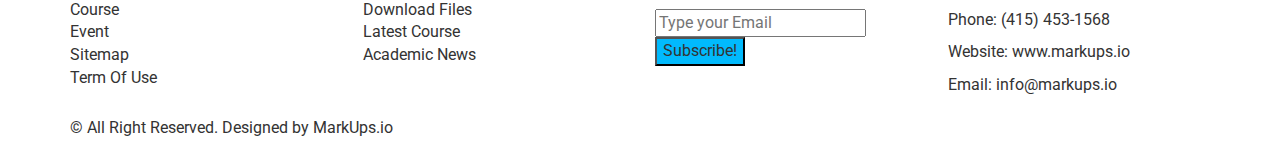
<file: gallery.html>
<!DOCTYPE html>
<html lang="en">
  <head>
    <meta charset="utf-8">
    <meta http-equiv="X-UA-Compatible" content="IE=edge">
    <meta name="viewport" content="width=device-width, initial-scale=1">    
    <title>Varsity | Gallery</title>

    <!-- Favicon -->
    <link rel="shortcut icon" href="assets/img/favicon.ico" type="image/x-icon">

    <!-- Font awesome -->
    <link href="assets/css/font-awesome.css" rel="stylesheet">
    <!-- Bootstrap -->
    <link href="assets/css/bootstrap.css" rel="stylesheet">   
    <!-- Slick slider -->
    <link rel="stylesheet" type="text/css" href="assets/css/slick.css">          
    <!-- Fancybox slider -->
    <link rel="stylesheet" href="assets/css/jquery.fancybox.css" type="text/css" media="screen" /> 
    <!-- Theme color -->
    <link id="switcher" href="assets/css/theme-color/default-theme.css" rel="stylesheet">  

    <!-- Main style sheet -->
    <link href="assets/css/style.css" rel="stylesheet">    

   
    <!-- Google Fonts -->
    <link href='https://fonts.googleapis.com/css?family=Montserrat:400,700' rel='stylesheet' type='text/css'>
    <link href='https://fonts.googleapis.com/css?family=Roboto:400,400italic,300,300italic,500,700' rel='stylesheet' type='text/css'>
    

    <!-- HTML5 shim and Respond.js for IE8 support of HTML5 elements and media queries -->
    <!-- WARNING: Respond.js doesn't work if you view the page via file:// -->
    <!--[if lt IE 9]>
      <script src="https://oss.maxcdn.com/html5shiv/3.7.2/html5shiv.min.js"></script>
      <script src="https://oss.maxcdn.com/respond/1.4.2/respond.min.js"></script>
    <![endif]-->

  </head>
  <body> 
  <!--START SCROLL TOP BUTTON -->
    <a class="scrollToTop" href="#">
      <i class="fa fa-angle-up"></i>      
    </a>
  <!-- END SCROLL TOP BUTTON -->

  <!-- Start header  -->
  <header id="mu-header">
    <div class="container">
      <div class="row">
        <div class="col-lg-12 col-md-12">
          <div class="mu-header-area">
            <div class="row">
              <div class="col-lg-6 col-md-6 col-sm-6 col-xs-6">
                <div class="mu-header-top-left">
                  <div class="mu-top-email">
                    <i class="fa fa-envelope"></i>
                    <span>info@markups.io</span>
                  </div>
                  <div class="mu-top-phone">
                    <i class="fa fa-phone"></i>
                    <span>(568) 986 652</span>
                  </div>
                </div>
              </div>
              <div class="col-lg-6 col-md-6 col-sm-6 col-xs-6">
                <div class="mu-header-top-right">
                  <nav>
                    <ul class="mu-top-social-nav">
                      <li><a href="#"><span class="fa fa-facebook"></span></a></li>
                      <li><a href="#"><span class="fa fa-twitter"></span></a></li>
                      <li><a href="#"><span class="fa fa-google-plus"></span></a></li>
                      <li><a href="#"><span class="fa fa-linkedin"></span></a></li>
                      <li><a href="#"><span class="fa fa-youtube"></span></a></li>
                    </ul>
                  </nav>
                </div>
              </div>
            </div>
          </div>
        </div>
      </div>
    </div>
  </header>
  <!-- End header  -->
  <!-- Start menu -->
  <section id="mu-menu">
    <nav class="navbar navbar-default" role="navigation">  
      <div class="container">
        <div class="navbar-header">
          <!-- FOR MOBILE VIEW COLLAPSED BUTTON -->
          <button type="button" class="navbar-toggle collapsed" data-toggle="collapse" data-target="#navbar" aria-expanded="false" aria-controls="navbar">
            <span class="sr-only">Toggle navigation</span>
            <span class="icon-bar"></span>
            <span class="icon-bar"></span>
            <span class="icon-bar"></span>
          </button>
          <!-- LOGO -->              
          <!-- TEXT BASED LOGO -->
          <a class="navbar-brand" href="index.html"><i class="fa fa-university"></i><span>Varsity</span></a>
          <!-- IMG BASED LOGO  -->
          <!-- <a class="navbar-brand" href="index.html"><img src="assets/img/logo.png" alt="logo"></a> -->
        </div>
        <div id="navbar" class="navbar-collapse collapse">
         <ul id="top-menu" class="nav navbar-nav navbar-right main-nav">
            <li><a href="index.html">Home</a></li>            
            <li class="dropdown">
              <a href="#" class="dropdown-toggle" data-toggle="dropdown">Course <span class="fa fa-angle-down"></span></a>
              <ul class="dropdown-menu" role="menu">
                <li><a href="course.html">Course Archive</a></li>                
                <li><a href="course-detail.html">Course Detail</a></li>                
              </ul>
            </li>           
            <li class="active"><a href="gallery.html">Gallery</a></li>
            <li class="dropdown">
              <a href="#" class="dropdown-toggle" data-toggle="dropdown">Blog <span class="fa fa-angle-down"></span></a>
              <ul class="dropdown-menu" role="menu">
                <li><a href="blog-archive.html">Blog Archive</a></li>                
                <li><a href="blog-single.html">Blog Single</a></li>                
              </ul>
            </li>            
            <li><a href="contact.html">Contact</a></li>
            <li><a href="404.html">404 Page</a></li>               
            <li><a href="#" id="mu-search-icon"><i class="fa fa-search"></i></a></li>
          </ul>                    
        </div><!--/.nav-collapse -->        
      </div>     
    </nav>
  </section>
  <!-- End menu -->
  <!-- Start search box -->
  <div id="mu-search">
    <div class="mu-search-area">      
      <button class="mu-search-close"><span class="fa fa-close"></span></button>
      <div class="container">
        <div class="row">
          <div class="col-md-12">            
            <form class="mu-search-form">
              <input type="search" placeholder="Type Your Keyword(s) & Hit Enter">
            </form>
          </div>
        </div>
      </div>
    </div>
  </div>
  <!-- End search box -->
 <!-- Page breadcrumb -->
 <section id="mu-page-breadcrumb">
   <div class="container">
     <div class="row">
       <div class="col-md-12">
         <div class="mu-page-breadcrumb-area">
           <h2>Gallery</h2>
           <ol class="breadcrumb">
            <li><a href="#">Home</a></li>            
            <li class="active">Gallery</li>
          </ol>
         </div>
       </div>
     </div>
   </div>
 </section>
 <!-- End breadcrumb -->
 <!-- Start gallery  -->
 <section id="mu-gallery">
   <div class="container">
     <div class="row">
       <div class="col-md-12">
         <div class="mu-gallery-area">
          <!-- start title -->
          <div class="mu-title">
            <h2>Some Moments</h2>
            <p>Lorem ipsum dolor sit amet, consectetur adipisicing elit. Maiores ut laboriosam corporis doloribus, officia, accusamus illo nam tempore totam alias!</p>
          </div>
          <!-- end title -->
          <!-- start gallery content -->
          <div class="mu-gallery-content">
            <!-- Start gallery menu -->
            <div class="mu-gallery-top">              
              <ul>
                <li class="filter active" data-filter="all">All</li>
                <li class="filter" data-filter=".lab">Lab</li>
                <li class="filter" data-filter=".classroom">Class Room</li>
                <li class="filter" data-filter=".library">Library</li>
                <li class="filter" data-filter=".cafe">Cafe</li>
                <li class="filter" data-filter=".others">Others</li>
              </ul>
            </div>
            <!-- End gallery menu -->
            <div class="mu-gallery-body">
              <ul id="mixit-container" class="row">
                <!-- start single gallery image -->
                <li class="col-md-4 col-sm-6 col-xs-12 mix lab">
                  <div class="mu-single-gallery">                  
                    <div class="mu-single-gallery-item">
                      <div class="mu-single-gallery-img">
                        <a href="#"><img alt="img" src="assets/img/gallery/small/1.jpg"></a>
                      </div>
                      <div class="mu-single-gallery-info">
                        <div class="mu-single-gallery-info-inner">
                          <h4>Image Title</h4>
                          <p>Web Design</p>
                          <a href="assets/img/gallery/big/1.jpg" data-fancybox-group="gallery" class="fancybox"><span class="fa fa-eye"></span></a>
                          <a href="#" class="aa-link"><span class="fa fa-link"></span></a>
                        </div>
                      </div>                  
                    </div>
                  </div>
                </li>
                <!-- start single gallery image -->
               <li class="col-md-4 col-sm-6 col-xs-12 mix library">
                  <div class="mu-single-gallery">                  
                    <div class="mu-single-gallery-item">
                      <div class="mu-single-gallery-img">
                        <a href="#"><img alt="img" src="assets/img/gallery/small/2.jpg"></a>
                      </div>
                       <div class="mu-single-gallery-info">
                        <div class="mu-single-gallery-info-inner">
                          <h4>Image Title</h4>
                          <p>Animation</p>
                          <a href="assets/img/gallery/big/2.jpg" data-fancybox-group="gallery" class="fancybox"><span class="fa fa-eye"></span></a>
                          <a href="#" class="aa-link"><span class="fa fa-link"></span></a>
                        </div>
                      </div> 
                    </div>
                  </div>
               </li>
                <!-- start single gallery image -->
                <li class="col-md-4 col-sm-6 col-xs-12 mix lab">
                  <div class="mu-single-gallery">                  
                    <div class="mu-single-gallery-item">
                      <div class="mu-single-gallery-img">
                        <a href="#"><img alt="img" src="assets/img/gallery/small/3.jpg"></a>
                      </div>
                      <div class="mu-single-gallery-info">
                        <div class="mu-single-gallery-info-inner">
                          <h4>Image Title</h4>
                          <p>Math</p>
                          <a href="assets/img/gallery/big/3.jpg" data-fancybox-group="gallery" class="fancybox"><span class="fa fa-eye"></span></a>
                          <a href="#" class="aa-link"><span class="fa fa-link"></span></a>
                        </div>
                      </div>
                    </div>
                  </div>
                </li>
                <!-- start single gallery image -->
                <li class="col-md-4 col-sm-6 col-xs-12 mix classroom">
                  <div class="mu-single-gallery">                  
                    <div class="mu-single-gallery-item">
                      <div class="mu-single-gallery-img">
                        <a href="#"><img alt="img" src="assets/img/gallery/small/4.jpg"></a>
                      </div>
                       <div class="mu-single-gallery-info">
                        <div class="mu-single-gallery-info-inner">
                          <h4>Image Title</h4>
                          <p>English</p>
                          <a href="assets/img/gallery/big/4.jpg" data-fancybox-group="gallery" class="fancybox"><span class="fa fa-eye"></span></a>
                          <a href="#" class="aa-link"><span class="fa fa-link"></span></a>
                        </div>
                      </div>
                    </div>
                  </div>
                </li>
                <!-- start single gallery image -->
                <li class="col-md-4 col-sm-6 col-xs-12 mix others">
                  <div class="mu-single-gallery">                  
                    <div class="mu-single-gallery-item">
                      <div class="mu-single-gallery-img">
                        <a href="#"><img alt="img" src="assets/img/gallery/small/5.jpg"></a>
                      </div>
                      <div class="mu-single-gallery-info">
                        <div class="mu-single-gallery-info-inner">
                          <h4>Image Title</h4>
                          <p>Graphics</p>
                          <a href="assets/img/gallery/big/5.jpg" data-fancybox-group="gallery" class="fancybox"><span class="fa fa-eye"></span></a>
                          <a href="#" class="aa-link"><span class="fa fa-link"></span></a>
                        </div>
                      </div>
                    </div>
                  </div>
                </li>
                <!-- start single gallery image -->
                <li class="col-md-4 col-sm-6 col-xs-12 mix cafe">
                  <div class="mu-single-gallery">                  
                    <div class="mu-single-gallery-item">
                      <div class="mu-single-gallery-img">
                        <a href="#"><img alt="img" src="assets/img/gallery/small/6.jpg"></a>
                      </div>
                       <div class="mu-single-gallery-info">
                        <div class="mu-single-gallery-info-inner">
                          <h4>Image Title</h4>
                          <p>Health</p>
                          <a href="assets/img/gallery/big/6.jpg" data-fancybox-group="gallery" class="fancybox"><span class="fa fa-eye"></span></a>
                          <a href="#" class="aa-link"><span class="fa fa-link"></span></a>
                        </div>
                      </div>
                    </div>
                  </div>
                </li>
                <!-- start single gallery image -->
                <li class="col-md-4 col-sm-6 col-xs-12 mix others">
                  <div class="mu-single-gallery">                  
                    <div class="mu-single-gallery-item">
                      <div class="mu-single-gallery-img">
                        <a href="#"><img alt="img" src="assets/img/gallery/small/7.jpg"></a>
                      </div>
                      <div class="mu-single-gallery-info">
                        <div class="mu-single-gallery-info-inner">
                          <h4>Image Title</h4>
                          <p>Sports</p>
                          <a href="assets/img/gallery/big/7.jpg" data-fancybox-group="gallery" class="fancybox"><span class="fa fa-eye"></span></a>
                          <a href="#" class="aa-link"><span class="fa fa-link"></span></a>
                        </div>
                      </div>             
                    </div>
                  </div> 
                </li>
                 <!-- start single gallery image -->
                <li class="col-md-4 col-sm-6 col-xs-12 mix library">
                  <div class="mu-single-gallery">                  
                    <div class="mu-single-gallery-item">
                      <div class="mu-single-gallery-img">
                        <a href="#"><img alt="img" src="assets/img/gallery/small/8.jpg"></a>
                      </div>
                       <div class="mu-single-gallery-info">
                        <div class="mu-single-gallery-info-inner">
                          <h4>Image Title</h4>
                          <p>Health</p>
                          <a href="assets/img/gallery/big/8.jpg" data-fancybox-group="gallery" class="fancybox"><span class="fa fa-eye"></span></a>
                          <a href="#" class="aa-link"><span class="fa fa-link"></span></a>
                        </div>
                      </div>
                    </div>
                  </div>
                </li>
                <!-- start single gallery image -->
                <li class="col-md-4 col-sm-6 col-xs-12 mix lab">
                  <div class="mu-single-gallery">                  
                    <div class="mu-single-gallery-item">
                      <div class="mu-single-gallery-img">
                        <a href="#"><img alt="img" src="assets/img/gallery/small/9.jpg"></a>
                      </div>
                      <div class="mu-single-gallery-info">
                        <div class="mu-single-gallery-info-inner">
                          <h4>Image Title</h4>
                          <p>Sports</p>
                          <a href="assets/img/gallery/big/9.jpg" data-fancybox-group="gallery" class="fancybox"><span class="fa fa-eye"></span></a>
                          <a href="#" class="aa-link"><span class="fa fa-link"></span></a>
                        </div>
                      </div>             
                    </div>
                  </div> 
                </li>
              </ul>            
            </div>
          </div>
          <!-- end gallery content -->
         </div>
       </div>
     </div>
   </div>
 </section>
 <!-- End gallery  -->
 

  <!-- Start footer -->
  <footer id="mu-footer">
    <!-- start footer top -->
    <div class="mu-footer-top">
      <div class="container">
        <div class="mu-footer-top-area">
          <div class="row">
            <div class="col-lg-3 col-md-3 col-sm-3">
              <div class="mu-footer-widget">
                <h4>Information</h4>
                <ul>
                  <li><a href="#">About Us</a></li>
                  <li><a href="">Features</a></li>
                  <li><a href="">Course</a></li>
                  <li><a href="">Event</a></li>
                  <li><a href="">Sitemap</a></li>
                  <li><a href="">Term Of Use</a></li>
                </ul>
              </div>
            </div>
            <div class="col-lg-3 col-md-3 col-sm-3">
              <div class="mu-footer-widget">
                <h4>Student Help</h4>
                <ul>
                  <li><a href="">Get Started</a></li>
                  <li><a href="#">My Questions</a></li>
                  <li><a href="">Download Files</a></li>
                  <li><a href="">Latest Course</a></li>
                  <li><a href="">Academic News</a></li>                  
                </ul>
              </div>
            </div>
            <div class="col-lg-3 col-md-3 col-sm-3">
              <div class="mu-footer-widget">
                <h4>News letter</h4>
                <p>Get latest update, news & academic offers</p>
                <form class="mu-subscribe-form">
                  <input type="email" placeholder="Type your Email">
                  <button class="mu-subscribe-btn" type="submit">Subscribe!</button>
                </form>               
              </div>
            </div>
            <div class="col-lg-3 col-md-3 col-sm-3">
              <div class="mu-footer-widget">
                <h4>Contact</h4>
                <address>
                  <p>P.O. Box 320, Ross, California 9495, USA</p>
                  <p>Phone: (415) 453-1568 </p>
                  <p>Website: www.markups.io</p>
                  <p>Email: info@markups.io</p>
                </address>
              </div>
            </div>
          </div>
        </div>
      </div>
    </div>
    <!-- end footer top -->
    <!-- start footer bottom -->
    <div class="mu-footer-bottom">
      <div class="container">
        <div class="mu-footer-bottom-area">
          <p>&copy; All Right Reserved. Designed by <a href="http://www.markups.io/" rel="nofollow">MarkUps.io</a></p>
        </div>
      </div>
    </div>
    <!-- end footer bottom -->
  </footer>
  <!-- End footer -->





  
  <!-- jQuery library -->
  <script src="assets/js/jquery.min.js"></script>  
  <!-- Include all compiled plugins (below), or include individual files as needed -->
  <script src="assets/js/bootstrap.js"></script>   
  <!-- Slick slider -->
  <script type="text/javascript" src="assets/js/slick.js"></script>
  <!-- Counter -->
  <script type="text/javascript" src="assets/js/waypoints.js"></script>
  <script type="text/javascript" src="assets/js/jquery.counterup.js"></script>  
  <!-- Mixit slider -->
  <script type="text/javascript" src="assets/js/jquery.mixitup.js"></script>
  <!-- Add fancyBox -->        
  <script type="text/javascript" src="assets/js/jquery.fancybox.pack.js"></script>

  <!-- Custom js -->
  <script src="assets/js/custom.js"></script> 

  </body>
</html>
</file>
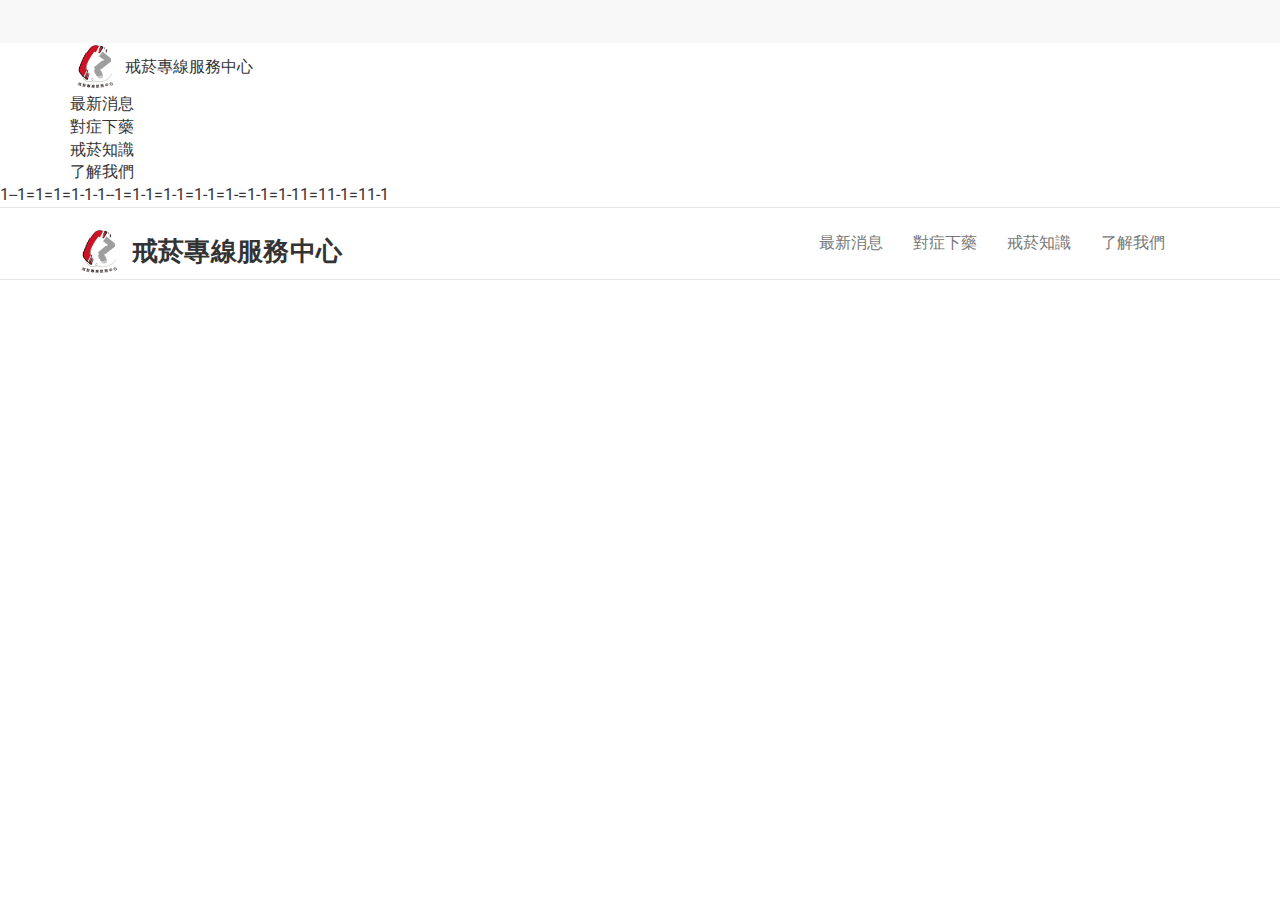
<file: indexnew.html>
<!DOCTYPE html>
<html lang="zh-Hant-TW">

<head>
    <meta charset="utf-8" />
    <meta http-equiv="X-UA-Compatible" content="IE=edge" />
    <meta name="viewport" content="width=device-width, initial-scale=1" />
    <title>戒菸網站改版｜demo</title>

    <!-- Font awesome v5.7.2 cdn -->
    <link rel="stylesheet" href="https://use.fontawesome.com/releases/v5.7.2/css/all.css" integrity="sha384-fnmOCqbTlWIlj8LyTjo7mOUStjsKC4pOpQbqyi7RrhN7udi9RwhKkMHpvLbHG9Sr"
        crossorigin="anonymous" />

    <!-- Bootstrap 4.2.1 cdn -->
    <link rel="stylesheet" href="https://stackpath.bootstrapcdn.com/bootstrap/4.2.1/css/bootstrap.min.css" integrity="sha384-GJzZqFGwb1QTTN6wy59ffF1BuGJpLSa9DkKMp0DgiMDm4iYMj70gZWKYbI706tWS"
        crossorigin="anonymous">
    <link href="assets/css/bootstrap.css" rel="stylesheet" />


    <!-- Main style sheet -->
    <link href="assets/css/stylenew.css" rel="stylesheet" />

    <!-- Bootstrap 4 sub-menu -->
    <link rel="stylesheet" href="assets/css/submenu.css" />

    <!-- Google Fonts -->
    <link href="https://fonts.googleapis.com/css?family=Montserrat:400,700" rel="stylesheet" type="text/css" />
    <link href="https://fonts.googleapis.com/css?family=Roboto:400,400italic,300,300italic,500,700" rel="stylesheet"
        type="text/css" />

    <!-- HTML5 shim and Respond.js for IE8 support of HTML5 elements and media queries -->
    <!-- WARNING: Respond.js doesn't work if you view the page via file:// -->
    <!--[if lt IE 9]>
    <script src="https://oss.maxcdn.com/html5shiv/3.7.2/html5shiv.min.js"></script>
    <script src="https://oss.maxcdn.com/respond/1.4.2/respond.min.js"></script>
    <![endif]-->
</head>

<body>
    <!-- Start header  -->
    <header id="tsh-header">
        <div class="container">
            <div class="row">
                <div class="col-lg-6 col-md-6 col-sm-6 col-xs-6">
                    <div class="tsh-header-top-left">
                        <ul class="tsh-top-contact-nav">
                            <li>
                                <a href="tel:0800-636-363"><span class="fa fa-lg fa-phone"></span></a>
                            </li>
                            <li>
                                <a href="mailto:tsh_service@tsh.org.tw?subject=戒菸諮詢&body=您好，我想戒菸，因此前來諮詢。%0A%0A我的名字：%0A%0A聯絡電話%20：%0A==========================%0A"><span
                                        class="fa fa-lg fa-envelope"></span></a>
                            </li>
                            <li>
                                <a href="https://line.me/R/ti/p/6JUjC6n5Zg" target="_blank"><span class="fab fa-lg fa-line"></span></a>
                            </li>
                        </ul>
                    </div>
                </div>
                <div class="col-lg-6 col-md-6 col-sm-6 col-xs-6">
                    <div class="tsh-header-top-right">
                        <ul class="tsh-top-contact-nav">
                            <li>
                                <a href="https://www.facebook.com/63bobo/" target="_blank"><span class="fab fa-lg fa-facebook"></span></a>
                            </li>
                            <li>
                                <a href="https://www.instagram.com/tsh636363/" target="_blank"><span class="fab fa-lg fa-instagram"></span></a>
                            </li>
                            <li>
                                <a href="https://reurl.cc/WvA9L" target="_blank"><span class="fab fa-lg fa-youtube"></span></a>
                            </li>
                            <!-- <li><a href="#"><span class="fa fa-line"></span></a></li> -->
                        </ul>
                    </div>
                </div>
            </div>
        </div>
    </header>
    <!-- End header  -->
    <!-- Start menu -->
    <section>
        <nav class="" role="">
            <div class="container">
                <div class="">
                    <!-- LOGO -->
                    <a class="" href="index.html">
                        <span><img src="assets/img/tsh/icon-nosmoking.png" alt="戒菸專線LOGO" class="tsh-logo" />
                            戒菸專線服務中心</span>
                    </a>
                </div>
                <div id="" class="">
                    <ul id="" class="">
                        <li class="dropdown">
                            <a href="#" class="dropdown-toggle" data-toggle="dropdown">最新消息<span class="fa fa-angle-down"></span></a>
                            <ul class="dropdown-menu" role="menu">
                                <li><a href="course.html">最新消息</a></li>
                                <li><a href="course-detail.html">議題專區</a></li>
                                <li><a href="course-detail.html">電子報報</a></li>
                            </ul>
                        </li>
                        <li class="dropdown">
                            <a href="#" class="dropdown-toggle" data-toggle="dropdown">對症下藥<span class="fa fa-angle-down"></span></a>
                            <ul class="dropdown-menu" role="menu">
                                <li><a href="course.html">尼古丁依賴檢測</a></li>
                                <li class="dropdown-submenu">
                                    <a href="#">族群分類</a>
                                    <ul class="dropdown-menu">
                                        <li><a href="#">本人尋求戒菸</a></li>
                                        <li><a href="#">協助身旁他人</a></li>
                                        <li><a href="#">青少年想戒菸</a></li>
                                        <li><a href="#">專業人士轉介</a></li>
                                        <li><a href="#">孕婦戒菸指南</a></li>
                                    </ul>
                                </li>
                            </ul>
                        </li>
                        <li class="dropdown">
                            <a href="#" class="dropdown-toggle" data-toggle="dropdown">戒菸知識<span class="fa fa-angle-down"></span></a>
                            <ul class="dropdown-menu" role="menu">
                                <li><a href="course.html">戒菸Ｑ&Ａ</a></li>
                                <li><a href="course-detail.html">戒菸法令</a></li>
                                <li><a href="course.html">戒菸電影院</a></li>
                                <li><a href="course.html">索取文宣品</a></li>
                            </ul>
                        </li>
                        <li class="dropdown">
                            <a href="#" class="dropdown-toggle" data-toggle="dropdown">了解我們<span class="fa fa-angle-down"></span></a>
                            <ul class="dropdown-menu" role="menu">
                                <li><a href="course.html">中心簡介</a></li>
                                <li><a href="blog-archive.html">服務提供</a></li>
                                <li class="dropdown-submenu">
                                    <a href="#">成果研究</a>
                                    <ul class="dropdown-menu">
                                        <li><a href="#">成果分享</a></li>
                                        <li><a href="#">歷年研究</a></li>
                                        <li><a href="#">各縣市成果</a></li>
                                        <li><a href="#">戒菸成功分享</a></li>
                                    </ul>
                                </li>
                                <li><a href="blog-single.html">聯絡我們</a></li>
                            </ul>
                        </li>
                        <!-- while click search-icon , show search-box \\\ 0305 -->
                        <li>
                            <a href="#" id="tsh-search-icon"><i class="fa fa-search"></i></a>
                        </li>
                    </ul>
                </div>
            </div>
        </nav>
    </section>
    <!-- End menu -->


    1--1=1=1=1-1-1--1=1-1=1-1=1-1=1-=1-1=1-11=11-1=11-1
    <!-- Start menu -->
    <section id="tsh-menu">
        <nav class="navbar navbar-default" role="navigation">
            <div class="container">
                <div class="navbar-header">
                    <!-- LOGO -->
                    <a class="navbar-brand" href="index.html">
                        <span><img src="assets/img/tsh/icon-nosmoking.png" alt="戒菸專線LOGO" class="tsh-logo" />
                            戒菸專線服務中心</span>
                    </a>
                </div>
                <div id="navbar" class="navbar-collapse collapse">
                    <ul id="top-menu" class="nav navbar-nav navbar-right main-nav">
                        <li class="dropdown">
                            <a href="#" class="dropdown-toggle" data-toggle="dropdown">最新消息<span class="fa fa-angle-down"></span></a>
                            <ul class="dropdown-menu" role="menu">
                                <li><a href="course.html">最新消息</a></li>
                                <li><a href="course-detail.html">議題專區</a></li>
                                <li><a href="course-detail.html">電子報報</a></li>
                            </ul>
                        </li>
                        <li class="dropdown">
                            <a href="#" class="dropdown-toggle" data-toggle="dropdown">對症下藥<span class="fa fa-angle-down"></span></a>
                            <ul class="dropdown-menu" role="menu">
                                <li><a href="course.html">尼古丁依賴檢測</a></li>
                                <li class="dropdown-submenu">
                                    <a href="#">族群分類</a>
                                    <ul class="dropdown-menu">
                                        <li><a href="#">本人尋求戒菸</a></li>
                                        <li><a href="#">協助身旁他人</a></li>
                                        <li><a href="#">青少年想戒菸</a></li>
                                        <li><a href="#">專業人士轉介</a></li>
                                        <li><a href="#">孕婦戒菸指南</a></li>
                                    </ul>
                                </li>
                            </ul>
                        </li>
                        <li class="dropdown">
                            <a href="#" class="dropdown-toggle" data-toggle="dropdown">戒菸知識<span class="fa fa-angle-down"></span></a>
                            <ul class="dropdown-menu" role="menu">
                                <li><a href="course.html">戒菸Ｑ&Ａ</a></li>
                                <li><a href="course-detail.html">戒菸法令</a></li>
                                <li><a href="course.html">戒菸電影院</a></li>
                                <li><a href="course.html">索取文宣品</a></li>
                            </ul>
                        </li>
                        <li class="dropdown">
                            <a href="#" class="dropdown-toggle" data-toggle="dropdown">了解我們<span class="fa fa-angle-down"></span></a>
                            <ul class="dropdown-menu" role="menu">
                                <li><a href="course.html">中心簡介</a></li>
                                <li><a href="blog-archive.html">服務提供</a></li>
                                <li class="dropdown-submenu">
                                    <a href="#">成果研究</a>
                                    <ul class="dropdown-menu">
                                        <li><a href="#">成果分享</a></li>
                                        <li><a href="#">歷年研究</a></li>
                                        <li><a href="#">各縣市成果</a></li>
                                        <li><a href="#">戒菸成功分享</a></li>
                                    </ul>
                                </li>
                                <li><a href="blog-single.html">聯絡我們</a></li>
                            </ul>
                        </li>
                        <!-- while click search-icon , show search-box \\\ 0305 -->
                        <li>
                            <a href="#" id="tsh-search-icon"><i class="fa fa-search"></i></a>
                        </li>
                    </ul>
                </div>
            </div>
        </nav>
    </section>
    <!-- End menu -->

    <!-- jQuery library -->
    <!-- <script src="https://cdnjs.cloudflare.com/ajax/libs/jquery/3.3.1/jquery.min.js"></script> -->

    <!-- Bootstrap 4 library -->
    <!-- <script src="https://maxcdn.bootstrapcdn.com/bootstrap/3.3.7/js/bootstrap.min.js" defer></script> -->




    <!-- jQuery library -->
    <script src="assets/js/jquery.min.js"></script>
    <!-- Include all compiled plugins (below), or include individual files as needed -->
    <script src="assets/js/bootstrap.js"></script>
    <!-- Slick slider -->
    <script type="text/javascript" src="assets/js/slick.js"></script>
    <!-- Counter -->
    <script type="text/javascript" src="assets/js/waypoints.js"></script>
    <script type="text/javascript" src="assets/js/jquery.counterup.js"></script>
    <!-- Mixit slider -->
    <script type="text/javascript" src="assets/js/jquery.mixitup.js"></script>
    <!-- Add fancyBox -->
    <script type="text/javascript" src="assets/js/jquery.fancybox.pack.js"></script>

    <!-- Bootstrap 4 -->
    <!-- <script src="https://code.jquery.com/jquery-3.1.1.min.js" defer></script> -->
    <script src="https://maxcdn.bootstrapcdn.com/bootstrap/3.3.7/js/bootstrap.min.js" defer></script>
    <!-- <script src="dist/js/bootstrap-submenu.min.js" defer></script> -->

    <!-- submenu js -->
    <!-- <script type="text/javascript">
$(function() {
$('[data-submenu]').submenupicker();
});
</script> -->
    <!-- Custom js -->
    <script src="assets/js/custom.js"></script>


</body>

</html>
</file>
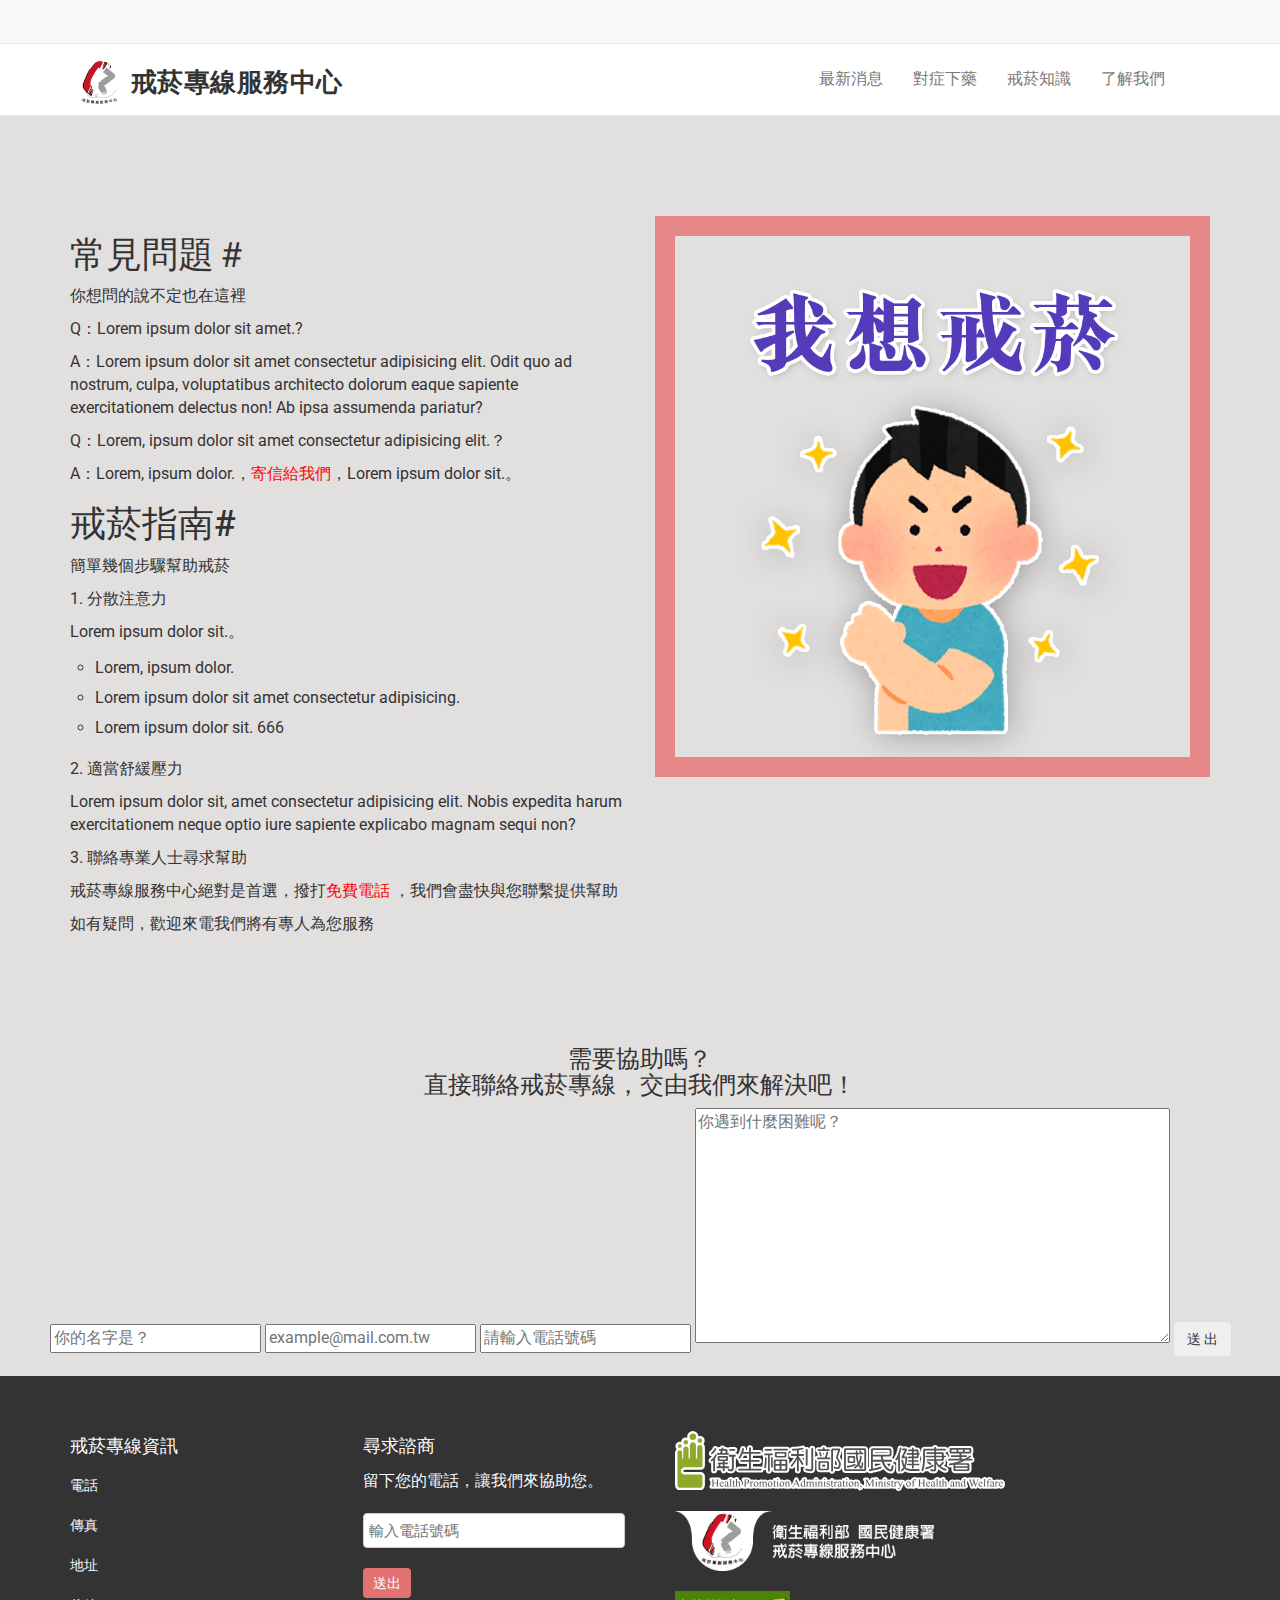
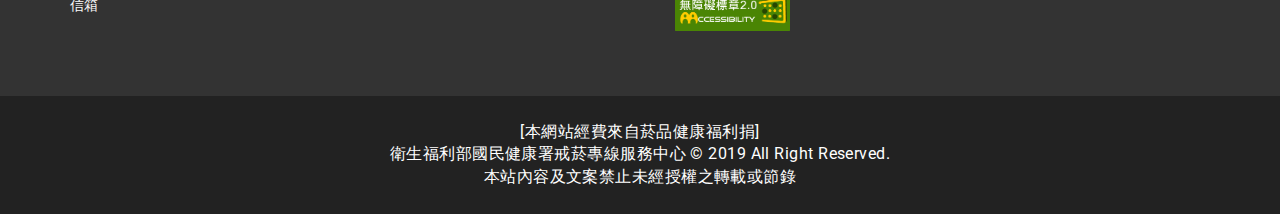
<file: self.html>
<!DOCTYPE html>
<html lang="zh-Hant-TW">

<head>
    <meta charset="utf-8" />
    <meta http-equiv="X-UA-Compatible" content="IE=edge" />
    <meta name="viewport" content="width=device-width, initial-scale=1" />
    <title>戒菸網站改版 - 為自己戒菸</title>

    <!-- Favicon -->
    <link rel="shortcut icon" href="assets/img/tsh/favicon.ico" type="image/x-icon" />

    <!-- Font awesome v5.7.2 cdn -->
    <link rel="stylesheet" href="https://use.fontawesome.com/releases/v5.7.2/css/all.css" integrity="sha384-fnmOCqbTlWIlj8LyTjo7mOUStjsKC4pOpQbqyi7RrhN7udi9RwhKkMHpvLbHG9Sr"
        crossorigin="anonymous" />
    <!-- <link href="assets/css/font-awesome.css" rel="stylesheet"> -->

    <!-- Bootstrap -->
    <link href="assets/css/bootstrap.css" rel="stylesheet" />

    <!-- Bootstrap 4 sub-menu -->
    <!-- <link rel="stylesheet" href="https://maxcdn.bootstrapcdn.com/bootstrap/3.3.7/css/bootstrap-theme.min.css">
  <link rel="stylesheet" href="dist/css/bootstrap-submenu.min.css"> -->

    <link rel="stylesheet" href="assets/css/submenu.css" />
    <!-- Slick slider -->
    <link rel="stylesheet" type="text/css" href="assets/css/slick.css" />
    <!-- Fancybox slider -->
    <link rel="stylesheet" href="assets/css/jquery.fancybox.css" type="text/css" media="screen" />
    <!-- Theme color -->
    <link id="switcher" href="assets/css/theme-color/default-theme.css" rel="stylesheet" />

    <!-- Main style sheet -->
    <link href="assets/css/style.css" rel="stylesheet" />
    <!-- <link rel="stylesheet" href="assets/css/temp.css"> -->

    <!-- Google Fonts -->
    <link href="https://fonts.googleapis.com/css?family=Montserrat:400,700" rel="stylesheet" type="text/css" />
    <link href="https://fonts.googleapis.com/css?family=Roboto:400,400italic,300,300italic,500,700" rel="stylesheet"
        type="text/css" />

    <!-- HTML5 shim and Respond.js for IE8 support of HTML5 elements and media queries -->
    <!-- WARNING: Respond.js doesn't work if you view the page via file:// -->
    <!--[if lt IE 9]>
      <script src="https://oss.maxcdn.com/html5shiv/3.7.2/html5shiv.min.js"></script>
      <script src="https://oss.maxcdn.com/respond/1.4.2/respond.min.js"></script>
    <![endif]-->
</head>

<body>
    <!--START SCROLL TOP BUTTON -->
    <a class="scrollToTop" href="#">
        <i class="fa fa-angle-up"></i>
    </a>
    <!-- END SCROLL TOP BUTTON -->


    <!-- Start header  -->
    <header id="tsh-header">
        <div class="container">
            <div class="row">
                <div class="col-lg-6 col-md-6 col-sm-6 col-xs-6">
                    <div class="tsh-header-top-left">
                        <ul class="tsh-top-contact-nav">
                            <li>
                                <a href="tel:0800-636-363"><span class="fa fa-lg fa-phone"></span></a>
                            </li>
                            <li>
                                <a href="mailto:tsh_service@tsh.org.tw?subject=戒菸諮詢&body=您好，我想戒菸，因此前來諮詢。%0A%0A我的名字：%0A%0A聯絡電話%20：%0A==========================%0A"><span
                                        class="fa fa-lg fa-envelope"></span></a>
                            </li>
                            <li>
                                <a href="https://line.me/R/ti/p/6JUjC6n5Zg" target="_blank"><span class="fab fa-lg fa-line"></span></a>
                            </li>
                        </ul>
                    </div>
                </div>
                <div class="col-lg-6 col-md-6 col-sm-6 col-xs-6">
                    <div class="tsh-header-top-right">
                        <ul class="tsh-top-contact-nav">
                            <li>
                                <a href="https://www.facebook.com/63bobo/" target="_blank"><span class="fab fa-lg fa-facebook"></span></a>
                            </li>
                            <li>
                                <a href="https://www.instagram.com/tsh636363/" target="_blank"><span class="fab fa-lg fa-instagram"></span></a>
                            </li>
                            <li>
                                <a href="https://reurl.cc/WvA9L" target="_blank"><span class="fab fa-lg fa-youtube"></span></a>
                            </li>
                            <!-- <li><a href="#"><span class="fa fa-line"></span></a></li> -->
                        </ul>
                    </div>
                </div>
            </div>
        </div>
    </header>
    <!-- End header  -->

    <!-- Start menu -->
    <!-- RWD Menu need refixed -->
    <section id="tsh-menu">
        <nav class="navbar navbar-default" role="navigation">
            <div class="container">
                <div class="navbar-header">
                    <!-- FOR MOBILE VIEW COLLAPSED BUTTON -->
                    <button type="button" class="navbar-toggle collapsed" data-toggle="collapse" data-target="#navbar"
                        aria-expanded="false" aria-controls="navbar">
                        <span class="sr-only">Toggle navigation</span>
                        <span class="icon-bar"></span>
                        <span class="icon-bar"></span>
                        <span class="icon-bar"></span>
                    </button>
                    <!-- LOGO -->
                    <a class="navbar-brand" href="index.html">
                        <span><img src="assets/img/tsh/icon-nosmoking.png" alt="戒菸專線LOGO" class="tsh-logo" />
                            戒菸專線服務中心</span>
                    </a>
                </div>
                <div id="navbar" class="navbar-collapse collapse">
                    <ul id="top-menu" class="nav navbar-nav navbar-right main-nav">
                        <!-- <li class="active"><a href="index.html">戒菸首頁</a></li> -->
                        <li class="dropdown">
                            <a href="#" class="dropdown-toggle" data-toggle="dropdown">最新消息<span class="fa fa-angle-down"></span></a>
                            <ul class="dropdown-menu" role="menu">
                                <li><a href="">最新消息</a></li>
                                <li><a href="#">議題專區</a></li>
                                <li><a href="#">電子報報</a></li>
                            </ul>
                        </li>
                        <li class="dropdown">
                            <a href="#" class="dropdown-toggle" data-toggle="dropdown">對症下藥<span class="fa fa-angle-down"></span></a>
                            <ul class="dropdown-menu" role="menu">
                                <li><a href="#">尼古丁依賴檢測</a></li>
                                <li class="dropdown-submenu">
                                    <a href="#">族群分類</a>
                                    <ul class="dropdown-menu">
                                        <li><a href="#">本人尋求戒菸</a></li>
                                        <li><a href="#">協助身旁他人</a></li>
                                        <li><a href="#">青少年想戒菸</a></li>
                                        <li><a href="#">專業人士轉介</a></li>
                                        <li><a href="#">孕婦戒菸指南</a></li>
                                    </ul>
                                </li>
                            </ul>
                        </li>
                        <li class="dropdown">
                            <a href="#" class="dropdown-toggle" data-toggle="dropdown">戒菸知識<span class="fa fa-angle-down"></span></a>
                            <ul class="dropdown-menu" role="menu">
                                <li><a href="#">戒菸Ｑ&Ａ</a></li>
                                <li><a href="#">戒菸法令</a></li>
                                <li><a href="#">戒菸電影院</a></li>
                                <li><a href="#">索取文宣品</a></li>
                            </ul>
                        </li>
                        <li class="dropdown">
                            <a href="#" class="dropdown-toggle" data-toggle="dropdown">了解我們<span class="fa fa-angle-down"></span></a>
                            <ul class="dropdown-menu" role="menu">
                                <li><a href="#">中心簡介</a></li>
                                <li><a href="#">服務提供</a></li>
                                <li class="dropdown-submenu">
                                    <a href="#">成果研究</a>
                                    <ul class="dropdown-menu">
                                        <li><a href="#">成果分享</a></li>
                                        <li><a href="#">歷年研究</a></li>
                                        <li><a href="#">各縣市成果</a></li>
                                        <li><a href="#">戒菸成功分享</a></li>
                                    </ul>
                                </li>
                                <li><a href="#">聯絡我們</a></li>
                            </ul>
                        </li>
                        <!-- while click search-icon , show search-box \\\ 0305 -->
                        <li>
                            <a href="#" id="tsh-search-icon"><i class="fa fa-search"></i></a>
                        </li>
                    </ul>
                </div>
                <!--/.nav-collapse -->
            </div>
        </nav>
    </section>
    <!-- End menu -->

    <!-- Start search box -->
    <!-- search box don't show full screen \\\ 0305 -->
    <div id="tsh-search">
        <div class="tsh-search-area">
            <button class="tsh-search-close">
                <span class="fa fa-close"></span>
            </button>
            <div class="container">
                <div class="row">
                    <div class="col-md-12">
                        <form class="tsh-search-form">
                            <input type="search" placeholder="Type Your Keyword(s) & Hit Enter" />
                        </form>
                    </div>
                </div>
            </div>
        </div>
    </div>
    <!-- End search box -->


    <!-- Start about us -->
    <section id="tsh-about-us">
        <div class="container">
            <div class="row">
                <div class="col-md-12">
                    <div class="tsh-about-us-area">
                        <div class="row">
                            <div class="col-lg-6 col-md-6">
                                <div class="tsh-about-us-left">
                                    <div class="main-3quarter">
                                        <div class="QA_general">
                                            <h1>常見問題＃</h1>
                                            <p>你想問的說不定也在這裡</p>
                                            <div class="QA_box">
                                                <p class="question">Q：Lorem ipsum dolor sit amet.?</p>
                                                <p>A：Lorem ipsum dolor sit amet consectetur adipisicing elit. Odit quo
                                                    ad nostrum, culpa, voluptatibus architecto dolorum eaque sapiente
                                                    exercitationem delectus non! Ab ipsa assumenda pariatur?
                                                </p>
                                            </div>
                                            <div class="QA_box">
                                                <p class="question">Q：Lorem, ipsum dolor sit amet consectetur
                                                    adipisicing elit.？</p>
                                                <p>A：Lorem, ipsum dolor.，<a href="mailto:tsh_service@tsh.org.tw" target="_top"
                                                        class="mailto" style="color: red">寄信給我們</a>，Lorem ipsum dolor
                                                    sit.。</p>
                                            </div>
                                        </div>

                                        <div class="QA_pay">
                                            <h1>戒菸指南#</h1>
                                            <p>簡單幾個步驟幫助戒菸</p>
                                            <div class="QA_box">
                                                <p class="question">1. 分散注意力</p>
                                                <p>Lorem ipsum dolor sit.。</p>
                                                <ul>
                                                    <li>Lorem, ipsum dolor.</li>
                                                    <li>Lorem ipsum dolor sit amet consectetur adipisicing.</li>
                                                    <li>Lorem ipsum dolor sit. 666</li>
                                                </ul>
                                            </div>
                                            <div class="QA_box">
                                                <p class="question">2. 適當舒緩壓力</p>
                                                <p>Lorem ipsum dolor sit, amet consectetur adipisicing elit. Nobis
                                                    expedita harum exercitationem neque optio iure sapiente explicabo
                                                    magnam sequi non?</p>
                                            </div>
                                            <div class="QA_box">
                                                <p class="question">3. 聯絡專業人士尋求幫助</p>
                                                <p>戒菸專線服務中心絕對是首選，撥打<a href="0800-636-363" target="_top" class="tel"
                                                        style="color: red">免費電話</a>
                                                    ，我們會盡快與您聯繫提供幫助</p>
                                            </div>
                                        </div>
                                    </div>

                                    <p>如有疑問，歡迎來電我們將有專人為您服務
                                    </p>
                                </div>
                            </div>
                            <div class="col-lg-6 col-md-6">
                                <div class="tsh-about-us-right ">
                                    <img src="assets/img/tsh/self.png" alt="" class="img-temp-self-1">
                                </div>
                            </div>
                        </div>
                    </div>
                </div>
            </div>
        </div>
    </section>
    <!-- End about us -->

    <!-- <div class="container">
        <iframe src="https://docs.google.com/forms/d/e/1FAIpQLScz94I2ZsPB1fbz60Y0oxvJRfWF27XNKvp12JjarfLc7Wf36g/viewform?embedded=true" width="640" height="1000" frameborder="0" marginheight="0" marginwidth="0">載入中…</iframe>
    </div> -->

    <!-- Start Form -->
    <div class="QA-form box1">
        <div class="QA-form-container clearfix">
            <h3>需要協助嗎？<br>直接聯絡戒菸專線，交由我們來解決吧！</h3>
            <form>
                <input type="text" name="name" placeholder="你的名字是？">
                <input type="text" name="email" placeholder="example@mail.com.tw">
                <input type="text" name="tel" placeholder="請輸入電話號碼">
                <textarea name="comments" placeholder="你遇到什麼困難呢？" cols="50" rows="10"></textarea>
                <input type="submit" value="送 出" class="btn">
            </form>
        </div>
    </div>
    <!-- End Form -->

    <!-- Start footer -->
    <footer id="tsh-footer">
        <!-- start footer top -->
        <div class="tsh-footer-top">
            <div class="container">
                <div class="tsh-footer-top-area">
                    <div class="row">
                        <div class="col-lg-3 col-md-3 col-sm-3">
                            <div class="tsh-footer-widget">
                                <h4>戒菸專線資訊</h4>
                                <ul>
                                    <li><a href="#">電話</a></li>
                                    <li><a href="">傳真</a></li>
                                    <li><a href="">地址</a></li>
                                    <li><a href="">信箱</a></li>
                                </ul>
                            </div>
                        </div>

                        <div class="col-lg-3 col-md-3 col-sm-3">
                            <div class="tsh-footer-widget">
                                <h4>尋求諮商</h4>
                                <p>留下您的電話，讓我們來協助您。</p>
                                <form class="tsh-subscribe-form">
                                    <input type="tel" placeholder="輸入電話號碼" />
                                    <button class="tsh-subscribe-btn" type="submit">
                                        送出
                                    </button>
                                </form>
                            </div>
                        </div>

                        <div class="col-sm-6">
                            <div class="tsh-footer-widget">
                                <!-- <h4>這邊放圖片</h4> -->
                                <ul>
                                    <li><a href="#"><img src="assets/img/tsh/hpa-logo.svg" alt="" class="footer-img"></a></li>
                                    <li><a href="#"><img src="assets/img/tsh/pic-logo2.png" alt="" class="footer-img"></a></li>
                                    <li><a href="#"><img src="assets/img/tsh/icon-accessibility.png" alt="" class="footer-img footer-img-little"></a></li>
                                </ul>
                            </div>
                        </div>



                    </div>
                </div>
            </div>
        </div>
        <!-- end footer top -->
        <!-- start footer bottom -->
        <div class="tsh-footer-bottom">
            <div class="container">
                <div class="tsh-footer-bottom-area">
                    <p>
                        [本網站經費來自菸品健康福利捐] <br>
                        衛生福利部國民健康署戒菸專線服務中心 &copy; 2019 All Right
                        Reserved. <br />本站內容及文案禁止未經授權之轉載或節錄
                    </p>
                </div>
            </div>
        </div>
        <!-- end footer bottom -->
    </footer>
    <!-- End footer -->

    <!-- jQuery library -->
    <script src="assets/js/jquery.min.js"></script>
    <!-- Include all compiled plugins (below), or include individual files as needed -->
    <script src="assets/js/bootstrap.js"></script>
    <!-- Slick slider -->
    <script type="text/javascript" src="assets/js/slick.js"></script>
    <!-- Counter -->
    <script type="text/javascript" src="assets/js/waypoints.js"></script>
    <script type="text/javascript" src="assets/js/jquery.counterup.js"></script>
    <!-- Mixit slider -->
    <script type="text/javascript" src="assets/js/jquery.mixitup.js"></script>
    <!-- Add fancyBox -->
    <script type="text/javascript" src="assets/js/jquery.fancybox.pack.js"></script>

    <!-- Bootstrap 4 -->
    <!-- <script src="https://code.jquery.com/jquery-3.1.1.min.js" defer></script> -->
    <script src="https://maxcdn.bootstrapcdn.com/bootstrap/3.3.7/js/bootstrap.min.js" defer></script>
    <!-- <script src="dist/js/bootstrap-submenu.min.js" defer></script> -->

    <!-- submenu js -->
    <!-- <script type="text/javascript">
  $(function() {
    $('[data-submenu]').submenupicker();
  });
</script> -->
    <!-- Custom js -->
    <script src="assets/js/custom.js"></script>
</body>

</html>
</file>
<file: form-test/css/healthcheck.css>
.Healthcheck-bar,.Healthcheck-result {
    max-width: 60%;
    margin: 0 auto;
    text-align: left;
    border: 1px solid #000;
}

.Healthcheck-q {
    display: block;
}
.Healthcheck-result {
    border: 1px solid #000;
    margin-bottom: 20px;
}

/* HIDE RADIO & SUBMIT BUTTON*/
[type=radio],
[type=submit] {
    position: absolute;
    opacity: 0;
    width: 0;
    height: 0;
}

/* IMAGE STYLES */
[type=radio]+p+img {
    cursor: pointer;
}

[type=submit]+img {
    margin: 20px 20px;
    cursor: pointer;
    width: 64px;
    height: 64px;
}

/* CHECKED STYLES */
[type=radio]:checked+p+img {
    /* outline: 2px solid #f00; */
    background: url("../img/comment-icon拷貝.png");
    /* border: 1px solid #000; */
}
.ans-text {
    font-size: 12px;
    display: inline;
    position: absolute;
    /* border: 1px solid #fff; */
    margin: 45px 30px;
    
}

/* TOOLTIP SETTING */
.tooltip {
    position: relative;
    display: inline-block;
}
.tooltip .tooltiptext {
    visibility: hidden;
    width: 120px;
    background-color: rgb(235, 198, 35);
    color: #fff;
    text-align: center;
    border-radius: 6px;
    padding: 10px 0;
    
    /* Position the tooltip */
    position: absolute;
    bottom: 50%;
    left:95%;
    z-index: 1;
}

.tooltip:hover .tooltiptext {
    visibility: visible;
    opacity: 0.7;
}

.Healthcheck-reset {
    padding-left: 120px;
    display: none;
}

.Healthcheck-reset.tooltip.active{
    display: inline-block;
}
</file>
<file: assets/css/theme-color/default-theme.css>
/*=======================================
Template Design By MarkUps.
Author URI : http://www.markups.io/
========================================*/
.scrollToTop {
  background-color: #01bafd;
  border: 2px solid #01bafd;
}

.mu-read-more-btn:hover, .mu-read-more-btn:focus {
  background-color: #01bafd;
  border-color: #01bafd;
}

.mu-post-btn:hover, .mu-post-btn:focus {
  background-color: #01bafd;
  border-color: #01bafd;
}

#mu-header .mu-header-area .mu-header-top-right .mu-top-social-nav li a:hover, #mu-header .mu-header-area .mu-header-top-right .mu-top-social-nav li a:focus {
  color: #01bafd;
}

#mu-menu .navbar-header .navbar-brand i {
  color: #01bafd;
}
#mu-menu .navbar-default .navbar-nav li > a:hover, #mu-menu .navbar-default .navbar-nav li > a:focus {
  border-color: #01bafd;
  color: #01bafd;
}
#mu-menu .navbar-default .navbar-nav li .dropdown-menu {
  border-top: 2px solid #01bafd;
}
#mu-menu .navbar-default .navbar-nav li .dropdown-menu li a:hover, #mu-menu .navbar-default .navbar-nav li .dropdown-menu li a:focus {
  background-color: #01bafd;
}
#mu-menu .navbar-default .navbar-nav .open a:hover, #mu-menu .navbar-default .navbar-nav .open a:focus {
  background-color: #01bafd;
}

#mu-menu .navbar-default .navbar-nav > .active > a, #mu-menu .navbar-default .navbar-nav > .active > a:hover, #mu-menu .navbar-default .navbar-nav > .active > a:focus {
  color: #01bafd;
  border-bottom: 2px solid #01bafd;
  background-color: transparent;
}

#mu-search .mu-search-area .mu-search-close {
  background-color: #01bafd;
}

#mu-slider .mu-slider-single .mu-slider-content span {
  background-color: #01bafd;
}
#mu-slider .slick-prev,
#mu-slider .slick-next {
  background-color: #01bafd;
}

#mu-features .mu-features-area .mu-features-content .mu-single-feature span {
  color: #01bafd;
  border: 1px solid #01bafd;
}
#mu-features .mu-features-area .mu-features-content .mu-single-feature a:hover, #mu-features .mu-features-area .mu-features-content .mu-single-feature a:focus {
  color: #01bafd;
  border-color: #01bafd;
}

#mu-latest-courses .mu-latest-courses-area .mu-latest-courses-content .slick-dots .slick-active {
  background-color: #01bafd;
}

.mu-latest-course-single .mu-latest-course-img .mu-latest-course-imgcaption a:hover, .mu-latest-course-single .mu-latest-course-img .mu-latest-course-imgcaption a:focus {
  color: #01bafd;
}
.mu-latest-course-single .mu-latest-course-single-content h4 a:hover, .mu-latest-course-single .mu-latest-course-single-content h4 a:focus {
  color: #01bafd;
}
.mu-latest-course-single .mu-latest-course-single-content .mu-latest-course-single-contbottom .mu-course-details {
  color: #01bafd;
}

#mu-our-teacher .mu-our-teacher-area .mu-our-teacher-content .mu-our-teacher-single .mu-our-teacher-img .mu-our-teacher-social {
  background-color: #01bafd;
}
#mu-our-teacher .mu-our-teacher-area .mu-our-teacher-content .mu-our-teacher-single .mu-our-teacher-img .mu-our-teacher-social a:hover, #mu-our-teacher .mu-our-teacher-area .mu-our-teacher-content .mu-our-teacher-single .mu-our-teacher-img .mu-our-teacher-social a:focus {
  color: #01bafd;
}

#mu-testimonial .mu-testimonial-area .mu-testimonial-content .mu-testimonial-item .mu-testimonial-info span {
  color: #01bafd;
}
#mu-testimonial .mu-testimonial-area .mu-testimonial-content .slick-dots .slick-active {
  background-color: #01bafd;
}

.mu-blog-single-item .mu-blog-single-img .mu-blog-caption h3 a:hover {
  color: #01bafd;
}
.mu-blog-single-item .mu-blog-meta a:hover, .mu-blog-single-item .mu-blog-meta a:focus {
  color: #01bafd;
}
.mu-blog-single-item .mu-blog-description a:hover, .mu-blog-single-item .mu-blog-description a:focus {
  border-color: #01bafd;
}

#mu-page-breadcrumb .mu-page-breadcrumb-area .breadcrumb .active {
  color: #01bafd;
}

#mu-course-content {
  background-color: #f8f8f8;
  display: inline;
  float: left;
  padding: 100px 0;
  width: 100%;
}
#mu-course-content .mu-course-content-area {
  display: inline;
  float: left;
  width: 100%;
}
#mu-course-content .mu-course-content-area .mu-course-container {
  display: inline;
  float: left;
  width: 100%;
}
#mu-course-content .mu-course-content-area .mu-course-container .mu-latest-course-single {
  border: 1px solid #ccc;
  margin-bottom: 30px;
}
#mu-course-content .mu-course-content-area .mu-sidebar .mu-single-sidebar .mu-sidebar-catg li a:hover, #mu-course-content .mu-course-content-area .mu-sidebar .mu-single-sidebar .mu-sidebar-catg li a:focus {
  color: #01bafd;
}
#mu-course-content .mu-course-content-area .mu-sidebar .mu-single-sidebar .mu-sidebar-popular-courses .media .media-body .media-heading a:hover, #mu-course-content .mu-course-content-area .mu-sidebar .mu-single-sidebar .mu-sidebar-popular-courses .media .media-body .media-heading a:focus {
  color: #01bafd;
}
#mu-course-content .mu-course-content-area .mu-sidebar .mu-single-sidebar .tag-cloud a:hover, #mu-course-content .mu-course-content-area .mu-sidebar .mu-single-sidebar .tag-cloud a:focus {
  color: #01bafd;
  border-color: #01bafd;
}

.mu-pagination .pagination li a:hover, .mu-pagination .pagination li a:focus {
  background-color: #01bafd;
  border-color: #01bafd;
}
.mu-pagination .pagination .active a {
  background-color: #01bafd;
  border-color: #01bafd;
}

.mu-related-item {
  display: inline;
  float: left;
  margin-top: 30px;
  width: 100%;
}
.mu-related-item .mu-related-item-area #mu-related-item-slide .slick-prev,
.mu-related-item .mu-related-item-area #mu-related-item-slide .slick-next {
  background-color: #01bafd;
}

.mu-blog-single .mu-blog-single-item .mu-blog-tags .mu-news-single-tagnav li a:hover, .mu-blog-single .mu-blog-single-item .mu-blog-tags .mu-news-single-tagnav li a:focus {
  color: #01bafd;
}
.mu-blog-single .mu-blog-single-item .mu-blog-social .mu-news-social-nav li a:hover, .mu-blog-single .mu-blog-single-item .mu-blog-social .mu-news-social-nav li a:focus {
  background-color: #01bafd;
  border-color: #01bafd;
}

.mu-blog-single-navigation a:hover, .mu-blog-single-navigation a:focus {
  background-color: #01bafd;
  border-color: #01bafd;
}

.mu-comments-area {
  display: inline;
  float: left;
  width: 100%;
  margin-top: 20px;
}
.mu-comments-area h3 {
  margin-bottom: 20px;
  padding: 20px;
  border-bottom: 1px solid #ccc;
  padding-left: 0;
}
.mu-comments-area .comments .commentlist li .reply-btn:hover, .mu-comments-area .comments .commentlist li .reply-btn:focus {
  background-color: #01bafd;
  border-color: #01bafd;
}
.mu-comments-area .comments .commentlist li .author-tag {
  background-color: #01bafd;
}
.mu-comments-area .comments .comments-pagination li a:hover, .mu-comments-area .comments .comments-pagination li a:focus {
  color: #01bafd;
}

#mu-gallery .mu-gallery-area .mu-gallery-content {
  width: 100%;
}
#mu-gallery .mu-gallery-area .mu-gallery-content .mu-gallery-top ul li {
  background-color: #01bafd;
  border: 1px solid #01bafd;
}
#mu-gallery .mu-gallery-area .mu-gallery-content .mu-gallery-top ul li:hover, #mu-gallery .mu-gallery-area .mu-gallery-content .mu-gallery-top ul li:focus {
  color: #01bafd;
  border-color: #01bafd;
}
#mu-gallery .mu-gallery-area .mu-gallery-content .mu-gallery-top ul .active {
  color: #01bafd;
  border-color: #01bafd;
}
#mu-gallery .mu-gallery-area .mu-gallery-content .mu-gallery-body ul li .mu-single-gallery .mu-single-gallery-item .mu-single-gallery-info .mu-single-gallery-info-inner a {
  background-color: #01bafd;
}

#mu-contact .mu-contact-area .mu-contact-content .mu-contact-left .contactform input[type="text"]:focus,
#mu-contact .mu-contact-area .mu-contact-content .mu-contact-left .contactform input[type="email"]:focus,
#mu-contact .mu-contact-area .mu-contact-content .mu-contact-left .contactform input[type="url"]:focus {
  border-color: #01bafd;
}
#mu-contact .mu-contact-area .mu-contact-content .mu-contact-left .contactform textarea:focus {
  border-color: #01bafd;
}

#mu-error .mu-error-area h2 {
  color: #01bafd;
}

#mu-footer .mu-footer-top .mu-footer-top-area .mu-footer-widget ul li a:hover, #mu-footer .mu-footer-top .mu-footer-top-area .mu-footer-widget ul li a:focus {
  color: #01bafd;
}
#mu-footer .mu-footer-top .mu-footer-top-area .mu-footer-widget .mu-subscribe-form input[type="email"]:focus {
  border-color: #01bafd;
}
#mu-footer .mu-footer-top .mu-footer-top-area .mu-footer-widget .mu-subscribe-form .mu-subscribe-btn {
  background-color: #01bafd;
}

/*=======================================
Template Design By MarkUps.
Author URI : http://www.markups.io/
========================================*/
</file>
<file: assets/css/style.css>
/*
  Template Name: Varsity
  Author : MarkUps
  Author URI: http://www.markups.io/
  Version: 1.0
  Tags: light, white, education, online education, school, college, university tshlti page, custom-colors, Bootstrap, responsive, html5, css3, Sass, template, web template

*/

/* Table of Content
==================================================
#BASIC TYPOGRAPHY
#HEADER SECTION
#NAVBAR SECTION
#SLIDER SECTION
#SERVICE SECTION
#ABOUT US SECTION
#COUNTER SECTION
#FEATURES SECTION
#LATEST COURSES SECTION
#TEACHER SECTION
#TESTIMONIAL SECTION
#FROM BLOG SECTION
# COURSES PAGE
#BLOG PAGE
#GALLERY PAGE
#CONTACT PAGE
#ERROR  PAGE
#FOOTER SECTION
#RESPONSIVE DESIGN
*/

/* BASE - Base tyles, Variables, Mixins, etc. */

body {
  background-color: #ffffff;
  font-family: "Apple LiGothic Medium", "Microsoft YaHei", "Roboto", sans-serif;
  color: #333333;
  font-size: 16px;
  overflow-x: hidden;
}

.no-padding {
  padding: 0;
}

.no-border {
  border: none;
}

/* MODULES - Individual site components */
ul {
  padding: 0;
  margin: 0;
  list-style: none;
}

li a:hover {
  /* background: #c55b5b; */
  color: #fc6262;
}

a {
  text-decoration: none;
  color: #333333;
}

a:hover,
a:focus {
  outline: none;
  text-decoration: none;
}
/* 
h1,
h2,
h3,
h4,
h5,
h6 {
  font-family: "Montserrat", sans-serif;
} */

h2 {
  font-size: 30px;
  font-weight: 700;
  line-height: 40px;
  margin: 0;
}

img {
  border: none;
}

.iframe-rwd {
  position: relative;
  padding-bottom: 65.25%;
  padding-top: 30px;
  height: 0;
  overflow: hidden;
}
.iframe-rwd iframe {
  position: absolute;
  top: 0;
  left: 0;
  width: 100%;
  height: 100%;
}

.tsh-read-more-btn {
  border: 1px solid #fff;
  border-radius: 12px;
  color: #fff;
  display: inline-block;
  margin-top: 10px;
  padding: 10px 20px;
  text-transform: uppercase;
  -webkit-transition: all 0.45s;
  -moz-transition: all 0.45s;
  -ms-transition: all 0.45s;
  -o-transition: all 0.45s;
  transition: all 0.45s;
}

.tsh-read-more-btn:hover,
.tsh-read-more-btn:focus {
  color: #fff;
  border: 1px solid #fff;
  /* background: #01bafd; */
  background: #c55b5b;
}

.tsh-post-btn {
  background-color: transparent;
  border: 1px solid #ccc;
  display: inline-block;
  font-size: 16px;
  padding: 10px 18px;
  -webkit-transition: all 0.45s;
  -moz-transition: all 0.45s;
  -ms-transition: all 0.45s;
  -o-transition: all 0.45s;
  transition: all 0.45s;
}

.tsh-post-btn:hover,
.tsh-post-btn:focus {
  color: #fff;
}

/* .clearfix {
  overflow: auto;
} */

/* LAYOUTS - Page layout styles */
/*============================================================================================================
HEADER SECTION
==============================================================================================================*/
#tsh-header {
  background-color: #f8f8f8;
  /* display: block; */
  /* float: left; */
  /* width: 100%; */
  padding: 10px 0;
}

#tsh-header .tsh-header-top-left {
  display: inline;
}

#tsh-header .tsh-header-top-right {
  display: inline;
  text-align: right;
}

#tsh-header .tsh-header-top-left .tsh-top-contact-nav,
#tsh-header .tsh-header-top-right .tsh-top-contact-nav {
  display: inline-block;
}

#tsh-header .tsh-header-top-left .tsh-top-contact-nav li,
#tsh-header .tsh-header-top-right .tsh-top-contact-nav li {
  display: inline;
}

#tsh-header .tsh-header-top-right .tsh-top-contact-nav {
  float: right;
}

#tsh-header .tsh-header-top-left .tsh-top-contact-nav li a,
#tsh-header .tsh-header-top-right .tsh-top-contact-nav li a {
  display: inline-block;
  font-size: 14px;
  padding: 0 8px;
  -webkit-transition: all 0.45s;
  -moz-transition: all 0.45s;
  -ms-transition: all 0.45s;
  -o-transition: all 0.45s;
  transition: all 0.45s;
}

/* bootstrap 4.2.1 revise for header */
#tsh-header .col-xs-6 {
  width: 50%;
}


/*==================
NAVBAR SECTION
====================*/
#tsh-menu {
  display: inline;
  float: left;
  width: 100%;
}

.tsh-logo {
  height: 50px;
}

#tsh-menu .navbar-header .navbar-brand {
  color: #333;
  /* font-family: "Montserrat", sans-serif; */
  font-size: 26px;
  font-weight: bold;
  text-transform: uppercase;
  letter-spacing: 0.45px;
}

#tsh-menu .navbar-header .navbar-brand i {
  font-size: 35px;
}

#tsh-menu .navbar-header .navbar-brand span {
  margin-left: 4px;
}

#tsh-menu .navbar-default {
  background-color: #fff;
  border-radius: 0;
  border-left: none;
  border-right: none;
  margin-bottom: 0px;
}

#tsh-menu .navbar-default .navbar-nav li>a {
  border-bottom: 2px solid transparent;
  padding-bottom: 25px;
  padding-top: 25px;
  margin-bottom: -1px;
  -webkit-transition: all 0.45s;
  -moz-transition: all 0.45s;
  -ms-transition: all 0.45s;
  -o-transition: all 0.45s;
  transition: all 0.45s;
}

#tsh-menu .navbar-default .navbar-nav li>a:hover {
  background: #fc6262c7;
  color: #fff;
}
#tsh-menu #tsh-search-icon:hover {
  background: #fff;
  color: #fc6262c7;
}


#tsh-menu .navbar-default .navbar-nav li #tsh-search-icon:hover,
#tsh-menu .navbar-default .navbar-nav li #tsh-search-icon:focus {
  border: none;
}

#tsh-menu .navbar-default .navbar-nav li .dropdown-menu {
  border-radius: 0px;
  padding: 0px; 
  /* revise dropdown menu has white line */
}

#tsh-menu .navbar-default .navbar-nav li .dropdown-menu li a {
  color: #333333;
  padding-top: 10px;
  padding-bottom: 10px;
}

#tsh-menu .navbar-default .navbar-nav li .dropdown-menu li a:hover,
#tsh-menu .navbar-default .navbar-nav li .dropdown-menu li a:focus {
  color: #fff;
}

#tsh-menu .navbar-default .navbar-nav .open a:hover,
#tsh-menu .navbar-default .navbar-nav .open a:focus {
  color: #fff;
}


/* ALL SECTION */
/*scrol to top*/
.scrollToTop {
  border-radius: 4px;
  bottom: 60px;
  color: #fff;
  display: none;
  font-size: 30px;
  line-height: 50px;
  height: 50px;
  font-family: "Montserrat", sans-serif;
  padding: 5px 0;
  position: fixed;
  right: 20px;
  text-align: center;
  text-decoration: none;
  width: 50px;
  z-index: 999;
  -webkit-transition: all 0.45s ease 0s;
  -moz-transition: all 0.45s ease 0s;
  -ms-transition: all 0.45s ease 0s;
  -o-transition: all 0.45s ease 0s;
  transition: all 0.45s ease 0s;
}

.scrollToTop i {
  display: block;
}

.scrollToTop span {
  display: block;
  text-transform: uppercase;
  font-size: 14px;
  font-weight: bold;
}

.scrollToTop:hover,
.scrollToTop:focus {
  color: #fff;
}

#tsh-search {
  background-color: rgba(0, 0, 0, 0.9);
  height: 100%;
  left: 0;
  opacity: 1;
  position: fixed;
  top: 0;
  transform: translateY(-100%) scale(0);
  -webkit-transition: all 0.45s ease-in-out 0s;
  -moz-transition: all 0.45s ease-in-out 0s;
  -ms-transition: all 0.45s ease-in-out 0s;
  -o-transition: all 0.45s ease-in-out 0s;
  transition: all 0.45s ease-in-out 0s;
  width: 100%;
  z-index: 99999;
}

#tsh-search .tsh-search-area {
  display: inline;
  float: left;
  width: 100%;
  padding: 20% 0;
  text-align: center;
}

#tsh-search .tsh-search-area .tsh-search-close {
  border: none;
  color: #fff;
  display: inline-block;
  font-size: 25px;
  outline: none;
  height: 50px;
  line-height: 50px;
  position: absolute;
  right: 100px;
  text-align: center;
  top: 50px;
  width: 50px;
}

#tsh-search .tsh-search-area .tsh-search-form input[type="search"] {
  background: transparent none repeat scroll 0 0;
  border: medium none;
  color: #fff;
  font-size: 45px;
  font-family: "Montserrat", sans-serif;
  height: 100px;
  outline: medium none;
  text-align: center;
  width: 100%;
}

#tsh-search.tsh-search-open {
  transform: translateY(0) scale(1);
}

/*==================
 SLIDER SECTION
====================*/
#tsh-slider {
  display: inline;
  float: left;
  width: 100%;
}

#tsh-slider .tsh-slider-single {
  display: inline;
  float: left;
  width: 100%;
  position: relative;
}

#tsh-slider .tsh-slider-single .tsh-slider-img {
  display: inline;
  float: left;
  width: 100%;
  height: 500px;
}

#tsh-slider .tsh-slider-single .tsh-slider-img:after {
  background-color: rgba(0, 0, 0, 0.45);
  content: '';
  position: absolute;
  left: 0;
  right: 0;
  top: 0;
  bottom: 0;
}

#tsh-slider .tsh-slider-single .tsh-slider-img figure {
  height: 100%;
  width: 100%;
}

#tsh-slider .tsh-slider-single .tsh-slider-img figure img {
  width: 100%;
  height: 100%;
}

#tsh-slider .tsh-slider-single .tsh-slider-content {
  color: #fff;
  position: absolute;
  left: 0;
  right: 0;
  top: 20%;
  padding: 0 15%;
  width: 100%;
  text-align: center;
  height: 100%;
}

#tsh-slider .tsh-slider-single .tsh-slider-content h4 {
  letter-spacing: 1px;
  margin-bottom: 0;
}

#tsh-slider .tsh-slider-single .tsh-slider-content span {
  display: inline-block;
  height: 1px;
  width: 100px;
}

#tsh-slider .tsh-slider-single .tsh-slider-content h2 {
  font-size: 50px;
  line-height: 80px;
  margin-bottom: 10px;
}

#tsh-slider .tsh-slider-single .tsh-slider-content p {
  font-size: 18px;
  letter-spacing: 0.45px;
  line-height: 28px;
}

#tsh-slider .tsh-slider-single .tsh-slider-content a {
  margin-top: 25px;
}

#tsh-slider .slick-prev,
#tsh-slider .slick-next {
  height: 60px;
  width: 60px;
}

#tsh-slider .slick-prev:before,
#tsh-slider .slick-next:before {
  color: #fff;
  font-size: 25px;
}

/*==================
 SERVICE SECTION
====================*/
#tsh-service {
  display: inline;
  float: left;
  margin-top: -80px;
  width: 100%;
}

#tsh-service {

}

#tsh-service .tsh-service-single {
  /* -webkit-box-sizing: border-box;
  -moz-box-sizing: border-box;
  box-sizing: border-box; */
  background-color: #f8672e;
  color: #fff;
  display: inline;
  float: left;
  padding: 35px 25px;
  /* margin: 3px; */
  text-align: center;
  -webkit-transition: all 0.75s;
  -moz-transition: all 0.75s;
  -ms-transition: all 0.75s;
  -o-transition: all 0.75s;
  transition: all 0.75s;
}
#tsh-service .tsh-service-single:hover {
  background-color: #f3ab8e;
  color: rgb(32, 30, 30);
} 

#tsh-service .tsh-service-single:nth-child(2) {
  background-color: #94cf1c;
}

#tsh-service .tsh-service-single:nth-child(2):hover {
  background-color: #bbdb7a;
  color: rgb(32, 30, 30);
}

#tsh-service .tsh-service-single:nth-child(3) {
  background-color: #27b3f8;
}

#tsh-service .tsh-service-single:nth-child(3):hover {
  background-color: #97cae4;
  color: rgb(32, 30, 30);
}

#tsh-service .tsh-service-single:nth-child(4) {
  background-color: #f1bc2b;
}

#tsh-service .tsh-service-single:nth-child(4):hover {
  background-color: #e9d59e;
  color: rgb(32, 30, 30);
}

#tsh-service .tsh-service-single span {
  font-size: 30px;
}

#tsh-service .tsh-service-single h3 {
  font-size: 25px;
}

#tsh-service .tsh-service-single p {
  font-weight: lighter;
}

/*==================
 ABOUT SECTION
====================*/
#tsh-about-us {
  display: inline;
  float: left;
  width: 100%;
  padding: 100px 0;
}

#tsh-about-us .tsh-about-us-area {
  display: inline;
  float: left;
  width: 100%;
}

#tsh-about-us .tsh-about-us-area .tsh-about-us-left {
  display: inline;
  float: left;
  width: 100%;
}

#tsh-about-us .tsh-about-us-area .tsh-about-us-left h2 {
  font-size: 40px;
  margin-bottom: 20px;
  text-align: left;
}

#tsh-about-us .tsh-about-us-area .tsh-about-us-left ul {
  margin-left: 25px;
  margin-bottom: 15px;
}

#tsh-about-us .tsh-about-us-area .tsh-about-us-left ul li {
  line-height: 30px;
  list-style: circle;
}

#tsh-about-us .tsh-about-us-area .tsh-about-us-right {
  display: inline;
  float: left;
  width: 100%;
  display: block;
  width: 100%;
  /* background-color: #ccc; */
}

/* 
#tsh-about-us .tsh-about-us-area .tsh-about-us-right a {
  display: block;
  width: 100%;
  position: relative;
}

#tsh-about-us .tsh-about-us-area .tsh-about-us-right a img {
  width: 100%;
}

#tsh-about-us .tsh-about-us-area .tsh-about-us-right a:after {
  background-color: rgba(0, 0, 0, 0.8);
  bottom: 0;
  color: #ddd;
  content: '\f04b';
  font-family: fontAwesome;
  font-size: 50px;
  left: 0;
  padding-top: 27%;
  position: absolute;
  right: 0;
  text-align: center;
  top: 0;
} */

/*==== about us dynamic video player ====*/
#about-video-popup {
  background-color: rgba(0, 0, 0, 0.9);
  position: fixed;
  left: 0;
  top: 0;
  right: 0;
  text-align: center;
  bottom: 0;
  z-index: 99999;
}

#about-video-popup span {
  color: #fff;
  cursor: pointer;
  float: right;
  font-size: 30px;
  margin-right: 50px;
  margin-top: 50px;
}

#about-video-popup iframe {
  background: url(../img/loader.gif) center center no-repeat;
  margin: 10% auto;
  width: 650px;
  height: 450px;
}

.tsh-title {
  display: inline;
  text-align: center;
}

.tsh-title h2 {
  margin-top: 10px;
  color: #000;
  margin-bottom: 10px;
  text-transform: uppercase;
}

.tsh-title p {
  color: #555;
  letter-spacing: 0.45px;
  line-height: 1.7;
  padding: 0 120px;
}

/*==================
 ABOUT US COUNTER SECTION
====================*/
#tsh-abtus-counter {
  background-image: url("../img/counter-bg.jpg");
  background-repeat: no-repeat;
  background-size: 100%;
  display: inline;
  float: left;
  padding: 100px 0;
  width: 100%;
}

#tsh-abtus-counter .tsh-abtus-counter-area {
  display: inline;
  float: left;
  width: 100%;
}

#tsh-abtus-counter .tsh-abtus-counter-area .tsh-abtus-counter-single {
  border-right: 2px solid #888;
  display: inline;
  float: left;
  text-align: center;
  width: 100%;
}

#tsh-abtus-counter .tsh-abtus-counter-area .tsh-abtus-counter-single span {
  color: #fff;
  display: inline-block;
  font-size: 50px;
}

#tsh-abtus-counter .tsh-abtus-counter-area .tsh-abtus-counter-single h4 {
  color: #fff;
  font-size: 40px;
  font-weight: bold;
  margin-bottom: 5px;
  margin-top: 20px;
}

#tsh-abtus-counter .tsh-abtus-counter-area .tsh-abtus-counter-single p {
  color: #fff;
  font-size: 18px;
  text-transform: uppercase;
}

#tsh-abtus-counter .tsh-abtus-counter-area .no-border {
  border: none;
}

/*==================
 FEATURES SECTION
====================*/
#tsh-features {
  display: inline;
  float: left;
  padding: 100px 0;
  width: 100%;
}

#tsh-features .tsh-features-area {
  display: inline;
  float: left;
  width: 100%;
}

#tsh-features .tsh-features-area .tsh-features-content {
  display: inline;
  float: left;
  margin-top: 50px;
  width: 100%;
}

#tsh-features .tsh-features-area .tsh-features-content .tsh-single-feature {
  display: inline;
  float: left;
  margin-bottom: 30px;
  margin-top: 30px;
  padding: 0 10px;
  width: 100%;
}

#tsh-features .tsh-features-area .tsh-features-content .tsh-single-feature span {
  font-size: 25px;
  padding: 10px 15px;
}

#tsh-features .tsh-features-area .tsh-features-content .tsh-single-feature h4 {
  margin-bottom: 15px;
  margin-top: 15px;
  padding-bottom: 10px;
  position: relative;
}

#tsh-features .tsh-features-area .tsh-features-content .tsh-single-feature h4:after {
  background-color: #333;
  content: '';
  left: 0;
  right: 0;
  bottom: 0;
  height: 2px;
  width: 70px;
  position: absolute;
}

#tsh-features .tsh-features-area .tsh-features-content .tsh-single-feature p {
  font-size: 15px;
  letter-spacing: 0.45px;
  line-height: 1.7;
}

#tsh-features .tsh-features-area .tsh-features-content .tsh-single-feature a {
  border: 1px solid #888;
  display: inline-block;
  font-size: 14px;
  margin-top: 10px;
  padding: 5px 10px;
  text-transform: uppercase;
  -webkit-transition: all 0.45s;
  -moz-transition: all 0.45s;
  -ms-transition: all 0.45s;
  -o-transition: all 0.45s;
  transition: all 0.45s;
}

/*==================
 LATEST COURSES SECTION
====================*/
#tsh-latest-courses {
  background-color: #333;
  display: inline;
  float: left;
  padding: 100px 0;
  width: 100%;
}

#tsh-latest-courses .tsh-latest-courses-area {
  display: inline;
  float: left;
  width: 100%;
}

#tsh-latest-courses .tsh-latest-courses-area .tsh-title h2 {
  color: #fff;
}

#tsh-latest-courses .tsh-latest-courses-area .tsh-title p {
  color: #fff;
}

#tsh-latest-courses .tsh-latest-courses-area .tsh-latest-courses-content {
  display: inline;
  float: left;
  margin-top: 50px;
  width: 100%;
}

#tsh-latest-courses .tsh-latest-courses-area .tsh-latest-courses-content .slick-slide {
  outline: none;
}

#tsh-latest-courses .tsh-latest-courses-area .tsh-latest-courses-content .slick-dots li {
  background-color: #fff;
  border-radius: 4px;
  height: 8px;
  width: 20px;
}

#tsh-latest-courses .tsh-latest-courses-area .tsh-latest-courses-content .slick-dots li button {
  display: none;
}

.tsh-latest-course-single {
  background-color: #fff;
  display: inline;
  float: left;
  width: 100%;
}

.tsh-latest-course-single .tsh-latest-course-img {
  display: inline;
  float: left;
  width: 100%;
}

.tsh-latest-course-single .tsh-latest-course-img a {
  display: block;
}

.tsh-latest-course-single .tsh-latest-course-img a img {
  width: 100%;
}

.tsh-latest-course-single .tsh-latest-course-img .tsh-latest-course-imgcaption {
  background-color: #f8f8f8;
  display: inline;
  float: left;
  padding: 10px 15px;
  width: 100%;
}

.tsh-latest-course-single .tsh-latest-course-img .tsh-latest-course-imgcaption a {
  display: inline-block;
  float: left;
  -webkit-transition: all 0.45s;
  -moz-transition: all 0.45s;
  -ms-transition: all 0.45s;
  -o-transition: all 0.45s;
  transition: all 0.45s;
}

.tsh-latest-course-single .tsh-latest-course-img .tsh-latest-course-imgcaption span {
  float: right;
}

.tsh-latest-course-single .tsh-latest-course-img .tsh-latest-course-imgcaption span i {
  margin-right: 5px;
}

.tsh-latest-course-single .tsh-latest-course-single-content {
  display: inline;
  float: left;
  width: 100%;
  padding: 15px;
}

.tsh-latest-course-single .tsh-latest-course-single-content h4 {
  color: #333;
  line-height: 1.4;
}

.tsh-latest-course-single .tsh-latest-course-single-content h4 a {
  color: #333;
  -webkit-transition: all 0.45s;
  -moz-transition: all 0.45s;
  -ms-transition: all 0.45s;
  -o-transition: all 0.45s;
  transition: all 0.45s;
}

.tsh-latest-course-single .tsh-latest-course-single-content p {
  font-size: 14px;
  letter-spacing: 0.45px;
  line-height: 1.7;
}

.tsh-latest-course-single .tsh-latest-course-single-content .tsh-latest-course-single-contbottom {
  border-top: 1px solid #ccc;
  display: inline;
  float: left;
  margin-top: 15px;
  padding-top: 15px;
  width: 100%;
}

.tsh-latest-course-single .tsh-latest-course-single-content .tsh-latest-course-single-contbottom .tsh-course-details {
  display: inline-block;
  float: left;
  -webkit-transition: all 0.45s;
  -moz-transition: all 0.45s;
  -ms-transition: all 0.45s;
  -o-transition: all 0.45s;
  transition: all 0.45s;
}

.tsh-latest-course-single .tsh-latest-course-single-content .tsh-latest-course-single-contbottom .tsh-course-details:hover,
.tsh-latest-course-single .tsh-latest-course-single-content .tsh-latest-course-single-contbottom .tsh-course-details:focus {
  color: #333;
}

.tsh-latest-course-single .tsh-latest-course-single-content .tsh-latest-course-single-contbottom .tsh-course-price {
  display: inline-block;
  float: right;
}

/*==================
NEWS & ISSUE SECTION
====================*/

.tsh-news {
  display: inline-block;
  background: rgb(236, 143, 143);
}

.tsh-issue {
  display: inline-block;
  background: rgba(127, 181, 231, 0.829);
}


#tsh-newsandissue {
  background: rgba(133, 130, 130, 0.267);
}

#tsh-newsandissue .tsh-newsandissue-area .tsh-newsandissue-content {
  display: inline;
}

#tsh-newsandissue .tsh-newsandissue-area .tsh-newsandissue-content .tsh-newsandissue-single {
  display: inline;
}

#tsh-newsandissue .tsh-newsandissue-area .tsh-newsandissue-content .tsh-newsandissue-single .tsh-newsandissue-img:hover .tsh-newsandissue-social {
  opacity: 1;
}

#tsh-newsandissue .tsh-newsandissue-area .tsh-newsandissue-content .tsh-newsandissue-single .tsh-newsandissue-img:hover  .tsh-newsandissue-social a {
  -moz-transform: translateY(0%);
  -o-transform: translateY(0%);
  -ms-transform: translateY(0%);
  -webkit-transform: translateY(0%);
  transform: translateY(0%);
}

#tsh-newsandissue .tsh-newsandissue-area .tsh-newsandissue-content .tsh-newsandissue-single .tsh-newsandissue-img {
  background-color: #ccc;
  display: inline;
  position: relative;
  float: left;
  width: 100%;
}

#tsh-newsandissue .tsh-newsandissue-area .tsh-newsandissue-content .tsh-newsandissue-single .tsh-newsandissue-img img {
  width: 100%;
}

#tsh-newsandissue .tsh-newsandissue-area .tsh-newsandissue-content .tsh-newsandissue-single .tsh-newsandissue-img .tsh-newsandissue-social {
  bottom: 0;
  left: 0;
  opacity: 0;
  overflow: hidden;
  padding-top: 30%;
  position: absolute;
  right: 0;
  text-align: center;
  top: 0;
  -webkit-transition: all 0.45s;
  -moz-transition: all 0.45s;
  -ms-transition: all 0.45s;
  -o-transition: all 0.45s;
  transition: all 0.45s;
}

#tsh-newsandissue .tsh-newsandissue-area .tsh-newsandissue-content .tsh-newsandissue-single .tsh-newsandissue-img .tsh-newsandissue-social a {
  border: 2px solid #fff;
  color: #fff;
  display: inline-block;
  font-size: 18px;
  height: 40px;
  line-height: 40px;
  margin: 0.45px;
  width: 40px;
  -moz-transform: translateY(-1000%);
  -o-transform: translateY(-1000%);
  -ms-transform: translateY(-1000%);
  -webkit-transform: translateY(-1000%);
  transform: translateY(-1000%);
  -webkit-transition: all 0.45s;
  -moz-transition: all 0.45s;
  -ms-transition: all 0.45s;
  -o-transition: all 0.45s;
  transition: all 0.45s;
}

#tsh-newsandissue .tsh-newsandissue-area .tsh-newsandissue-content .tsh-newsandissue-single .tsh-newsandissue-img .tsh-newsandissue-social a:hover,
#tsh-newsandissue .tsh-newsandissue-area .tsh-newsandissue-content .tsh-newsandissue-single .tsh-newsandissue-img .tsh-newsandissue-social a:focus {
  background-color: #FFF;
  color: rgb(236, 143, 143);
}


#tsh-newsandissue .tsh-newsandissue-area .tsh-newsandissue-content .tsh-newsandissue-single .tsh-newsandissue-single-content {
  display: inline;
  float: left;
  width: 100%;
}

#tsh-newsandissue .tsh-newsandissue-area .tsh-newsandissue-content .tsh-newsandissue-single .tsh-newsandissue-single-content h4 {
  margin-bottom: 0;
  margin-top: 20px;
  text-transform: uppercase;
}

#tsh-newsandissue .tsh-newsandissue-area .tsh-newsandissue-content .tsh-newsandissue-single .tsh-newsandissue-single-content span {
  color: #000;
  display: block;
  font-size: 14px;
  margin-bottom: 8px;
  margin-top: 5px;
}

#tsh-newsandissue .tsh-newsandissue-area .tsh-newsandissue-content .tsh-newsandissue-single .tsh-newsandissue-single-content p {
  font-size: 15px;
}

/*==================
 TESTIMONIAL SECTION
====================*/
#tsh-testimonial {
  background-attachment: fixed;
  background-image: url("../img/testimonial-bg.jpg");
  background-position: center center;
  background-size: cover;
  display: inline;
  float: left;
  padding: 100px 0;
  position: relative;
  width: 100%;
  z-index: 10;
}

#tsh-testimonial:after {
  background-color: rgba(0, 0, 0, 0.8);
  content: '';
  position: absolute;
  left: 0;
  top: 0;
  bottom: 0;
  right: 0;
}

#tsh-testimonial .tsh-testimonial-area {
  display: inline;
  float: left;
  padding: 0 150px;
  position: relative;
  width: 100%;
  z-index: 99;
}

#tsh-testimonial .tsh-testimonial-area .tsh-testimonial-content {
  display: inline;
  float: left;
  width: 100%;
}

#tsh-testimonial .tsh-testimonial-area .tsh-testimonial-content .tsh-testimonial-item {
  display: inline;
  float: left;
  width: 100%;
  outline: none;
}

#tsh-testimonial .tsh-testimonial-area .tsh-testimonial-content .tsh-testimonial-item .tsh-testimonial-quote {
  background-color: #333;
  border-radius: 4px;
  display: inline;
  float: left;
  padding: 60px 30px;
  width: 100%;
}

#tsh-testimonial .tsh-testimonial-area .tsh-testimonial-content .tsh-testimonial-item .tsh-testimonial-quote blockquote {
  border: none;
  text-align: center;
  margin-bottom: 0;
  position: relative;
}

#tsh-testimonial .tsh-testimonial-area .tsh-testimonial-content .tsh-testimonial-item .tsh-testimonial-quote blockquote:before {
  content: '\f10d';
  color: #fff;
  font-family: fontAwesome;
  font-style: italic;
  left: 2%;
  position: absolute;
  top: 0;
}

#tsh-testimonial .tsh-testimonial-area .tsh-testimonial-content .tsh-testimonial-item .tsh-testimonial-quote blockquote p {
  color: #fff;
  font-size: 16px;
  font-style: italic;
  letter-spacing: 0.45px;
  line-height: 1.8;
  margin-bottom: 0;
}

#tsh-testimonial .tsh-testimonial-area .tsh-testimonial-content .tsh-testimonial-item .tsh-testimonial-img {
  display: inline;
  float: left;
  width: 100%;
  text-align: center;
}

#tsh-testimonial .tsh-testimonial-area .tsh-testimonial-content .tsh-testimonial-item .tsh-testimonial-img img {
  background-color: #555;
  border: 1px solid #888;
  border-radius: 50%;
  margin: -50px auto 5px;
  padding: 0;
  width: 120px;
}

#tsh-testimonial .tsh-testimonial-area .tsh-testimonial-content .tsh-testimonial-item .tsh-testimonial-info {
  display: inline;
  float: left;
  width: 100%;
  text-align: center;
}

#tsh-testimonial .tsh-testimonial-area .tsh-testimonial-content .tsh-testimonial-item .tsh-testimonial-info h4 {
  color: #fff;
  font-size: 20px;
  margin-bottom: 0px;
}

#tsh-testimonial .tsh-testimonial-area .tsh-testimonial-content .tsh-testimonial-item .tsh-testimonial-info span {
  font-size: 14px;
  letter-spacing: 0.45px;
}

#tsh-testimonial .tsh-testimonial-area .tsh-testimonial-content .slick-dots li {
  background-color: #fff;
  height: 8px;
  width: 20px;
}

#tsh-testimonial .tsh-testimonial-area .tsh-testimonial-content .slick-dots li button {
  display: none;
}

/*==================
 FROM BLOG SECTION
====================*/
#tsh-from-blog {
  display: inline;
  float: left;
  padding: 100px 0;
  width: 100%;
}

#tsh-from-blog .tsh-from-blog-area {
  display: inline;
  float: left;
  width: 100%;
}

#tsh-from-blog .tsh-from-blog-area .tsh-from-blog-content {
  display: inline;
  float: left;
  margin-top: 50px;
  width: 100%;
}

.tsh-blog-single-item {
  display: inline;
  float: left;
  width: 100%;
}

.tsh-blog-single-item .tsh-blog-single-img {
  display: inline;
  float: left;
  width: 100%;
}

.tsh-blog-single-item .tsh-blog-single-img a {
  display: block;
}

.tsh-blog-single-item .tsh-blog-single-img a img {
  width: 100%;
}

.tsh-blog-single-item .tsh-blog-single-img .tsh-blog-caption {
  display: inline;
  float: left;
  width: 100%;
}

.tsh-blog-single-item .tsh-blog-single-img .tsh-blog-caption h3 a {
  -webkit-transition: all 0.45s;
  -moz-transition: all 0.45s;
  -ms-transition: all 0.45s;
  -o-transition: all 0.45s;
  transition: all 0.45s;
}

.tsh-blog-single-item .tsh-blog-meta {
  display: inline;
  float: left;
  margin-bottom: 15px;
  width: 100%;
  margin-top: 5px;
}

.tsh-blog-single-item .tsh-blog-meta a {
  display: inline-block;
  float: left;
  letter-spacing: 0.45px;
  margin-right: 10px;
  -webkit-transition: all 0.45s;
  -moz-transition: all 0.45s;
  -ms-transition: all 0.45s;
  -o-transition: all 0.45s;
  transition: all 0.45s;
}

.tsh-blog-single-item .tsh-blog-meta span {
  display: inline-block;
  float: left;
}

.tsh-blog-single-item .tsh-blog-meta span i {
  margin-right: 7px;
}

.tsh-blog-single-item .tsh-blog-description {
  display: inline;
  float: left;
  width: 100%;
}

.tsh-blog-single-item .tsh-blog-description p {
  font-size: 15px;
  letter-spacing: 0.45px;
  line-height: 1.7;
}

.tsh-blog-single-item .tsh-blog-description a {
  border-color: #555;
  color: #555;
  font-size: 14px;
  margin-top: 15px;
}

.tsh-blog-single-item .tsh-blog-description a:hover,
.tsh-blog-single-item .tsh-blog-description a:focus {
  color: #fff;
}

/*==================
 COURSES PAGE
====================*/
#tsh-page-breadcrumb {
  background-color: #333;
  display: inline;
  float: left;
  padding: 30px 0;
  width: 100%;
}

#tsh-page-breadcrumb .tsh-page-breadcrumb-area {
  display: inline;
  float: left;
  width: 100%;
}

#tsh-page-breadcrumb .tsh-page-breadcrumb-area h2 {
  text-align: center;
  color: #fff;
}

#tsh-page-breadcrumb .tsh-page-breadcrumb-area .breadcrumb {
  background-color: transparent;
  border-radius: 0;
  margin-bottom: 0;
  margin-top: 10px;
  text-align: center;
}

#tsh-page-breadcrumb .tsh-page-breadcrumb-area .breadcrumb li {
  color: #fff;
}

#tsh-page-breadcrumb .tsh-page-breadcrumb-area .breadcrumb li a {
  color: #fff;
}

#tsh-course-content {
  background-color: #f8f8f8;
  display: inline;
  float: left;
  padding: 100px 0;
  width: 100%;
}

#tsh-course-content .tsh-course-content-area {
  display: inline;
  float: left;
  width: 100%;
}

#tsh-course-content .tsh-course-content-area .tsh-course-container {
  display: inline;
  float: left;
  width: 100%;
}

#tsh-course-content .tsh-course-content-area .tsh-course-container .tsh-latest-course-single {
  border: 1px solid #ccc;
  margin-bottom: 30px;
}

#tsh-course-content .tsh-course-content-area .tsh-sidebar {
  display: inline;
  float: left;
  width: 100%;
}

#tsh-course-content .tsh-course-content-area .tsh-sidebar .tsh-single-sidebar {
  background-color: #FFF;
  display: inline;
  float: left;
  margin-bottom: 25px;
  padding: 0 10px 10px;
  width: 100%;
}

#tsh-course-content .tsh-course-content-area .tsh-sidebar .tsh-single-sidebar .tsh-sidebar-catg {
  padding-left: 15px;
}

#tsh-course-content .tsh-course-content-area .tsh-sidebar .tsh-single-sidebar .tsh-sidebar-catg li a {
  color: #333;
  display: inline-block;
  font-size: 15px;
  font-weight: normal;
  padding: 5px 0.45px 15px;
  position: relative;
  text-transform: capitalize;
  -webkit-transition: all 0.45s ease 0s;
  -moz-transition: all 0.45s ease 0s;
  -ms-transition: all 0.45s ease 0s;
  -o-transition: all 0.45s ease 0s;
  transition: all 0.45s ease 0s;
}

#tsh-course-content .tsh-course-content-area .tsh-sidebar .tsh-single-sidebar .tsh-sidebar-catg li a:hover,
#tsh-course-content .tsh-course-content-area .tsh-sidebar .tsh-single-sidebar .tsh-sidebar-catg li a:focus {
  margin-left: 5px;
}

#tsh-course-content .tsh-course-content-area .tsh-sidebar .tsh-single-sidebar .tsh-sidebar-catg li a:before {
  content: "\f101";
  font-family: FontAwesome;
  left: 0;
  position: absolute;
  top: 5px;
}

#tsh-course-content .tsh-course-content-area .tsh-sidebar .tsh-single-sidebar .tsh-sidebar-popular-courses {
  display: inline;
  float: left;
  margin-top: 10px;
  width: 100%;
}

#tsh-course-content .tsh-course-content-area .tsh-sidebar .tsh-single-sidebar .tsh-sidebar-popular-courses .media .media-left .media-object {
  width: 70px;
  height: 60px;
}

#tsh-course-content .tsh-course-content-area .tsh-sidebar .tsh-single-sidebar .tsh-sidebar-popular-courses .media .media-body .media-heading {
  font-size: 16px;
}

#tsh-course-content .tsh-course-content-area .tsh-sidebar .tsh-single-sidebar .tsh-sidebar-popular-courses .media .media-body .media-heading a {
  -webkit-transition: all 0.45s;
  -moz-transition: all 0.45s;
  -ms-transition: all 0.45s;
  -o-transition: all 0.45s;
  transition: all 0.45s;
}

#tsh-course-content .tsh-course-content-area .tsh-sidebar .tsh-single-sidebar .tsh-sidebar-popular-courses .media .media-body .popular-course-price {
  font-size: 14px;
}

#tsh-course-content .tsh-course-content-area .tsh-sidebar .tsh-single-sidebar .tsh-sidebar-archives li a:before {
  content: '\f0da';
}

#tsh-course-content .tsh-course-content-area .tsh-sidebar .tsh-single-sidebar .tsh-sidebar-archives li a span {
  margin-left: 5px;
}

#tsh-course-content .tsh-course-content-area .tsh-sidebar .tsh-single-sidebar .tag-cloud {
  display: inline;
  float: left;
  margin-top: 5px;
  width: 100%;
}

#tsh-course-content .tsh-course-content-area .tsh-sidebar .tsh-single-sidebar .tag-cloud a {
  border-bottom: 1px solid #ccc;
  display: inline-block;
  font-size: 15px;
  letter-spacing: 0.45px;
  margin: 0.45px 10px;
  padding: 5px;
  -webkit-transition: all 0.45s;
  -moz-transition: all 0.45s;
  -ms-transition: all 0.45s;
  -o-transition: all 0.45s;
  transition: all 0.45s;
}

#tsh-course-content .tsh-course-content-area .tsh-course-details {
  background-color: #FFF;
}

#tsh-course-content .tsh-course-content-area .tsh-course-details .tsh-latest-course-single {
  border: none;
}

#tsh-course-content .tsh-course-content-area .tsh-course-details .tsh-latest-course-single .tsh-latest-course-imgcaption {
  background-color: #FFF;
}

#tsh-course-content .tsh-course-content-area .tsh-course-details .tsh-latest-course-single .tsh-latest-course-single-content h2 {
  line-height: 1.7;
  margin-bottom: 20px;
}

#tsh-course-content .tsh-course-content-area .tsh-course-details .tsh-latest-course-single .tsh-latest-course-single-content h4 {
  border-bottom: 1px solid #ccc;
  padding-bottom: 10px;
}

#tsh-course-content .tsh-course-content-area .tsh-course-details .tsh-latest-course-single .tsh-latest-course-single-content p {
  font-size: 15px;
}

#tsh-course-content .tsh-course-content-area .tsh-course-details .tsh-latest-course-single .tsh-latest-course-single-content ul {
  margin-bottom: 30px;
}

#tsh-course-content .tsh-course-content-area .tsh-course-details .tsh-latest-course-single .tsh-latest-course-single-content ul li {
  margin-bottom: 10px;
}

#tsh-course-content .tsh-course-content-area .tsh-course-details .tsh-latest-course-single .tsh-latest-course-single-content ul li span:first-child {
  display: inline-block;
  min-width: 150px;
  float: left;
}

#tsh-course-content .tsh-course-content-area .tsh-course-details .tsh-latest-course-single .tsh-latest-course-single-content .table {
  margin-top: 10px;
}

.tsh-pagination {
  display: inline;
  float: left;
  width: 100%;
}

.tsh-pagination .pagination li:first-child a {
  border-radius: 0;
}

.tsh-pagination .pagination li:first-child a span {
  margin-right: 5px;
}

.tsh-pagination .pagination li:last-child a {
  border-radius: 0;
}

.tsh-pagination .pagination li:last-child a span {
  margin-left: 5px;
}

.tsh-pagination .pagination li a {
  color: #333;
  margin: 0.45px;
  -webkit-transition: all 0.45s;
  -moz-transition: all 0.45s;
  -ms-transition: all 0.45s;
  -o-transition: all 0.45s;
  transition: all 0.45s;
}

.tsh-pagination .pagination li a:hover,
.tsh-pagination .pagination li a:focus {
  color: #fff;
}

.tsh-pagination .pagination .active a {
  color: #fff;
}

.tsh-related-item {
  display: inline;
  float: left;
  margin-top: 30px;
  width: 100%;
}

.tsh-related-item .tsh-related-item-area {
  margin-top: 30px;
}

.tsh-related-item .tsh-related-item-area .tsh-latest-course-single {
  border: 1px solid #ccc;
}

.tsh-related-item .tsh-related-item-area .tsh-blog-single-item {
  background-color: #FFF;
}

.tsh-related-item .tsh-related-item-area .tsh-blog-single-item .tsh-blog-caption {
  padding: 0 15px;
}

.tsh-related-item .tsh-related-item-area .tsh-blog-single-item .tsh-blog-meta {
  padding: 0 15px;
}

.tsh-related-item .tsh-related-item-area .tsh-blog-single-item .tsh-blog-description {
  padding: 0 15px 20px;
}

.tsh-related-item .tsh-related-item-area #tsh-related-item-slide .slick-prev,
.tsh-related-item .tsh-related-item-area #tsh-related-item-slide .slick-next {
  height: 50px;
  width: 50px;
}

/*==================
 BLOG PAGE
====================*/
.tsh-blog-archive .tsh-blog-single-item {
  margin-bottom: 35px;
}

.tsh-blog-single .tsh-blog-single-item {
  background-color: #FFF;
  padding-bottom: 30px;
}

.tsh-blog-single .tsh-blog-single-item .tsh-blog-caption {
  padding: 0 15px;
}

.tsh-blog-single .tsh-blog-single-item .tsh-blog-meta {
  padding: 0 15px;
}

.tsh-blog-single .tsh-blog-single-item .tsh-blog-description {
  padding: 0 15px 30px;
}

.tsh-blog-single .tsh-blog-single-item .tsh-blog-description ul {
  padding-left: 20px;
}

.tsh-blog-single .tsh-blog-single-item .tsh-blog-description ul li {
  line-height: 1.8;
  padding-left: 25px;
  position: relative;
}

.tsh-blog-single .tsh-blog-single-item .tsh-blog-description ul li:before {
  content: '\f14a';
  font-family: fontAwesome;
  position: absolute;
  left: 0;
}

.tsh-blog-single .tsh-blog-single-item .tsh-blog-tags {
  display: inline;
  float: left;
  width: 100%;
}

.tsh-blog-single .tsh-blog-single-item .tsh-blog-tags .tsh-news-single-tagnav {
  display: inline-block;
  padding: 0 15px;
}

.tsh-blog-single .tsh-blog-single-item .tsh-blog-tags .tsh-news-single-tagnav li {
  display: inline-block;
}

.tsh-blog-single .tsh-blog-single-item .tsh-blog-tags .tsh-news-single-tagnav li:first-child {
  font-size: 16px;
}

.tsh-blog-single .tsh-blog-single-item .tsh-blog-tags .tsh-news-single-tagnav li a {
  display: inline-block;
  padding: 5px;
  font-size: 15px;
  -webkit-transition: all 0.45s;
  -moz-transition: all 0.45s;
  -ms-transition: all 0.45s;
  -o-transition: all 0.45s;
  transition: all 0.45s;
}

.tsh-blog-single .tsh-blog-single-item .tsh-blog-social {
  display: inline;
  float: left;
  margin-top: 20px;
  width: 100%;
}

.tsh-blog-single .tsh-blog-single-item .tsh-blog-social .tsh-news-social-nav {
  display: inline-block;
  padding: 0 15px;
}

.tsh-blog-single .tsh-blog-single-item .tsh-blog-social .tsh-news-social-nav li {
  display: inline-block;
}

.tsh-blog-single .tsh-blog-single-item .tsh-blog-social .tsh-news-social-nav li:first-child {
  font-size: 16px;
}

.tsh-blog-single .tsh-blog-single-item .tsh-blog-social .tsh-news-social-nav li a {
  font-size: 15px;
  border: 1px solid #ccc;
  display: inline-block;
  min-width: 35px;
  text-align: center;
  margin: 0.45px;
  height: 35px;
  line-height: 35px;
  -webkit-transition: all 0.45s;
  -moz-transition: all 0.45s;
  -ms-transition: all 0.45s;
  -o-transition: all 0.45s;
  transition: all 0.45s;
}

.tsh-blog-single .tsh-blog-single-item .tsh-blog-social .tsh-news-social-nav li a:hover,
.tsh-blog-single .tsh-blog-single-item .tsh-blog-social .tsh-news-social-nav li a:focus {
  color: #fff;
}

.tsh-blog-single-navigation {
  display: inline;
  float: left;
  padding: 20px 0;
  width: 100%;
  margin-top: 30px;
}

.tsh-blog-single-navigation a {
  border: 1px solid #888;
  color: #333;
  display: inline-block;
  font-size: 20px;
  font-weight: normal;
  padding: 10px 20px;
  transition: all 0.45s ease 0s;
}

.tsh-blog-single-navigation a:hover,
.tsh-blog-single-navigation a:focus {
  color: #fff;
}

.tsh-blog-single-navigation .tsh-blog-prev {
  float: left;
}

.tsh-blog-single-navigation .tsh-blog-prev span {
  margin-right: 10px;
}

.tsh-blog-single-navigation .tsh-blog-next {
  float: right;
}

.tsh-blog-single-navigation .tsh-blog-next span {
  margin-left: 10px;
}

.tsh-comments-area {
  display: inline;
  float: left;
  width: 100%;
  margin-top: 20px;
}

.tsh-comments-area h3 {
  margin-bottom: 20px;
  padding: 20px;
  border-bottom: 1px solid #ccc;
  padding-left: 0;
}

.tsh-comments-area .comments {
  float: left;
  display: inline;
  margin-top: 20px;
  width: 100%;
}

.tsh-comments-area .comments .commentlist li {
  border-bottom: 1px solid #ddd;
  display: inline;
  float: left;
  margin-bottom: 30px;
  padding: 10px;
  position: relative;
  width: 100%;
}

.tsh-comments-area .comments .commentlist li .news-img {
  background-color: #ccc;
  height: 90px;
  margin-right: 20px;
  width: 90px;
}

.tsh-comments-area .comments .commentlist li .media-body p {
  margin-bottom: 0px;
}

.tsh-comments-area .comments .commentlist li .media-body .author-name {
  margin-bottom: 0px;
  margin-top: 0;
}

.tsh-comments-area .comments .commentlist li .comments-date {
  display: block;
  font-size: 12px;
  letter-spacing: 0.45px;
  margin-bottom: 10px;
  margin-top: 5px;
}

.tsh-comments-area .comments .commentlist li .reply-btn {
  border: 1px solid #888;
  color: #333;
  display: inline-block;
  font-size: 15px;
  line-height: 13px;
  margin-bottom: 10px;
  margin-top: 20px;
  padding: 8px 15px;
  -webkit-transition: all 0.45s;
  -moz-transition: all 0.45s;
  -ms-transition: all 0.45s;
  -o-transition: all 0.45s;
  transition: all 0.45s;
}

.tsh-comments-area .comments .commentlist li .reply-btn span {
  margin-left: 5px;
}

.tsh-comments-area .comments .commentlist li .reply-btn:hover,
.tsh-comments-area .comments .commentlist li .reply-btn:focus {
  color: #fff;
  text-decoration: none;
  outline: none;
}

.tsh-comments-area .comments .commentlist li .children {
  margin-left: 50px;
}

.tsh-comments-area .comments .commentlist li .author-tag {
  color: #fff;
  display: inline-block;
  font-size: 12px;
  font-weight: bold;
  letter-spacing: 1px;
  margin-bottom: 5px;
  padding: 4px 8px;
}

.tsh-comments-area .comments .commentlist li .author-comments {
  background-color: #f8f8f8;
}

.tsh-comments-area .comments .commentlist .children {
  margin-left: 25px;
}

.tsh-comments-area .comments .comments-pagination {
  display: inline-block;
  text-align: left;
}

.tsh-comments-area .comments .comments-pagination li {
  display: inline-block;
}

.tsh-comments-area .comments .comments-pagination li a {
  background-color: transparent;
  border: medium none;
  color: #555;
  display: inline-block;
  font-size: 15px;
  height: 25px;
  line-height: 15px;
  padding: 5px;
  text-align: center;
  width: 25px;
  -webkit-transition: all 0.45s;
  -moz-transition: all 0.45s;
  -ms-transition: all 0.45s;
  -o-transition: all 0.45s;
  transition: all 0.45s;
}

.tsh-comments-area .comments .comments-pagination li a:hover,
.tsh-comments-area .comments .comments-pagination li a:focus {
  background-color: transparent;
  text-decoration: none;
  outline: none;
}

.tsh-comments-area .comments .commentlist>li:last-child {
  margin-bottom: 0px;
}

#respond {
  display: inline;
  float: left;
  margin-top: 25px;
  width: 100%;
}

#respond .reply-title {
  font-size: 25px;
  margin-top: 0;
}

#respond .comment-notes {
  font-size: 15px;
  margin-bottom: 25px;
}

#respond .required {
  color: red;
}

#respond label {
  display: block;
}

#respond input[type="text"],
#respond input[type="email"],
#respond input[type="url"],
#respond input[type="tel"] {
  border: 1px solid #ccc;
  color: #555;
  margin-bottom: 10px;
  height: 35px;
  padding: 5px;
  width: 65%;
  -webkit-transition: all 0.45s;
  -moz-transition: all 0.45s;
  -ms-transition: all 0.45s;
  -o-transition: all 0.45s;
  transition: all 0.45s;
}

#respond textarea {
  border: 1px solid #ccc;
  color: #555;
  margin-bottom: 5px;
  padding: 10px;
  height: 200px;
  width: 100%;
  -webkit-transition: all 0.45s;
  -moz-transition: all 0.45s;
  -ms-transition: all 0.45s;
  -o-transition: all 0.45s;
  transition: all 0.45s;
}

#respond input[type="submit"] {
  margin-top: 10px;
}

/*==================
 GALLERY PAGE
====================*/
#tsh-gallery {
  display: inline;
  float: left;
  padding: 100px 0;
  width: 100%;
}

#tsh-gallery .tsh-gallery-area {
  display: inline;
  float: left;
  width: 100%;
}

#tsh-gallery .tsh-gallery-area .tsh-gallery-content {
  display: inline;
  float: left;
  width: 100%;
}

#tsh-gallery .tsh-gallery-area .tsh-gallery-content .tsh-gallery-top {
  display: inline;
  float: left;
  margin-top: 50px;
  padding: 20px 0;
  width: 100%;
}

#tsh-gallery .tsh-gallery-area .tsh-gallery-content .tsh-gallery-top ul {
  display: inline-block;
  text-align: center;
  width: 100%;
}

#tsh-gallery .tsh-gallery-area .tsh-gallery-content .tsh-gallery-top ul li {
  color: #fff;
  cursor: pointer;
  display: inline-block;
  font-size: 14px;
  font-weight: bold;
  letter-spacing: 0.45px;
  margin: 0.45px;
  padding: 6px 15px;
  text-transform: uppercase;
  -webkit-transition: all 0.45s;
  -moz-transition: all 0.45s;
  -ms-transition: all 0.45s;
  -o-transition: all 0.45s;
  transition: all 0.45s;
}

#tsh-gallery .tsh-gallery-area .tsh-gallery-content .tsh-gallery-top ul li:hover,
#tsh-gallery .tsh-gallery-area .tsh-gallery-content .tsh-gallery-top ul li:focus {
  background-color: #fff;
}

#tsh-gallery .tsh-gallery-area .tsh-gallery-content .tsh-gallery-top ul .active {
  background-color: #fff;
}

#tsh-gallery .tsh-gallery-area .tsh-gallery-content .tsh-gallery-body {
  display: inline;
  float: left;
  width: 100%;
  margin-top: 50px;
}

#tsh-gallery .tsh-gallery-area .tsh-gallery-content .tsh-gallery-body ul li .tsh-single-gallery {
  display: inline;
  float: left;
  margin-bottom: 30px;
  width: 100%;
}

#tsh-gallery .tsh-gallery-area .tsh-gallery-content .tsh-gallery-body ul li .tsh-single-gallery .tsh-single-gallery-item {
  display: inline;
  float: left;
  width: 100%;
  position: relative;
}

#tsh-gallery .tsh-gallery-area .tsh-gallery-content .tsh-gallery-body ul li .tsh-single-gallery .tsh-single-gallery-item:hover .tsh-single-gallery-img img {
  transform: scale(1.3);
}

#tsh-gallery .tsh-gallery-area .tsh-gallery-content .tsh-gallery-body ul li .tsh-single-gallery .tsh-single-gallery-item:hover .tsh-single-gallery-info {
  background-color: rgba(0, 0, 0, 0.8);
  opacity: 1;
  transform: scale(1);
}

#tsh-gallery .tsh-gallery-area .tsh-gallery-content .tsh-gallery-body ul li .tsh-single-gallery .tsh-single-gallery-item:hover .tsh-single-gallery-info .tsh-single-gallery-info-inner {
  transform: scale(1);
}

#tsh-gallery .tsh-gallery-area .tsh-gallery-content .tsh-gallery-body ul li .tsh-single-gallery .tsh-single-gallery-item .tsh-single-gallery-img {
  display: inline;
  float: left;
  height: 220px;
  overflow: hidden;
  width: 100%;
}

#tsh-gallery .tsh-gallery-area .tsh-gallery-content .tsh-gallery-body ul li .tsh-single-gallery .tsh-single-gallery-item .tsh-single-gallery-img img {
  width: 100%;
  height: 100%;
  transform: scale(1);
  -webkit-transition: all 0.8s;
  -moz-transition: all 0.8s;
  -ms-transition: all 0.8s;
  -o-transition: all 0.8s;
  transition: all 0.8s;
}

#tsh-gallery .tsh-gallery-area .tsh-gallery-content .tsh-gallery-body ul li .tsh-single-gallery .tsh-single-gallery-item .tsh-single-gallery-info {
  background-color: rgba(0, 0, 0, 0.2);
  bottom: 0;
  height: 100%;
  left: 0;
  opacity: 0;
  padding-top: 70px;
  position: absolute;
  right: 0;
  text-align: left;
  top: 0;
  transform: scale(1);
  width: 100%;
  -webkit-transition: all 0.8s;
  -moz-transition: all 0.8s;
  -ms-transition: all 0.8s;
  -o-transition: all 0.8s;
  transition: all 0.8s;
}

#tsh-gallery .tsh-gallery-area .tsh-gallery-content .tsh-gallery-body ul li .tsh-single-gallery .tsh-single-gallery-item .tsh-single-gallery-info .tsh-single-gallery-info-inner {
  position: absolute;
  bottom: 0;
  left: 0;
  width: 100%;
  padding: 20px;
  transform: scale(0);
  -webkit-transition: all 0.45s;
  -moz-transition: all 0.45s;
  -ms-transition: all 0.45s;
  -o-transition: all 0.45s;
  transition: all 0.45s;
}

#tsh-gallery .tsh-gallery-area .tsh-gallery-content .tsh-gallery-body ul li .tsh-single-gallery .tsh-single-gallery-item .tsh-single-gallery-info .tsh-single-gallery-info-inner h4 {
  color: #fff;
  font-size: 20px;
  line-height: 1.3;
  margin-bottom: 0;
  text-transform: uppercase;
}

#tsh-gallery .tsh-gallery-area .tsh-gallery-content .tsh-gallery-body ul li .tsh-single-gallery .tsh-single-gallery-item .tsh-single-gallery-info .tsh-single-gallery-info-inner p {
  color: #fff;
  font-size: 14px;
  margin-bottom: 20px;
}

#tsh-gallery .tsh-gallery-area .tsh-gallery-content .tsh-gallery-body ul li .tsh-single-gallery .tsh-single-gallery-item .tsh-single-gallery-info .tsh-single-gallery-info-inner a {
  color: #fff;
  display: inline-block;
  height: 35px;
  line-height: 35px;
  margin-right: 10px;
  text-align: center;
  width: 40px;
  -webkit-transition: all 0.45s;
  -moz-transition: all 0.45s;
  -ms-transition: all 0.45s;
  -o-transition: all 0.45s;
  transition: all 0.45s;
}

#tsh-gallery .tsh-gallery-area #mixit-container .mix {
  display: none;
}

/*==================
 CONTACT PAGE
====================*/
#tsh-contact {
  display: inline;
  float: left;
  padding: 100px 0;
  width: 100%;
}

#tsh-contact .tsh-contact-area {
  display: inline;
  float: left;
  width: 100%;
}

#tsh-contact .tsh-contact-area .tsh-contact-content {
  display: inline;
  float: left;
  margin-top: 50px;
  width: 100%;
}

#tsh-contact .tsh-contact-area .tsh-contact-content .tsh-contact-left {
  display: inline;
  float: left;
  width: 100%;
}

#tsh-contact .tsh-contact-area .tsh-contact-content .tsh-contact-left .contactform {
  display: inline;
  float: left;
  width: 100%;
}

#tsh-contact .tsh-contact-area .tsh-contact-content .tsh-contact-left .contactform .reply-title {
  font-size: 25px;
  margin-top: 0;
}

#tsh-contact .tsh-contact-area .tsh-contact-content .tsh-contact-left .contactform label {
  display: block;
}

#tsh-contact .tsh-contact-area .tsh-contact-content .tsh-contact-left .contactform label .required {
  color: #f60;
}

#tsh-contact .tsh-contact-area .tsh-contact-content .tsh-contact-left .contactform input[type="text"],
#tsh-contact .tsh-contact-area .tsh-contact-content .tsh-contact-left .contactform input[type="email"],
#tsh-contact .tsh-contact-area .tsh-contact-content .tsh-contact-left .contactform input[type="url"],
#tsh-contact .tsh-contact-area .tsh-contact-content .tsh-contact-left .contactform input[type="tel"] {
  border: none;
  border: 1px solid #ddd;
  color: #555;
  margin-bottom: 10px;
  height: 35px;
  padding: 5px;
  width: 100%;
  -webkit-transition: all 0.45s;
  -moz-transition: all 0.45s;
  -ms-transition: all 0.45s;
  -o-transition: all 0.45s;
  transition: all 0.45s;
}

#tsh-contact .tsh-contact-area .tsh-contact-content .tsh-contact-left .contactform textarea {
  border: none;
  border: 1px solid #ddd;
  color: #555;
  margin-bottom: 5px;
  padding: 10px;
  height: 150px;
  width: 100%;
  -webkit-transition: all 0.45s;
  -moz-transition: all 0.45s;
  -ms-transition: all 0.45s;
  -o-transition: all 0.45s;
  transition: all 0.45s;
}

#tsh-contact .tsh-contact-area .tsh-contact-content .tsh-contact-left .contactform .form-submit input {
  margin-top: 10px;
}

#tsh-contact .tsh-contact-area .tsh-contact-content .tsh-contact-right {
  display: inline;
  float: left;
  width: 100%;
}

#tsh-contact .tsh-contact-area .tsh-contact-content .tsh-contact-right iframe {
  height: 500px;
}

/*==================
 ERROR PAGE
====================*/
#tsh-error {
  display: inline;
  float: left;
  padding: 100px 0;
  width: 100%;
}

#tsh-error .tsh-error-area {
  display: inline;
  float: left;
  width: 100%;
  text-align: center;
}

#tsh-error .tsh-error-area p {
  font-size: 22px;
}

#tsh-error .tsh-error-area h2 {
  font-size: 200px;
  line-height: 1.7;
}

/*==================
 FOOTER
====================*/
.footer-img {
  padding: 0 100px 0 20px;
  height: 60px;
}

.footer-img-little {
  height: 40px;
}

#tsh-footer {
  display: inline;
  float: left;
  width: 100%;
}

#tsh-footer .tsh-footer-top {
  background-color: #333;
  display: inline;
  float: left;
  padding: 50px 0;
  width: 100%;
}

#tsh-footer .tsh-footer-top .tsh-footer-top-area {
  display: inline;
  float: left;
  width: 100%;
}

#tsh-footer .tsh-footer-top .tsh-footer-top-area .tsh-footer-widget {
  display: inline;
  float: left;
  width: 100%;
}

#tsh-footer .tsh-footer-top .tsh-footer-top-area .tsh-footer-widget h4 {
  color: #fff;
  margin-bottom: 15px;
  text-transform: uppercase;
}

#tsh-footer .tsh-footer-top .tsh-footer-top-area .tsh-footer-widget ul li a {
  color: #f9f9f9;
  display: inline-block;
  font-size: 14px;
  font-weight: normal;
  padding: 5px 0.45px 15px;
  position: relative;
  text-transform: capitalize;
  -webkit-transition: all 0.45s;
  -moz-transition: all 0.45s;
  -ms-transition: all 0.45s;
  -o-transition: all 0.45s;
  transition: all 0.45s;
}

#tsh-footer .tsh-footer-top .tsh-footer-top-area .tsh-footer-widget ul li a:before {
  /* ↓ icon before footer link */
  /* content: "\f101"; */

  font-family: FontAwesome;
  left: 0;
  position: absolute;
  top: 5px;
}

#tsh-footer .tsh-footer-top .tsh-footer-top-area .tsh-footer-widget ul li a:hover,
#tsh-footer .tsh-footer-top .tsh-footer-top-area .tsh-footer-widget ul li a:focus {
  margin-left: 5px;
}

#tsh-footer .tsh-footer-top .tsh-footer-top-area .tsh-footer-widget p {
  color: #f9f9f9;
}

#tsh-footer .tsh-footer-top .tsh-footer-top-area .tsh-footer-widget .tsh-subscribe-form {
  display: inline;
  float: left;
  margin-top: 10px;
  width: 100%;
}

#tsh-footer .tsh-footer-top .tsh-footer-top-area .tsh-footer-widget .tsh-subscribe-form input[type="email"],
#tsh-footer .tsh-footer-top .tsh-footer-top-area .tsh-footer-widget .tsh-subscribe-form input[type="tel"] {
  border: 1px solid #ccc;
  border-radius: 4px;
  color: #000;
  font-size: 15px;
  height: 35px;
  margin-bottom: 20px;
  padding: 5px;
  width: 100%;
  -webkit-transition: all 0.45s;
  -moz-transition: all 0.45s;
  -ms-transition: all 0.45s;
  -o-transition: all 0.45s;
  transition: all 0.45s;
}

#tsh-footer .tsh-footer-top .tsh-footer-top-area .tsh-footer-widget .tsh-subscribe-form .tsh-subscribe-btn {
  color: #fff;
  background: #e27171;
  border: medium none;
  border-radius: 4px;
  font-size: 14px;
  letter-spacing: 0.45px;
  padding: 5px 10px;
}
#tsh-footer .tsh-footer-top .tsh-footer-top-area .tsh-footer-widget .tsh-subscribe-form .tsh-subscribe-btn:hover,
#tsh-footer .tsh-footer-top .tsh-footer-top-area .tsh-footer-widget .tsh-subscribe-form .tsh-subscribe-btn:focus {
  color: rgb(4, 35, 104);
  background: #c4e271;

}

#tsh-footer .tsh-footer-top .tsh-footer-top-area .tsh-footer-widget address p {
  font-weight: lighter;
  letter-spacing: 0.45px;
}

#tsh-footer .tsh-footer-bottom {
  background-color: #222;
  display: inline;
  float: left;
  padding: 25px 0;
  width: 100%;
}

#tsh-footer .tsh-footer-bottom .tsh-footer-bottom-area {
  display: inline;
  float: left;
  text-align: center;
  width: 100%;
}

#tsh-footer .tsh-footer-bottom .tsh-footer-bottom-area p {
  color: #fff;
  margin-bottom: 0;
  letter-spacing: 0.45px;
}

#tsh-footer .tsh-footer-bottom .tsh-footer-bottom-area p a {
  color: #fff;
}

/*==================
 RESPONSIVE DESIGN
====================*/
@media (max-width: 1199px) {
  #tsh-slider .tsh-slider-single .tsh-slider-content {
    padding: 0 10%;
  }

  #tsh-slider .tsh-slider-single .tsh-slider-content {
    top: 13%;
  }
}

@media (max-width: 991px) {
  #tsh-menu .navbar-default .navbar-nav li>a {
    font-size: 15px;
    padding: 25px 10px;
  }

  #tsh-search .tsh-search-area {
    padding: 30% 0;
  }

  #tsh-slider .tsh-slider-single .tsh-slider-content h2 {
    font-size: 35px;
    line-height: 65px;
    margin-bottom: 0;
  }

  #tsh-slider .tsh-slider-single .tsh-slider-img {
    height: 400px;
  }

  #tsh-slider .tsh-slider-single .tsh-slider-content a {
    font-size: 15px;
    margin-top: 5px;
    padding: 5px 15px;
  }

  #tsh-slider .tsh-slider-single .tsh-slider-content p {
    font-size: 16px;
    line-height: 1.5;
  }

  #tsh-service .tsh-service-single h3 {
    font-size: 20px;
  }

  #tsh-about-us {
    padding: 60px 0;
  }

  #tsh-about-us .tsh-about-us-area .tsh-about-us-right {
    margin-top: 30px;
  }

  #tsh-abtus-counter {
    background-size: 100% 100%;
    padding: 60px 0;
  }

  #tsh-abtus-counter .tsh-abtus-counter-area .tsh-abtus-counter-single span {
    font-size: 40px;
  }

  #tsh-abtus-counter .tsh-abtus-counter-area .tsh-abtus-counter-single h4 {
    font-size: 30px;
    margin-top: 15px;
  }

  #about-video-popup span {
    top: 20px;
    position: absolute;
    right: 20px;
  }

  #tsh-features {
    padding: 60px 0;
  }

  .tsh-title p {
    padding: 0 20px;
  }

  #tsh-features .tsh-features-area .tsh-features-content {
    margin-top: 30px;
  }

  #tsh-latest-courses {
    padding: 60px 0 90px;
  }

  #tsh-newsandissue {
    padding: 60px 0;
    width: 100%;
  }

  #tsh-newsandissue .tsh-newsandissue-area .tsh-newsandissue-content .tsh-newsandissue-single {
    margin-bottom: 30px;
  }

  #tsh-testimonial .tsh-testimonial-area {
    padding: 0 20px;
  }

  #tsh-testimonial .tsh-testimonial-area .tsh-testimonial-content .tsh-testimonial-item .tsh-testimonial-quote {
    padding: 60px 15px;
  }

  #tsh-testimonial .tsh-testimonial-area .tsh-testimonial-content .tsh-testimonial-item .tsh-testimonial-quote blockquote::before {
    left: 0;
  }

  #tsh-from-blog {
    padding: 60px 0;
  }

  #tsh-from-blog .tsh-from-blog-area .tsh-from-blog-content {
    margin-top: 30px;
  }

  #tsh-from-blog .tsh-from-blog-area .tsh-from-blog-content .tsh-blog-single-item .tsh-blog-meta a {
    letter-spacing: 0;
    margin-right: 5px;
  }

  #tsh-from-blog .tsh-from-blog-area .tsh-from-blog-content .tsh-blog-single-item .tsh-blog-single-img .tsh-blog-caption h3 {
    font-size: 20px;
  }

  #tsh-course-content .tsh-course-content-area .tsh-sidebar {
    margin-top: 30px;
  }

  #tsh-search .tsh-search-area .tsh-search-form input[type="search"] {
    font-size: 30px;
  }

  #tsh-search .tsh-search-area .tsh-search-close {
    right: 50px;
  }

  #tsh-search .tsh-search-area {
    padding: 35% 0;
  }

  #tsh-contact .tsh-contact-area .tsh-contact-content .tsh-contact-right {
    margin-top: 50px;
  }
}

@media (max-width: 767px) {
  .navbar-header {
    padding: 10px 0;
  }

  #tsh-menu .navbar-header .navbar-brand {
    padding-top: 10px;
  }

  #tsh-search-icon {
    display: none;
  }

  .navbar-toggle {
    background-color: #01bafd;
    border-radius: 0;
  }

  .navbar-default .navbar-toggle {
    border-color: #01bafd;
  }

  .navbar-default .navbar-toggle .icon-bar {
    background-color: #fff;
  }

  .navbar-default .navbar-toggle:hover,
  .navbar-default .navbar-toggle:focus {
    background-color: #01bafd;
  }

  #tsh-menu .navbar-default .navbar-nav li>a {
    padding: 15px 20px;
  }

  #tsh-slider .tsh-slider-single .tsh-slider-content h2 {
    font-size: 30px;
    line-height: 60px;
  }

  #tsh-abtus-counter {
    background-position: center center;
    background-size: cover;
  }

  #tsh-abtus-counter .tsh-abtus-counter-area .tsh-abtus-counter-single {
    border: medium none;
    margin-bottom: 25px;
  }

  #tsh-features .tsh-features-area .tsh-features-content .tsh-single-feature {
    text-align: center;
  }

  #tsh-features .tsh-features-area .tsh-features-content .tsh-single-feature h4::after {
    display: none;
  }

  #tsh-latest-courses .tsh-latest-courses-area .tsh-latest-courses-content .tsh-latest-course-single .tsh-latest-course-img .tsh-latest-course-imgcaption a {
    font-size: 14px;
  }

  #tsh-latest-courses .tsh-latest-courses-area .tsh-latest-courses-content .tsh-latest-course-single .tsh-latest-course-img .tsh-latest-course-imgcaption span {
    font-size: 14px;
  }

  #tsh-from-blog .tsh-from-blog-area .tsh-from-blog-content .tsh-blog-single-item {
    margin-bottom: 30px;
  }

  #tsh-footer .tsh-footer-top .tsh-footer-top-area .tsh-footer-widget {
    margin-bottom: 30px;
    text-align: center;
  }

  #tsh-footer .tsh-footer-top .tsh-footer-top-area .tsh-footer-widget .tsh-subscribe-form input[type="email"],
  #tsh-footer .tsh-footer-top .tsh-footer-top-area .tsh-footer-widget .tsh-subscribe-form input[type="tel"] {
    width: 50%;
    margin-right: 10px;
  }

  #about-video-popup iframe {
    height: 350px;
    width: 80%;
  }

  #about-video-popup span {
    position: absolute;
    right: 30px;
    top: 30px;
    margin-right: 0;
    margin-top: 0;
  }

  #tsh-course-content {
    padding: 50px 0;
  }

  #tsh-gallery {
    padding: 50px 0;
  }

  #tsh-gallery .tsh-gallery-area .tsh-gallery-content .tsh-gallery-body ul li .tsh-single-gallery .tsh-single-gallery-item .tsh-single-gallery-img {
    height: 320px;
  }

  #tsh-contact {
    padding: 50px 0;
  }

  #tsh-error {
    padding: 50px 0;
  }

  #tsh-error .tsh-error-area h2 {
    font-size: 150px;
    line-height: 1.5;
  }
}

@media (max-width: 640px) {
  #tsh-header .tsh-header-area .tsh-header-top-left .tsh-top-phone {
    display: none;
  }

  #tsh-slider .tsh-slider-single .tsh-slider-content h2 {
    font-size: 25px;
    line-height: 50px;
  }

  #tsh-slider .tsh-slider-single .tsh-slider-img {
    height: 350px;
  }

  #tsh-slider .tsh-slider-single .tsh-slider-content h4 {
    letter-spacing: 0;
  }

  #tsh-service {
    margin-top: 30px;
  }

  #tsh-service .tsh-service-single {
    padding: 20px 5px;
  }

  #tsh-service .tsh-service-single h3 {
    font-size: 16px;
  }

  #tsh-slider .tsh-slider-single .tsh-slider-img figure img {
    width: auto;
  }

  #tsh-gallery .tsh-gallery-area .tsh-gallery-content .tsh-gallery-top ul li {
    padding: 5px 10px;
    margin-bottom: 5px;
  }
}

@media (max-width: 480px) {
  #tsh-header .tsh-header-area .tsh-header-top-left .tsh-top-email {
    font-size: 12px;
    margin-top: 3px;
  }

  #tsh-header .tsh-header-area .tsh-header-top-left .tsh-top-email i {
    margin-right: 0;
  }

  #tsh-header .tsh-header-area .tsh-header-top-right .tsh-top-social-nav li a {
    font-size: 12px;
    padding: 0.45px;
  }

  #tsh-slider .tsh-slider-single .tsh-slider-content h2 {
    font-size: 18px;
    line-height: 35px;
  }

  #tsh-slider .tsh-slider-single .tsh-slider-content h4 {
    font-size: 15px;
    line-height: 16px;
  }

  #tsh-slider .tsh-slider-single .tsh-slider-content p {
    font-size: 14px;
    line-height: 1.5;
  }

  #tsh-slider .tsh-slider-single .tsh-slider-content {
    padding: 0 2%;
  }

  #tsh-slider .tsh-slider-single .tsh-slider-content {
    top: 5%;
  }

  #tsh-slider .slick-prev,
  #tsh-slider .slick-next {
    height: 40px;
    width: 40px;
  }

  #tsh-slider .tsh-slider-single .tsh-slider-img {
    height: 270px;
  }

  #tsh-service .tsh-service-single {
    padding: 20px 15px;
    width: 100%;
  }

  #tsh-service .tsh-service-single h3 {
    font-size: 18px;
  }

  #about-video-popup iframe {
    height: 300px;
    margin: 5% auto;
    width: 80%;
  }

  #tsh-footer .tsh-footer-top .tsh-footer-top-area .tsh-footer-widget .tsh-subscribe-form input[type="email"],
  #tsh-footer .tsh-footer-top .tsh-footer-top-area .tsh-footer-widget .tsh-subscribe-form input[type="tel"] {
    margin-right: 0;
    width: 100%;
  }

  .tsh-pagination {
    text-align: center;
  }

  .tsh-pagination .pagination li a {
    font-size: 14px;
    margin: 0 2px;
    padding: 5px 12px;
  }

  .tsh-blog-single .tsh-blog-single-item .tsh-blog-description h1 {
    font-size: 25px;
  }

  .tsh-blog-single .tsh-blog-single-item .tsh-blog-description h2 {
    font-size: 22px;
    line-height: 30px;
  }

  .tsh-blog-single .tsh-blog-single-item .tsh-blog-description h3 {
    font-size: 18px;
    line-height: 24px;
  }

  .tsh-blog-single .tsh-blog-single-item .tsh-blog-description h4 {
    font-size: 16px;
    line-height: 20px;
  }

  .tsh-blog-single .tsh-blog-single-item .tsh-blog-social .tsh-news-social-nav li a {
    font-size: 15px;
    height: 30px;
    line-height: 30px;
    min-width: 30px;
  }

  #respond input[type="text"],
  #respond input[type="email"],
  #respond input[type="url"] {
    width: 100%;
  }

  #tsh-gallery .tsh-gallery-area .tsh-gallery-content .tsh-gallery-body ul li .tsh-single-gallery .tsh-single-gallery-item .tsh-single-gallery-img {
    height: 280px;
  }

  #tsh-gallery .tsh-gallery-area .tsh-gallery-content .tsh-gallery-top ul li {
    margin-bottom: 10px;
  }

  #tsh-contact .tsh-contact-area .tsh-contact-content .tsh-contact-right iframe {
    height: 350px;
  }
}

@media (max-width: 360px) {
  #tsh-about-us .tsh-about-us-area .tsh-about-us-left h2 {
    font-size: 30px;
    margin-bottom: 10px;
  }

  #tsh-testimonial .tsh-testimonial-area .tsh-testimonial-content .tsh-testimonial-item .tsh-testimonial-quote {
    padding: 40px 15px 80px;
  }

  #tsh-footer .tsh-footer-top {
    padding: 50px 0 10px;
  }

  .tsh-pagination .pagination li a {
    padding: 5px 8px;
  }

  .tsh-comments-area .comments .commentlist li .news-img {
    margin-right: 0;
  }

  .tsh-comments-area .comments .commentlist .children {
    margin-left: 10px;
  }

  .tsh-blog-single .tsh-blog-single-item .tsh-blog-social .tsh-news-social-nav li a {
    margin-bottom: 10px;
  }

  #tsh-gallery .tsh-gallery-area .tsh-gallery-content .tsh-gallery-body ul li .tsh-single-gallery .tsh-single-gallery-item .tsh-single-gallery-img {
    height: 220px;
  }

  #tsh-contact .tsh-contact-area .tsh-contact-content .tsh-contact-right iframe {
    height: 300px;
  }

  #tsh-error .tsh-error-area p {
    font-size: 18px;
  }

  #tsh-error .tsh-error-area span {
    font-size: 14px;
  }

  #tsh-error .tsh-error-area h2 {
    font-size: 100px;
  }
}
/* 
======================================================
===================================================
temp ==
=====================
====================== */

.img-temp-self-1 {
  max-width:100%;
  display: inline;
  border: 20px solid rgb(231, 136, 136);
}

.box1 {
  margin: 0px auto;
  padding: 20px 0px;
  background: rgb(226, 223, 223);
  text-align: center;
}
</file>
<file: assets/css/stylenew.css>
/*
    template name : Tsh-Web-2019
    Author : Yuhow Kang
    Version: 1.0
*/

/* Table of Content
======================================================================================================================================================================================================================================
#BASIC TYPOGRAPHY
#HEADER SECTION
#NAVBAR SECTION
======================================================================================================================================================================================================================================
*/

/* BASE - Base tyles, Variables, Mixins, etc. */
body {
    background-color: #ffffff;
    font-family: "Apple LiGothic Medium", "Microsoft YaHei", "Roboto", sans-serif;
    color: #333333;
    font-size: 16px;
    overflow-x: hidden;
}

.no-padding {
    padding: 0;
}

.no-border {
    border: none;
}

/* MODULES - Individual site components */
ul {
    padding: 0;
    margin: 0;
    list-style: none;
}


li a:hover {
    color: #d61e1e;
}

a {
    text-decoration: none;
    color: #333333;
}

a:hover,
a:focus {
    outline: none;
    text-decoration: none;
}

/* h1,
h2,
h3,
h4,
h5,
h6 {
    font-family: "Montserrat", sans-serif;
} */

h2 {
    font-size: 30px;
    font-weight: 700;
    line-height: 40px;
    margin: 0;
}

img {
    border: none;
}

.tsh-read-more-btn {
    border: 1px solid #000;
    border-radius: 12px;
    color: #000;

    display: inline-block;
    margin-top: 10px;
    padding: 10px 20px;
    text-transform: uppercase;
    -webkit-transition: all 0.3s;
    -moz-transition: all 0.3s;
    -ms-transition: all 0.3s;
    -o-transition: all 0.3s;
    transition: all 0.3s;
}

.tsh-read-more-btn:hover,
.tsh-read-more-btn:focus {
    color: #fff;
    border: 1px solid #fff;
    background: #01bafd;
}

/* .tsh-post-btn {
    background-color: transparent;
    border: 1px solid #ccc;
    display: inline-block;
    font-size: 16px;
    padding: 10px 18px;
    -webkit-transition: all 0.3s;
    -moz-transition: all 0.3s;
    -ms-transition: all 0.3s;
    -o-transition: all 0.3s;
    transition: all 0.3s;
}

.tsh-post-btn:hover,
.tsh-post-btn:focus {
    color: #fff;
} */

/* LAYOUTS - Page layout styles */
/*============================================================================================================
HEADER SECTION
==============================================================================================================*/
#tsh-header {
    background-color: #f8f8f8;
    /* display: block; */
    /* float: left; */
    /* width: 100%; */
    padding: 10px 0;
}

#tsh-header .tsh-header-top-left {
    display: inline;
}

#tsh-header .tsh-header-top-right {
    display: inline;
    text-align: right;
}

#tsh-header .tsh-header-top-left .tsh-top-contact-nav,
#tsh-header .tsh-header-top-right .tsh-top-contact-nav {
    display: inline-block;
}

#tsh-header .tsh-header-top-left .tsh-top-contact-nav li,
#tsh-header .tsh-header-top-right .tsh-top-contact-nav li {
    display: inline;
}

#tsh-header .tsh-header-top-right .tsh-top-contact-nav {
    float: right;
}

#tsh-header .tsh-header-top-left .tsh-top-contact-nav li a,
#tsh-header .tsh-header-top-right .tsh-top-contact-nav li a {
    display: inline-block;
    font-size: 14px;
    padding: 0 8px;
    -webkit-transition: all 0.3s;
    -moz-transition: all 0.3s;
    -ms-transition: all 0.3s;
    -o-transition: all 0.3s;
    transition: all 0.3s;
}

/* bootstrap 4.2.1 revise for header */
#tsh-header .col-xs-6 {
    width: 50%;
}

/*============================================================================================================
NAVBAR SECTION
==============================================================================================================*/
#tsh-menu {
    display: inline;
    float: left;
    width: 100%;
}

.tsh-logo {
    height: 50px;
}

#tsh-menu .navbar-header .navbar-brand {
    color: #333;
    font-family: "Montserrat", sans-serif;
    font-size: 26px;
    font-weight: bold;
    text-transform: uppercase;
    padding-top: 20px;
    letter-spacing: 0.3px;
}

#tsh-menu .navbar-header .navbar-brand i {
    font-size: 35px;
}

#tsh-menu .navbar-header .navbar-brand span {
    margin-left: 4px;
}

#tsh-menu .navbar-default {
    background-color: #fff;
    border-radius: 0;
    border-left: none;
    border-right: none;
    margin-bottom: 0px;
}

#tsh-menu .navbar-default .navbar-nav li>a {
    border-bottom: 2px solid transparent;
    padding-bottom: 25px;
    padding-top: 25px;
    margin-bottom: -1px;
    -webkit-transition: all 0.3s;
    -moz-transition: all 0.3s;
    -ms-transition: all 0.3s;
    -o-transition: all 0.3s;
    transition: all 0.3s;
}

#tsh-menu .navbar-default .navbar-nav li #tsh-search-icon:hover,
#tsh-menu .navbar-default .navbar-nav li #tsh-search-icon:focus {
    border: none;
}

#tsh-menu .navbar-default .navbar-nav li .dropdown-menu {
    border-radius: 0px;
}

#tsh-menu .navbar-default .navbar-nav li .dropdown-menu li a {
    color: #333333;
    padding-top: 10px;
    padding-bottom: 10px;
}

#tsh-menu .navbar-default .navbar-nav li .dropdown-menu li a:hover,
#tsh-menu .navbar-default .navbar-nav li .dropdown-menu li a:focus {
    color: #fff;
}

#tsh-menu .navbar-default .navbar-nav .open a:hover,
#tsh-menu .navbar-default .navbar-nav .open a:focus {
    color: #fff;
}
</file>
<file: assets/css/submenu.css>
.dropdown-submenu {
    position: relative;
}

.dropdown-submenu>.dropdown-menu {
    top: 0;
    left: 100%;
    margin-top: -6px;
    margin-left: -1px;
    -webkit-border-radius: 0 6px 6px 6px;
    -moz-border-radius: 0 6px 6px 6px;
    border-radius: 0 6px 6px 6px;
}

.dropdown-submenu:hover>.dropdown-menu {
    display: block;
}

.dropdown-submenu>a:after {
    display: block;
    content: " ";
    float: right;
    width: 0;
    height: 0;
    border-color: transparent;
    border-style: solid;
    border-width: 5px 0 5px 5px;
    border-left-color: #cccccc;
    margin-top: 5px;
    margin-right: -10px;
}

.dropdown-submenu:hover>a:after {
    border-left-color: #ffffff;
}

.dropdown-submenu.pull-left {
    float: none;
}

.dropdown-submenu.pull-left>.dropdown-menu {
    left: -100%;
    margin-left: 10px;
    -webkit-border-radius: 6px 0 6px 6px;
    -moz-border-radius: 6px 0 6px 6px;
    border-radius: 6px 0 6px 6px;
}

.dropdown-submenu:hover>.dropdown-menu{
    display: sjpw;
}
</file>
<file: assets/css/temp.css>
/* .img-60per > img{
    max-width: 60%;
    margin: 20px auto;
} */

#tsh-service-self-img {
    display: inline;
    float: left;
    width: 100%;
    height: 500px;
}
.img-temp-self-1 {
    border: 20px solid #000;
}
</file>
